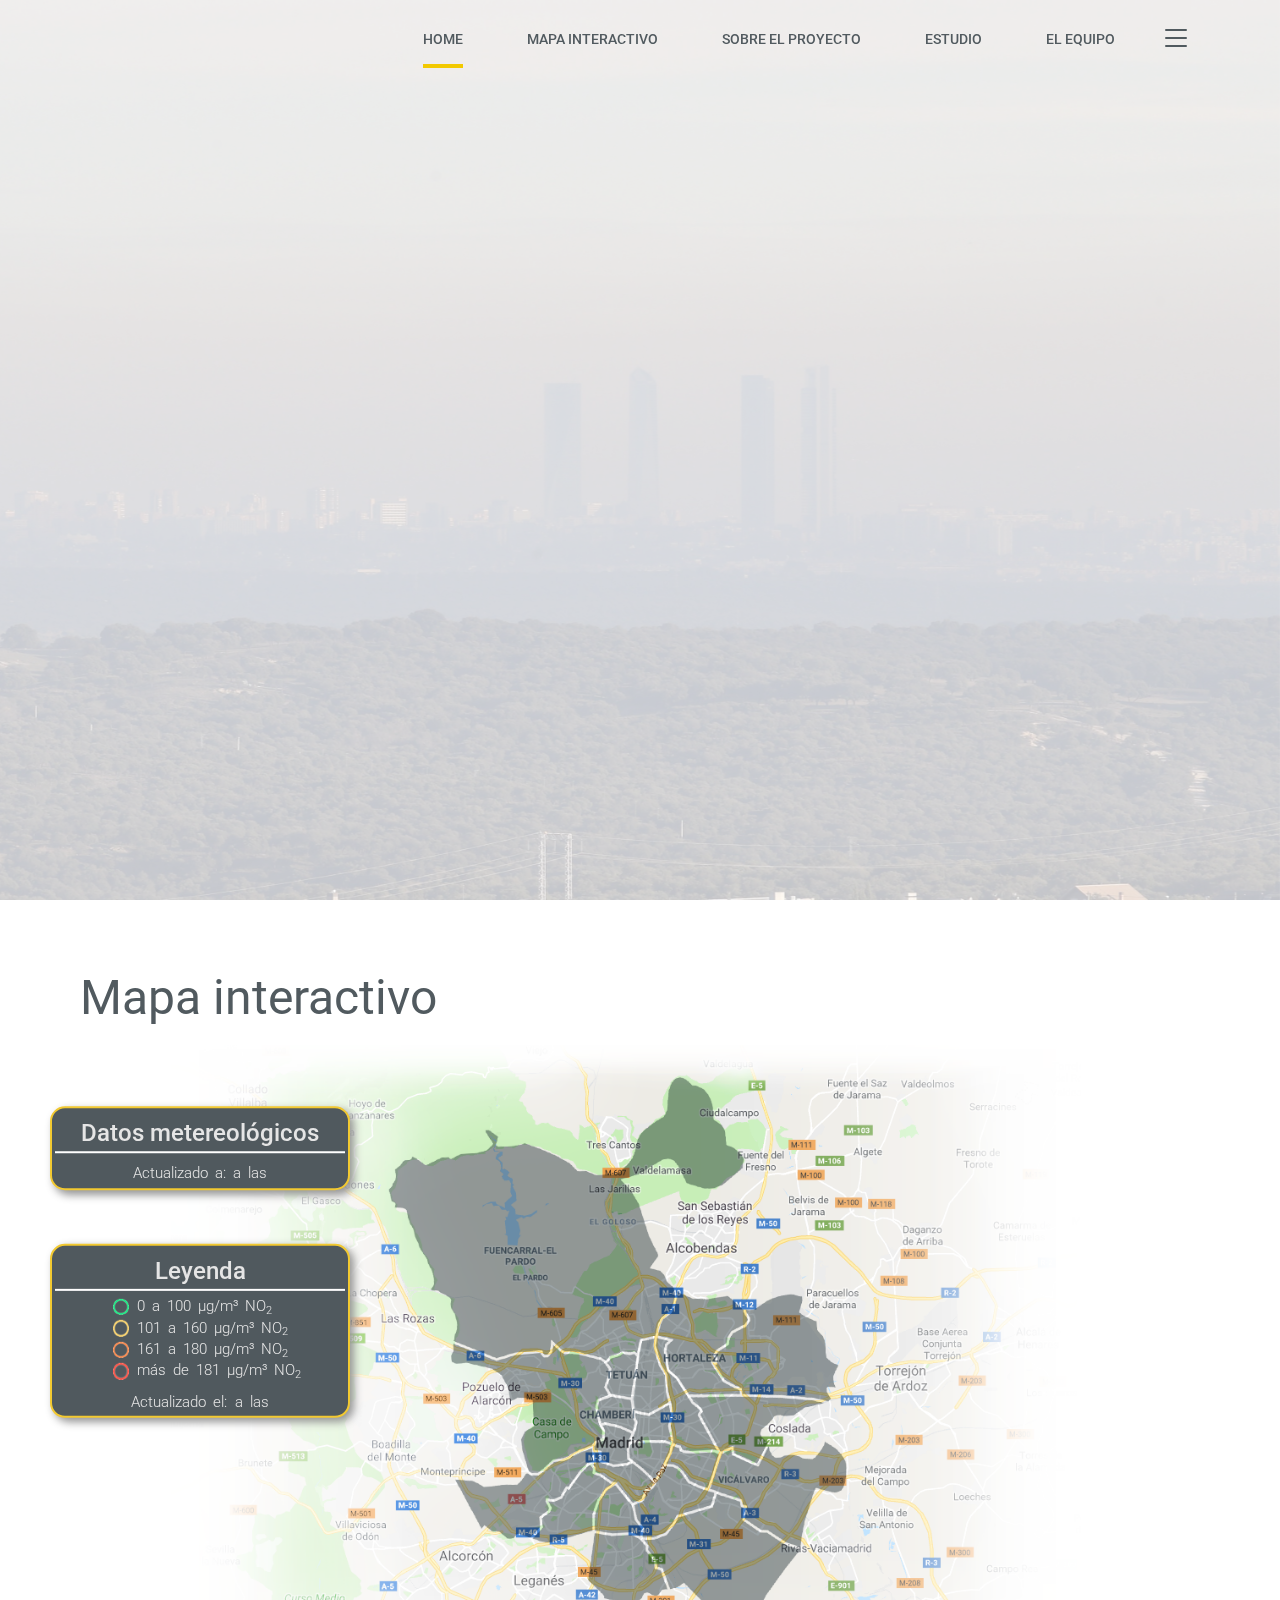
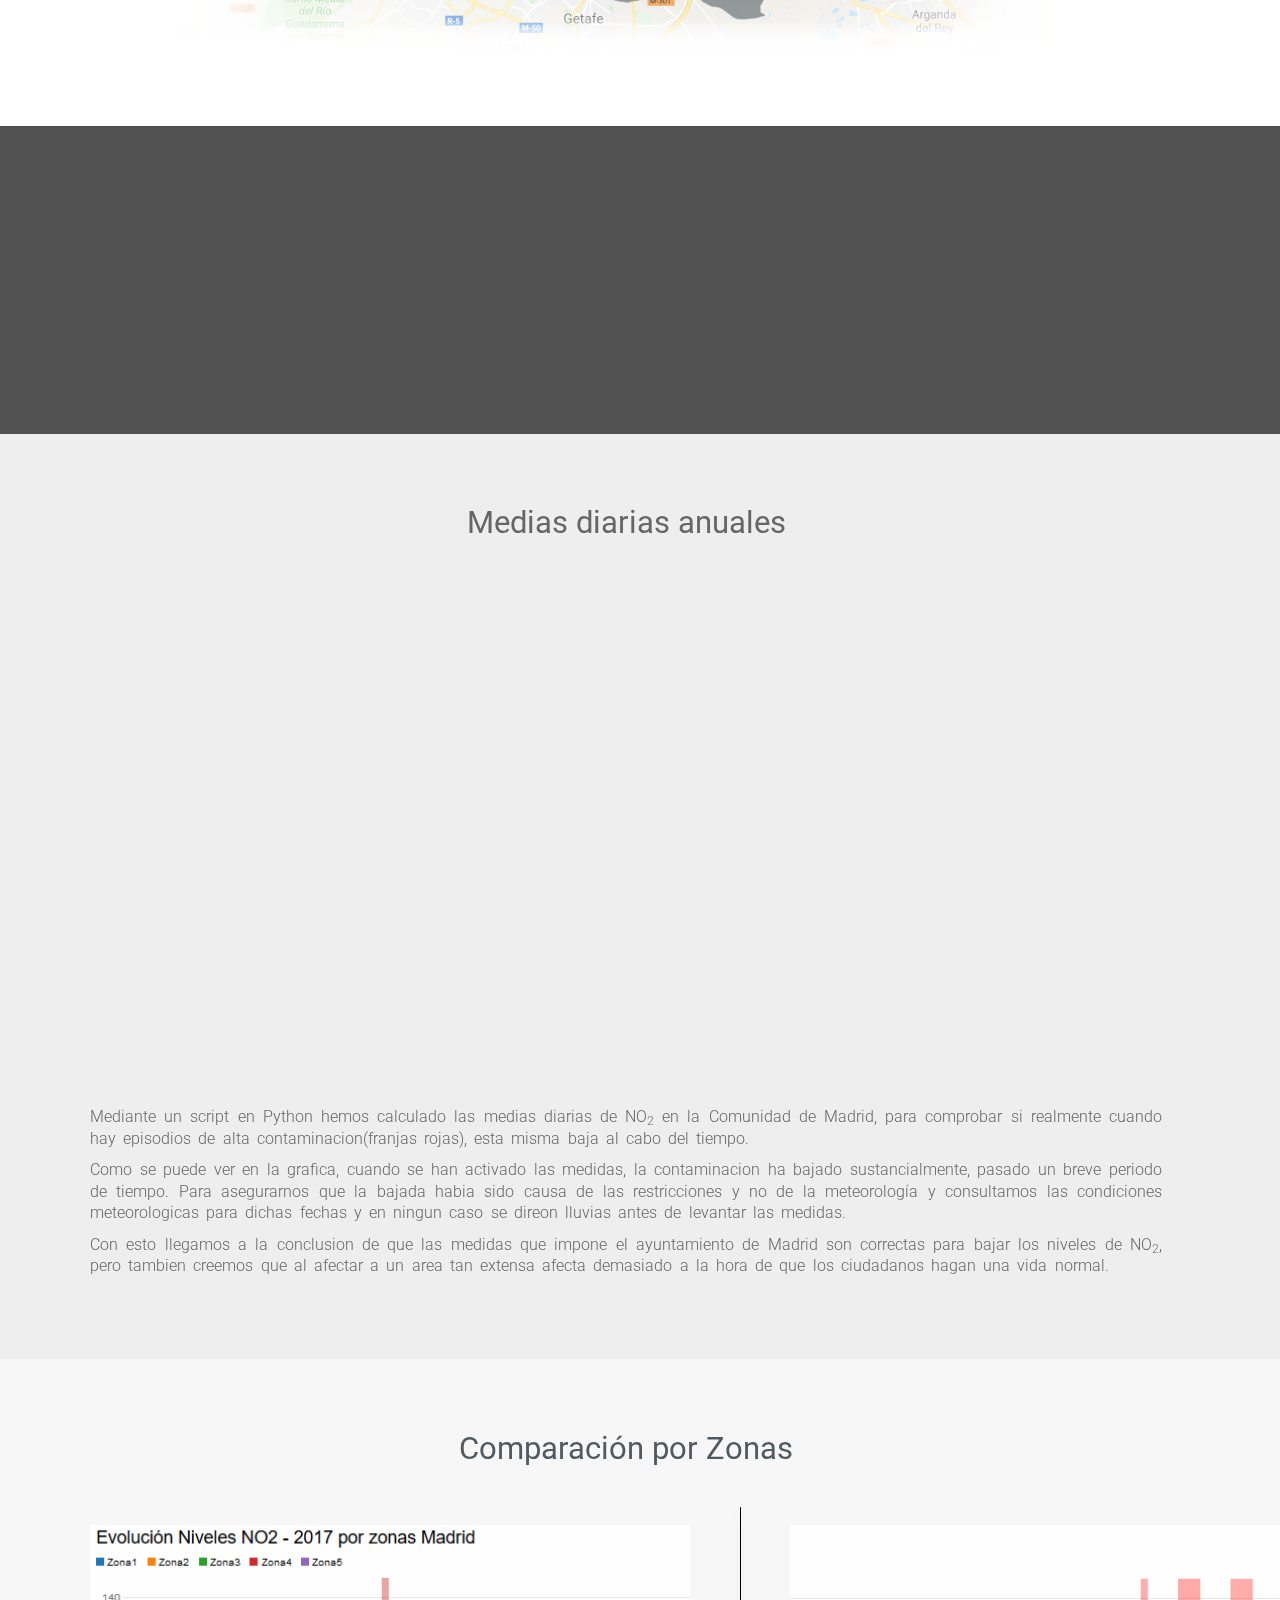
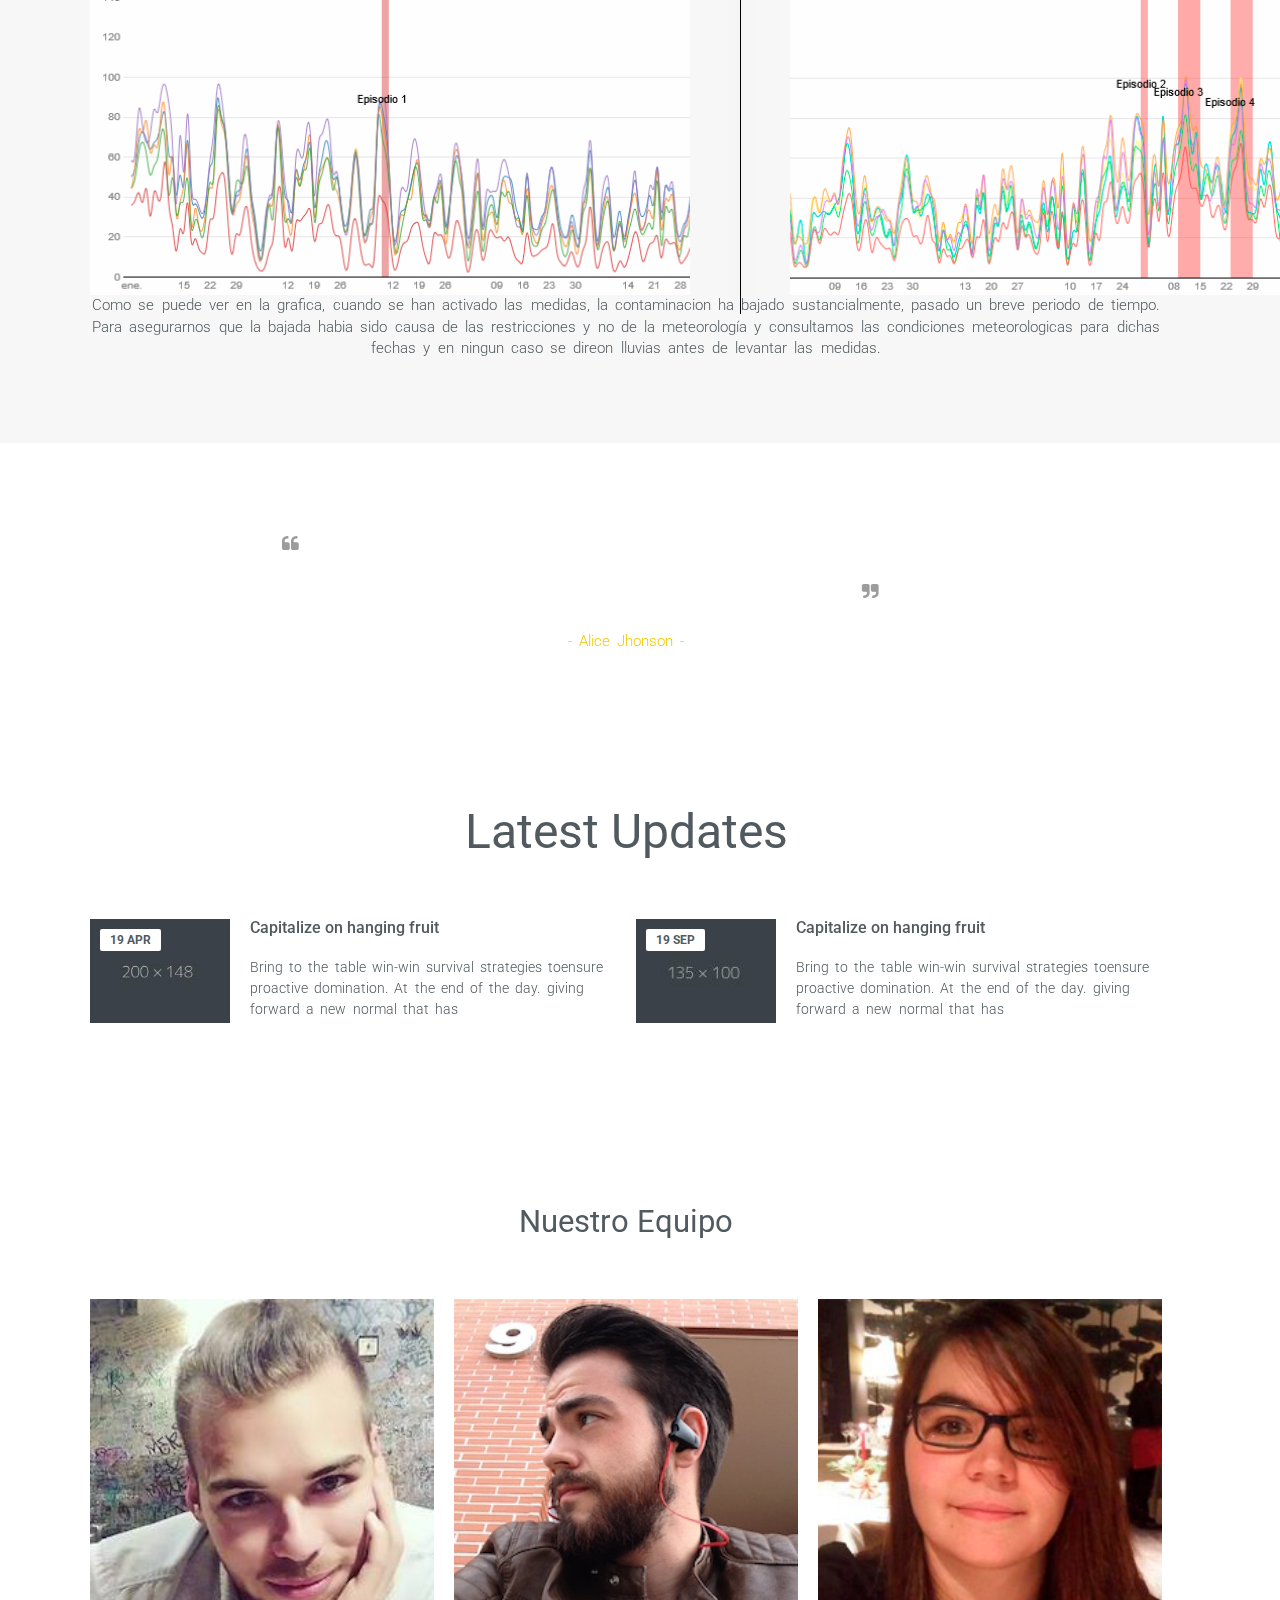
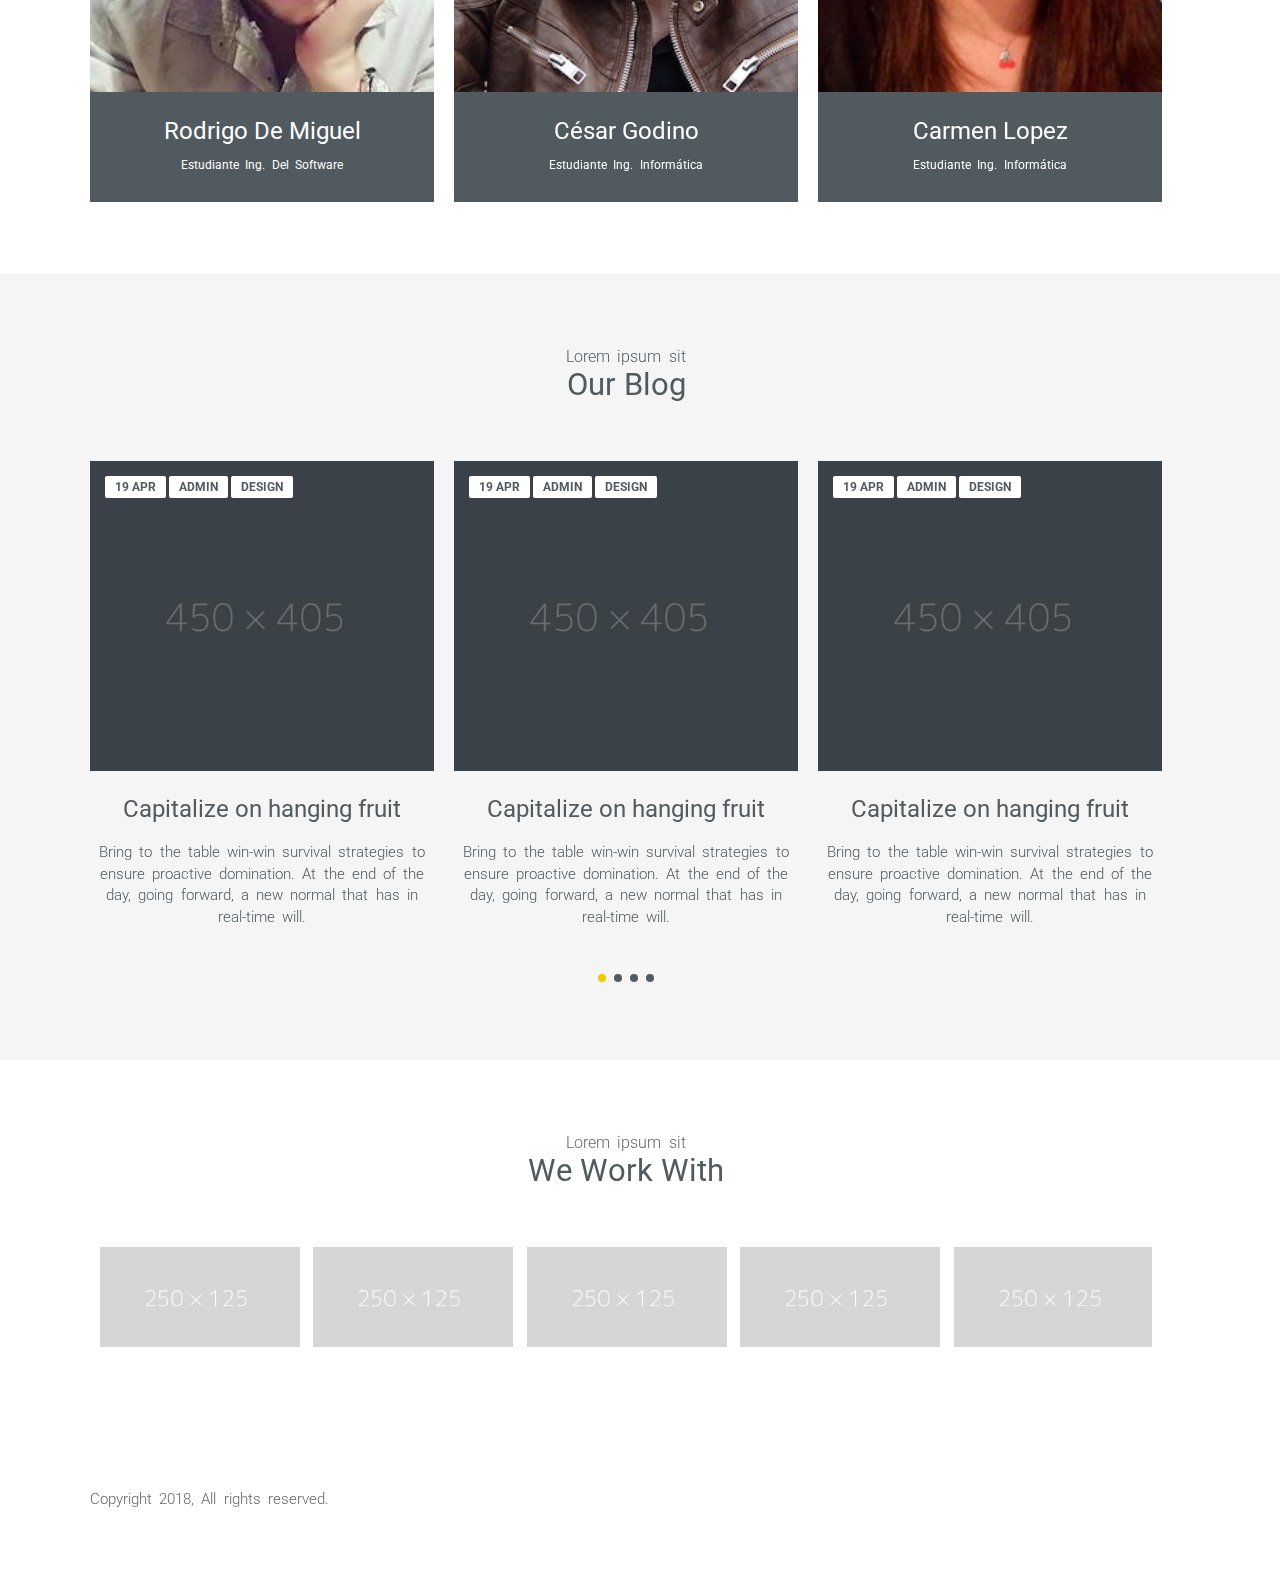
<file: index.html>
<!DOCTYPE html>
<html lang="es">

<head>
    <meta charset="utf-8">
    <meta http-equiv="X-UA-Compatible" content="IE=edge">
    <meta name="viewport" content="width=device-width, initial-scale=1">
    <!-- The above 3 meta tags *must* come first in the head; any other head content must come *after* these tags -->
    <title>Análisis aire Madrid</title>

    <!-- Bootstrap -->
    <link href="public/resources/css/bootstrap.min.css" type="text/css" rel="stylesheet">
    <link rel="stylesheet" type="text/css" href="public/resources/css/font-awesome.min.css">
    <link rel="stylesheet" type="text/css" href="public/resources/css/animate.css">
    <link rel="stylesheet" type="text/css" href="public/resources/css/cubeportfolio.min.css">
    <!--<link rel="stylesheet" type="text/css" href="public/resources/css/jquery.fancybox.min.css">-->
    <link rel="stylesheet" type="text/css" href="public/resources/css/swiper.min.css">
    <link rel="stylesheet" type="text/css" href="public/resources/css/settings.css">
    <link rel="stylesheet" type="text/css" href="public/resources/css/bootsnav.css">
    <link rel="stylesheet" type="text/css" href="public/resources/css/style.css">
    <link rel="stylesheet" type="text/css" href="public/resources/css/dark.css">
    <link rel="stylesheet" type="text/css" href="public/resources/css/estilo.css">
    <link rel="shortcut icon" href="public/resources/images/icono.png">
    <link rel="stylesheet" type="text/css" href="public/resources/css/scrubber.css">
    <link rel="stylesheet" type="text/css" href="public/resources/css/style-map.css">
    <!-- HTML5 shim and Respond.js for IE8 support of HTML5 ANNA DEMOSTHENOUS and media queries -->
    <!-- WARNING: Respond.js doesn't work if you view the page via file:// -->
    <!--[if lt IE 9]>
    <script src="https://oss.maxcdn.com/html5shiv/3.7.3/html5shiv.min.js"></script>
    <script src="https://oss.maxcdn.com/respond/1.4.2/respond.min.js"></script>
    <![endif]-->

    <!--<script src="https://code.jquery.com/jquery-3.2.1.min.js" integrity="sha256-hwg4gsxgFZhOsEEamdOYGBf13FyQuiTwlAQgxVSNgt4=" crossorigin="anonymous"></script>

    -->
    <script src="public/resources/js/jquery/jquery-3.1.1.min.js"></script>
    <script src="public/resources/js/app.js"></script>
</head>


<body id="home" data-spy="scroll" data-target=".navbar" data-offset="50">

<!--Page Loader

<div class="loader">
    <div class="spinner">
        <div class="dot1"></div>
        <div class="dot2"></div>
    </div>
</div>

<!--Page Loader ends-->


<!--Header Starts-->
<header class="default">
    <nav class="navbar navbar-default navbar-fixed bootsnav">
        <div class="container">
            <div class="menu-icon">
                <span></span>
            </div>
            <div class="collapse navbar-collapse" id="navbar-menu">
                <ul class="nav navbar-nav navbar-right" data-in="fadeInDown" data-out="fadeOutUp">
                    <li class="active">
                        <a href="#home" class="scroll">Home</a></li>
                    <li><a href="#MapaInteractivo" class="scroll">Mapa Interactivo</a></li>
                    <li><a href="public/sobreProyecto.html">Sobre el proyecto</a></li>
                    <li><a href="public/estudio.html">Estudio</a></li>
                    <li><a href="#team" class="scroll">El equipo</a></li>
                </ul>
            </div>
        </div>
    </nav>
</header>
<!--Header ends-->

<!--Full Menu-->
<section class="overlay-menu">
    <div class="menu-icon active">
        <span></span>
    </div>
    <div class="centered">
        <div class="container">

            <div class="row">
                <div class="col-sm-12 columns half text-center">
                    <a href="index.html" class="logo-full heading_space">Estudio sobre el NO<sub>2</sub> de Madrid</a>
                </div>
                <div class="col-sm-12 columns half text-left">
                    <ul class="full-nav top20 heading_space">
                        <li class="active">
                            <span>01.</span> <a href="#home" class="scroll">Home</a>
                        </li>
                        <li><span>02.</span> <a href="#MapaInteractivo" class="scroll">Mapa Interactivo</a></li>
                        <li><span>03.</span> <a href="public/sobreProyecto.html">Sobre el proyecto</a></li>
                        <li><span>04.</span> <a href="public/estudio.html">El estudio</a></li>
                        <li><span>05.</span> <a href="#team" class="scroll">El equipo</a></li>
                    </ul>
                </div>
            </div>
        </div>
    </div>
</section>
<!--Full Menu-->

<!--Main Slider-->
<div id="revo_main_wrapper" class="rev_slider_wrapper fullwidthbanner-container">
    <div id="maxo-main" class="rev_slider fullwidthabanner" style="display:none;" data-version="5.0.7">
        <ul>
            <!-- SLIDE  -->
            <li data-index="rs-17" data-transition="fade" data-slotamount="default" data-easein="Power3.easeInOut"
                data-easeout="Power3.easeInOut" data-masterspeed="1500" class="text-center">
                <!-- MAIN IMAGE -->
                <img src="public/resources/images/Madrid/8108693.jpg" alt="" data-bgposition="center center" data-bgfit="cover"
                     data-bgrepeat="no-repeat" class="rev-slidebg" data-bgparallax="10" data-no-retina>
                <!-- LAYER NR. 1 -->
                <div id="divTitulo" class="tp-caption tp-resizeme darkcolor text-center "
                     data-x="['center','center','center','center']"
                     data-hoffset="['0','0','0','0']" data-y="['227','227','227','227']"
                     data-voffset="['0','0','0','0']" data-whitespace="nowrap" data-transform_idle="o:1;"
                     data-transform_in="z:0;rX:0;rY:0;rZ:0;sX:0.9;sY:0.9;skX:0;skY:0;opacity:0;s:1500;e:Power3.easeInOut;"
                     data-transform_out="y:[100%];s:1000;e:Power2.easeInOut;s:1000;e:Power2.easeInOut;"
                     data-mask_out="x:inherit;y:inherit;s:inherit;e:inherit;" data-start="1000" data-splitin="none"
                     data-splitout="none" data-responsive_offset="on">

                    <h1 id="titulo" class="text-captilize text-center">
                        <strong>Estudio sobre la contaminación <br>y <br>la calidad del aire</strong>
                        <span>  Proyecto Cloud and Big Data <br> UCM Curso 2017-2018 </span>
                    </h1>
                    <ul id="integrantes">
                        <li>Rodrigo de Miguel</li>
                        <li>César Godino</li>
                        <li>Carmen Lopez</li>
                    </ul>
                </div>
            </li>
        </ul>
    </div>
</div>
<!--Main Slider ends -->


<!--MapaInteractivo-->
<section id="MapaInteractivo" class="padding">
    <div class="container">
        <div class="row">
            <h2 class="text-captalize darkcolor bottom20">Mapa interactivo</h2>
            <div class="col-sm-12 map-content distribution-map">

                <img class="interactive-map" src="public/resources/images/Madrid/cap22.png"/>

                <button id="datosMetereologicos" class="map-point hovered" style="">
                    <div class="content">
                        <div class="">
                            <h3 class="titulo-content">Datos metereológicos</h3>
                            <div class="middle-line"></div>

                            <p id="parrafoMetereologico" class="info-content">

                                <span id="EstadoCielo"></span>
                                <span id="predicLluvia"></span>
                                <span id="viento"></span>
                                <span id="temperatura"></span>
                            </p>
                            <p class="pfechaActualiz">
                                Actualizado a: <span id="fechaActuMet"></span> a las <span id="horaActuMet"></span>
                            </p>

                        </div>
                    </div>
                </button>
                <button id="leyenda" class="map-point hovered" style="">
                    <div class="content">
                        <div class="">
                            <h3 class="titulo-content">Leyenda</h3>
                            <div class="middle-line"></div>
                            <p class="text-justify" style="padding-left: 20%;">
                                <img class="colorLeyenda" src="public/resources/images/Colores/verde-1.png" alt=""> 0 a 100
                                <span> µg/m³ NO<sub>2</sub></span><br>
                                <img class="colorLeyenda" src="public/resources/images/Colores/amarillo-1.png" alt=""> 101 a
                                160 <span> µg/m³ NO<sub>2</sub></span><br>
                                <img class="colorLeyenda" src="public/resources/images/Colores/naranja-1.png" alt=""> 161 a 180
                                <span> µg/m³ NO<sub>2</sub></span><br>
                                <img class="colorLeyenda" src="public/resources/images/Colores/rojo-1.png" alt=""> más de 181
                                <span> µg/m³ NO<sub>2</sub></span><br>
                            </p>
                            <p class="pfechaActualiz">
                                Actualizado el: <span id="fechaActualizacion"></span> a las <span
                                    id="horaActualizacion"></span>
                            </p>
                        </div>
                    </div>
                </button>
            </div>
        </div>
    </div>
</section>
<!--MapaInteractivo ends-->


<!--Parallax-->
<section id="m-parallaxTrafico" class="parallax-bg parallax padding negro col">
    <!--<div class="negro">
        <div class="container text-center">
            <div class="row">
                <div class="col-sm-1 col-md-2"></div>
                <div class="col-sm-10 col-md-8">
                    <h2 class="whitecolor"><i class="fa fa-quote-left"></i> Creativity is allowing yourself to make
                        mistakes
                        Art is knowing which ones to keep <i class="fa fa-quote-right"></i></h2>
                    <p class="top20">- Alice Jhonson -</p>
                </div>
                <div class="col-sm-1 col-md-2"></div>
            </div>
        </div>
    </div>
    -->
</section>
<!--Parallax Ends-->


<!--About Us-->
<section id="SobreProyecto" class="padding">
    <div class="container">
        <div class="row">
            <div class="col-sm-12 ">
                <h2 id="titulo_medias" class="text-captalize heading_space">Medias diarias anuales</h2>
            </div>
            <div class="icon_wrap  clearfix">
                <div class="col-xs-12 col-sm-12 col-md-12 col-lg-12 text-left bloqueTexto">

				<iframe id="datawrapper-chart-03jtJ" src="https://datawrapper.dwcdn.net/03jtJ/3/" scrolling="no" frameborder="0" allowtransparency="true" allowfullscreen="allowfullscreen" webkitallowfullscreen="webkitallowfullscreen" mozallowfullscreen="mozallowfullscreen" oallowfullscreen="oallowfullscreen" msallowfullscreen="msallowfullscreen" style="width: 0; min-width: 100% !important;" height="500"></iframe>
				<p>Mediante un script en Python hemos calculado las medias diarias de NO<sub>2</sub> en la Comunidad de Madrid, para comprobar si realmente cuando hay episodios de alta contaminacion(franjas rojas), esta misma baja al cabo del tiempo.</p>
				
				<p>Como se puede ver en la grafica, cuando se han activado las medidas, la contaminacion ha bajado sustancialmente, pasado un breve periodo de tiempo. Para asegurarnos que la bajada habia sido causa de las restricciones y no de la meteorología y consultamos las condiciones meteorologicas para dichas fechas y en ningun caso se direon lluvias antes de levantar las medidas.</p>
				
				<p>Con esto llegamos a la conclusion de que las medidas que impone el ayuntamiento de Madrid son correctas para bajar los niveles de NO<sub>2</sub>, pero tambien creemos que al afectar a un area tan extensa afecta demasiado a la hora de que los ciudadanos hagan una vida normal.</p>
                    
                </div>
                <!--<div class="col-xs-4 col-sm-4 col-md-4 col-lg-4">
                    <img id="imagenTrafico"
                         src="https://www.serautonomo.net/wp-content/uploads/2015/11/autonomos_trafico.jpg" alt="">
                </div>
                -->

            </div>
        </div>
    </div>

</section>
<!--About Us ends -->

<!--About Us-->
<!--
<section id="features2">
    <div class="container">
        <div class="row">

            <div class="icon_wrap  clearfix">

                <div class="col-xs-12 col-sm-12 col-md-12 col-lg-12 bloqueTextoD text-justify">
                    <p>
                        <strong>Describa sus datos en detalle: de dónde vino, cómo lo adquirió, qué significa, etc.</strong><br>
                        En primer lugar hemos decidido analizar los datos del año 2017, ya que este último año es cuando se han activado más veces los protocolos anticontaminacion.
                        Los datos los proporciona la comunidad de Madrid mediante su portal de datos abiertos (https://goo.gl/2bxjYN). Proporcionan tanto los datos por horas como los datos por dias, en este caso nos interesaban más los datos diarios para ver la evolución, este fichero lo actualizan mensualmente, a dia de hoy  aun no han puesto los datos de Diciembre de 2017.
                        Presentan los datos en un fichero txt (https://goo.gl/FQGNpr) , el cual recoge la información de cada día del año, y para entender dichos datos facilitan un pdf (https://goo.gl/gJdb16) que explica detalladamente como están distribuidos los datos. Los códigos de las estaciones en este fichero no están del todo actualizados, ni demasiado bien explicados, así que buscando la información de las estaciones nos encontramos con un excel (https://goo.gl/V9Uyow)  en el que indica los codigos y la información referente a las estaciones, nos apoyamos en este fichero para identificar claramente las medias de cada estación.
                        En el fichero txt los datos vienen de la siguiente manera:

                    </p>
                </div>


            </div>
        </div>
    </div>
    </div>
</section>
-->
<!--About Us ends -->


<!--About Us
<section id="features" class="padding">
    <div class="container">
        <div class="row">
            <div class="col-sm-12 text-center">
                <h2 class="text-captalize darkcolor bottom30">Sobre el proyecto</h2>
            </div>
            <div class="icon_wrap text-center clearfix">
                <div class="col-sm-12 top30">
                    <h3><ul><strong>¿Cuál es el problema que está tratando de resolver con esta aplicación?</strong>
                        <li>
                            En la comunidad de Madrid cuando se superan determinados niveles de NO2 durante varias horas se activan una serie de protocolos para intentar evitar que los niveles de contaminación sigan aumentando. Estos protocolos se activan cuando se superan unos niveles demasiado altos
                            Dependiendo del nivel de la alerta, estas medidas pueden ser más o menos restrictivas:
                            <ul>
                                <li>Reducción de la velocidad a 70 km/hora en la M-30 y accesos</li>
                                <li>Reducción de la velocidad a 70 km/hora en la M-30 y accesos y prohibición del estacionamiento en el interior de la M-30</li>
                                <li>Reducción de la velocidad a 70 km/hora en la M-30 y accesos, prohibición del estacionamiento  y de la circulación al 50% de los vehículos en el interior de la M-30.</li>
                                <li>Reducción de la velocidad a 70 km/hora en la M-30 y accesos, prohibición del estacionamiento  y de la circulación al 50% de los vehículos en el interior de la M-30 y en la M-30.</li>
                            </ul>
                            Esto provoca más atascos lo que implica más contaminación, y confusión e irritación en la gente.
                            Además aunque se delimitan 5 zonas distintas para hacer las mediciones y los niveles altos se detecten en distintas estaciones, las medidas restrictivas afectan principalmente a la almendra central de Madrid.
                            Asi que hemos decidido analizar los datos de este último año para ver si cuando se han activado las medidas, realmente han bajado los niveles de contaminación, es decir, si estas medidas son realmente útiles.
                            Otra de las cosas que creemos que podemos cambiar es el la distribución de las zonas de Madrid, ya que cuando se activan las medidas se colapsa todo el centro y probablemente no sea necesario.
                        </li>
                    </ul>
                    </h3>
                </div>
            </div>
        </div>
    </div>
</section>
About Us ends -->


<!--Testimonials-->
<section class="bg bgfull-imgone parallax" id="maxo-testimonials">
    <div class="bg-transparent text-center padding">
        <div class="container">
            <div class="row">
                <div class="col-sm-1 col-md-2"></div>
                <div class="col-sm-12 col-md-12 darkcolor">
                    <h2 class="text-captalize heading_space">Comparación por Zonas</h2>
                    <div class="testimonial center">
                        <div id="contenedorScrubber">
                            <div id=scrubber>
                                <div class='scrubber-window'>
                                    <div class='scrubber-bar'>
                                    </div>
                                    <div class='scrubber-derecha'>
                                        <div></div>
                                    </div>
                                    <div class='scrubber-izquierda'>
                                        <div></div>
                                    </div>
                                </div>
                            </div>
                        </div>
						<p>Como se puede ver en la grafica, cuando se han activado las medidas, la contaminacion ha bajado sustancialmente, pasado un breve periodo de tiempo. Para asegurarnos que la bajada habia sido causa de las restricciones y no de la meteorología y consultamos las condiciones meteorologicas para dichas fechas y en ningun caso se direon lluvias antes de levantar las medidas.</p>

                    </div>
                </div>
                <div class="col-sm-1 col-md-2"></div>
            </div>
        </div>
    </div>
</section>
<!--Testimonials ends-->


<!--Parallax-->
<section id="m-parallax" class="parallax-bg parallax padding">
    <div class="container text-center">
        <div class="row">
            <div class="col-sm-1 col-md-2"></div>
            <div class="col-sm-10 col-md-8">
                <h2 class="whitecolor"><i class="fa fa-quote-left"></i> Creativity is allowing yourself to make mistakes
                    Art is knowing which ones to keep <i class="fa fa-quote-right"></i></h2>
                <p class="top20">- Alice Jhonson -</p>
            </div>
            <div class="col-sm-1 col-md-2"></div>
        </div>
    </div>
</section>
<!--Parallax Ends-->

<!--Latest Updates-->
<section class="bgfull-imgtwo parallax" id="maxo_news">
    <div class=" padding darkcolor">
        <div class="container">
            <div class="row">
                <div class="col-sm-12">
                    <h2 class="text-capitalize bottom30 text-center">latest updates</h2>
                    <div class="row">
                        <div class="col-sm-6">
                            <div class="updates">
                                <div class="update_slide">
                                    <div class="latest_updates top30">
                                        <div class="updatephoto">
                                            <img src="public/resources/images/update1.jpg" alt="">
                                            <a href="javascript:void(0)" class="ivydatedate">19 apr</a>
                                        </div>
                                        <div class="update_text">
                                            <h6 class="bottom20"><a href="public/sobreProyecto.html">Capitalize on hanging
                                                fruit</a></h6>
                                            <p class="bottom40">Bring to the table win-win survival strategies toensure
                                                proactive domination. At the end of the day. giving forward a new normal
                                                that has</p>
                                        </div>
                                    </div>

                                </div>
                            </div>
                        </div>
                        <div class="col-sm-6">
                            <div class="updates">
                                <div class="update_slide">
                                    <div class="latest_updates top30">
                                        <div class="updatephoto">
                                            <img src="public/resources/images/update2.jpg" alt="">
                                            <a href="javascript:void(0)" class="ivydatedate">19 sep</a>
                                        </div>
                                        <div class="update_text">
                                            <h6 class="bottom20"><a href="public/sobreProyecto.html">Capitalize on hanging
                                                fruit</a></h6>
                                            <p class="bottom40">Bring to the table win-win survival strategies toensure
                                                proactive domination. At the end of the day. giving forward a new normal
                                                that has</p>
                                        </div>
                                    </div>
                                </div>
                            </div>
                        </div>
                    </div>
                </div>
            </div>
        </div>
    </div>
</section>
<!--Latest Updates ends-->


<!-- Our Team-->
<section class="padding" id="team">
    <div class="container">
        <div class="row">
            <div class="col-sm-12 text-center">
                <!-- <p class="title bottom0">Lorem ipsum sit</p> -->
                <h2 class="text-capitalize heading_space darkcolor">Nuestro equipo</h2>
            </div>
            <div class="col-sm-12">
                <div class="ivy-team">
                    <div id="teamSlideContainer" class="swiper-container">
                        <div class="swiper-wrapper">
                            <!-- Slides -->
                            <div class="swiper-slide ourteam">
                                <div class="image">
                                    <ul class="social_vertical">
                                        <li><a href="https://www.linkedin.com/in/rodrigo-de-miguel-gonzalez/" target="_blank"><i class="fa fa-linkedin"></i> </a></li>
                                        <li><a href="http://cv-rodrigodemiguel.herokuapp.com/" target="_blank"><i class="fa fa-globe"></i> </a></li>
                                        <li><a href="https://github.com/hunzaGit" target="_blank"><i class="fa fa-github"></i> </a></li>
                                    </ul>
                                    <img src="public/resources/images/Equipo/rodri.jpg" alt="">
                                </div>
                                <div class="team_caption whitecolor">
                                    <div class="overlay"></div>
                                    <h3 class="bottom10">Rodrigo de Miguel</h3>
                                    <p class="whitecolor">Estudiante Ing. del Software</p>
                                </div>
                            </div>

                            <div class="swiper-slide ourteam">
                                <div class="image">
                                    <ul class="social_vertical">
                                        <li><a href="https://github.com/cloudgrey" target="_blank"><i class="fa fa-github"></i> </a></li>
                                    </ul>
                                    <img src="public/resources/images/Equipo/cesar.jpg" alt="">
                                </div>
                                <div class="team_caption whitecolor">
                                    <div class="overlay"></div>
                                    <h3 class="bottom10">César Godino</h3>
                                    <p class="whitecolor">Estudiante Ing. Informática</p>
                                </div>
                            </div>
                            <div class="swiper-slide ourteam">
                                <div class="image">
                                    <ul class="social_vertical">
                                        <li><a href="https://www.linkedin.com/in/carmen-lópez-gonzalo/" target="_blank"><i class="fa fa-linkedin"></i> </a></li>
                                        <li><a href="https://github.com/calope03" target="_blank"><i class="fa fa-github"></i> </a></li>
                                    </ul>
                                    <img src="public/resources/images/Equipo/Carmen.jpg" alt="">
                                </div>
                                <div class="team_caption whitecolor">
                                    <div class="overlay"></div>
                                    <h3 class="bottom10">Carmen Lopez</h3>
                                    <p class="whitecolor">Estudiante Ing. Informática</p>
                                </div>
                            </div>

                        </div>
                    </div>
                </div>
                <!-- <div class="text-center">
                    <div class="swiper-pagination top40"></div>
                </div> -->
            </div>
        </div>
    </div>
</section>
<!--Our Team ends-->


<!--Blog-->
<section id="maxo-blog" class="padding bglight darkcolor">
    <div class="container">
        <div class="row">
            <div class="col-sm-12 text-center">
                <p class="title bottom0">Lorem ipsum sit</p>
                <h2 class="text-capitalize heading_space">our blog</h2>
                <div class="our-blog">
                    <div class="swiper-container">
                        <div class="swiper-wrapper">
                            <!-- Slides -->
                            <div class="swiper-slide">
                                <div class="ourblog">
                                    <div class="row">
                                        <div class="col-sm-12">
                                            <div class="image">
                                                <a href="blog.html"><img src="public/resources/images/blog1.jpg"
                                                                         alt="blog"></a>
                                                <div class="desc_tags">
                                                    <a href="#" class="ivydatedate">19 apr</a>
                                                    <a href="#" class="ivydatedate">ADMIN</a>
                                                    <a href="#" class="ivydatedate">DESIGN</a>
                                                </div>
                                            </div>
                                        </div>
                                        <div class="col-sm-12">
                                            <div class="blog_desc">
                                                <h3 class="top25 bottom20"><a href="blog.html">Capitalize on hanging
                                                    fruit</a></h3>
                                                <p class="bottom20">Bring to the table win-win survival strategies to
                                                    ensure proactive domination. At the end of the day, going forward, a
                                                    new normal that has in real-time will.</p>
                                            </div>
                                        </div>
                                    </div>
                                </div>
                            </div>
                            <div class="swiper-slide">
                                <div class="ourblog">
                                    <div class="row">
                                        <div class="col-sm-12">
                                            <div class="image">
                                                <a href="blog.html"><img src="public/resources/images/blog2.jpg"
                                                                         alt="blog"></a>
                                                <div class="desc_tags">
                                                    <a href="#" class="ivydatedate">19 apr</a>
                                                    <a href="#" class="ivydatedate">ADMIN</a>
                                                    <a href="#" class="ivydatedate">DESIGN</a>
                                                </div>
                                            </div>

                                        </div>
                                        <div class="col-sm-12">
                                            <div class="blog_desc">
                                                <h3 class="top25 bottom20"><a href="blog.html">Capitalize on hanging
                                                    fruit</a></h3>
                                                <p class="bottom20">Bring to the table win-win survival strategies to
                                                    ensure proactive domination. At the end of the day, going forward, a
                                                    new normal that has in real-time will.</p>
                                            </div>
                                        </div>
                                    </div>
                                </div>
                            </div>
                            <div class="swiper-slide">
                                <div class="ourblog">
                                    <div class="row">
                                        <div class="col-sm-12">
                                            <div class="image">
                                                <a href="blog.html"><img src="public/resources/images/blog3.jpg"
                                                                         alt="blog"></a>
                                                <div class="desc_tags">
                                                    <a href="#" class="ivydatedate">19 apr</a>
                                                    <a href="#" class="ivydatedate">ADMIN</a>
                                                    <a href="#" class="ivydatedate">DESIGN</a>
                                                </div>
                                            </div>
                                        </div>
                                        <div class="col-sm-12">
                                            <div class="blog_desc">
                                                <h3 class="top25 bottom20"><a href="blog.html">Capitalize on hanging
                                                    fruit </a></h3>
                                                <p class="bottom20">Bring to the table win-win survival strategies to
                                                    ensure proactive domination. At the end of the day, going forward, a
                                                    new normal that has in real-time will.</p>
                                            </div>
                                        </div>
                                    </div>
                                </div>
                            </div>
                            <div class="swiper-slide">
                                <div class="ourblog">
                                    <div class="row">
                                        <div class="col-sm-12">
                                            <div class="image">
                                                <a href="blog.html"><img src="public/resources/images/blog1.jpg"
                                                                         alt="blog"></a>
                                                <div class="desc_tags">
                                                    <a href="#" class="ivydatedate">19 apr</a>
                                                    <a href="#" class="ivydatedate">ADMIN</a>
                                                    <a href="#" class="ivydatedate">DESIGN</a>
                                                </div>
                                            </div>
                                        </div>
                                        <div class="col-sm-12">
                                            <div class="blog_desc">
                                                <h3 class="top25 bottom20"><a href="blog.html">Capitalize on hanging
                                                    fruit</a></h3>
                                                <p class="bottom20">Bring to the table win-win survival strategies to
                                                    ensure proactive domination. At the end of the day, going forward, a
                                                    new normal that has in real-time will.</p>
                                            </div>
                                        </div>
                                    </div>
                                </div>
                            </div>
                            <div class="swiper-slide">
                                <div class="ourblog">
                                    <div class="row">
                                        <div class="col-sm-12">
                                            <div class="image">
                                                <a href="blog.html"><img src="public/resources/images/blog2.jpg"
                                                                         alt="blog"></a>
                                                <div class="desc_tags">
                                                    <a href="#" class="ivydatedate">19 apr</a>
                                                    <a href="#" class="ivydatedate">ADMIN</a>
                                                    <a href="#" class="ivydatedate">DESIGN</a>
                                                </div>
                                            </div>

                                        </div>
                                        <div class="col-sm-12">
                                            <div class="blog_desc">
                                                <h3 class="top25 bottom20"><a href="blog.html">Capitalize on hanging
                                                    fruit</a></h3>
                                                <p class="bottom20">Bring to the table win-win survival strategies to
                                                    ensure proactive domination. At the end of the day, going forward, a
                                                    new normal that has in real-time will.</p>
                                            </div>
                                        </div>
                                    </div>
                                </div>
                            </div>
                            <div class="swiper-slide">
                                <div class="ourblog">
                                    <div class="row">
                                        <div class="col-sm-12">
                                            <div class="image">
                                                <a href="blog.html"><img src="public/resources/images/blog3.jpg"
                                                                         alt="blog"></a>
                                                <div class="desc_tags">
                                                    <a href="#" class="ivydatedate">19 apr</a>
                                                    <a href="#" class="ivydatedate">ADMIN</a>
                                                    <a href="#" class="ivydatedate">DESIGN</a>
                                                </div>
                                            </div>
                                        </div>
                                        <div class="col-sm-12">
                                            <div class="blog_desc">
                                                <h3 class="top25 bottom20"><a href="blog.html">Capitalize on hanging
                                                    fruit</a></h3>
                                                <p class="bottom20">Bring to the table win-win survival strategies to
                                                    ensure proactive domination. At the end of the day, going forward, a
                                                    new normal that has in real-time will.</p>
                                            </div>
                                        </div>
                                    </div>
                                </div>
                            </div>
                        </div>
                        <div class="swiper-pagination top20"></div>
                    </div>
                </div>
            </div>
        </div>
    </div>
</section>
<!--Blog ends -->


<!--We Work With....-->
<div id="we-work" class=" padding">
    <div class="container">
        <div class="col-md-12 col-sm-12 text-center">
            <p class="title bottom0">Lorem ipsum sit</p>
            <h2 class="text-capitalize darkcolor heading_space">we work with</h2>
        </div>
        <div class="col-md-12 col-sm-12">
            <div class="partners">
                <div class="swiper-container">
                    <div class="swiper-wrapper">
                        <!-- Slides -->
                        <div class="swiper-slide">
                            <div class="image">
                                <img src="public/resources/images/logo1.jpg" alt="we work">
                            </div>
                        </div>
                        <div class="swiper-slide">
                            <div class="image">
                                <img src="public/resources/images/logo2.jpg" alt="we work">
                            </div>
                        </div>
                        <div class="swiper-slide">
                            <div class="image">
                                <img src="public/resources/images/logo3.jpg" alt="we work">
                            </div>
                        </div>
                        <div class="swiper-slide">
                            <div class="image">
                                <img src="public/resources/images/logo4.jpg" alt="we work">
                            </div>
                        </div>
                        <div class="swiper-slide">
                            <div class="image">
                                <img src="public/resources/images/logo5.jpg" alt="we work">
                            </div>
                        </div>
                        <div class="swiper-slide">
                            <div class="image">
                                <img src="public/resources/images/logo6.jpg" alt="we work">
                            </div>
                        </div>
                        <div class="swiper-slide">
                            <div class="image">
                                <img src="public/resources/images/logo7.jpg" alt="we work">
                            </div>
                        </div>
                        <div class="swiper-slide">
                            <div class="image">
                                <img src="public/resources/images/logo8.jpg" alt="we work">
                            </div>
                        </div>
                        <div class="swiper-slide">
                            <div class="image">
                                <img src="public/resources/images/logo9.jpg" alt="we work">
                            </div>
                        </div>
                        <div class="swiper-slide">
                            <div class="image">
                                <img src="public/resources/images/logo10.jpg" alt="we work">
                            </div>
                        </div>
                    </div>
                </div>
            </div>
        </div>
    </div>
</div>
<!--We Work With ends....-->


<!--CONTACT Us starts-->
<!--
<section class="bg bglight" id="contactus">
    <div class="bghalf equalheight">
        <div id="maxo-map"></div>
    </div>
    <div class="container">
        <div class="row">
            <div class="col-sm-6">
                <div class="padding equalheight darkcolor left">
                    <h2 class="text-capitalize bottom25">Contact Us</h2>
                    <div class="locations top15">
                        <i class="fa fa-phone"></i>
                        <span>+(12) 345 65 89 0</span>
                    </div>
                    <div class="locations top15">
                        <i class="fa fa-envelope-o"></i>
                        <span><a href="mailto:support@Maxo.com">support@Maxo.com</a></span>
                    </div>
                    <div class="locations top15">
                        <i class="fa fa-map-marker"></i>
                        <span>201 Oak Street Building 27, Manchester, USA</span>
                    </div>
                    <form class="callus top40" onSubmit="return false">
                        <div class="row">
                            <div class="col-sm-12 center">
                                <div id="result"></div>
                            </div>
                        </div>
                        <div class="row">
                            <div class="col-sm-6 form-group">
                                <input type="text" class="form-control" placeholder="Your Name" name="name" id="name"
                                       required>
                            </div>
                            <div class="col-sm-6 form-group">
                                <input type="email" class="form-control" placeholder="Email Address" name="email"
                                       id="email" required>
                            </div>
                            <div class="col-sm-6 form-group">
                                <input type="tel" class="form-control" placeholder="Phone No" name="phone" id="phone">
                            </div>
                            <div class="col-sm-6 form-group">
                                <input type="text" class="form-control" placeholder="Subject" name="subject"
                                       id="subject">
                            </div>
                            <div class="col-sm-12 form-group">
                                <textarea class="form-control" placeholder="Your Message" name="message" id="message"
                                          required></textarea>
                                <button class="button dark top20" id="submit_btn">Submit</button>
                            </div>
                        </div>
                    </form>
                </div>
            </div>
        </div>
    </div>
</section>
-->
<!-- CONTACT Us ends-->


<!--Footer starts-->
<footer id="evy-footer" class="padding_half">
    <div class="container">
        <div class="row">
            <div class="col-sm-6">
                <p class="top10">Copyright 2018, All rights reserved.</p>
            </div>
        </div>
    </div>
</footer>
<!--Footer enda-->


<!-- jQuery (necessary for Bootstrap's JavaScript plugins) -->
<!-- <script src="public/resources/js/jquery-2.2.3.js"></script> -->
<!-- <script src="http://maps.google.com/maps/api/js?key=AIzaSyAOBKD6V47-g_3opmidcmFapb3kSNAR70U" type="text/javascript"></script> -->
<!-- <script src="public/resources/js/map.js"></script> -->
<script src="public/resources/js/bootstrap.min.js"></script>
<script src="public/resources/js/bootsnav.js"></script>
<script src="public/resources/js/jquery.easing.min.js"></script>
<script src="public/resources/js/swiper.min.js"></script>
<script src="public/resources/js/jquery.cubeportfolio.min.js"></script>
<script src="public/resources/js/jquery.matchHeight-min.js"></script>
<script src="public/resources/js/jquery.fancybox.min.js"></script>
<script src="public/resources/js/jquery.parallax-1.1.3.js"></script>
<!--<script src="public/resources/js/jquery-2.2.3.js"></script>-->
<script src="public/resources/js/jquery.themepunch.tools.min.js"></script>
<script src="public/resources/js/jquery.themepunch.revolution.min.js"></script>
<script src="public/resources/js/revolution.extension.actions.min.js"></script>
<script src="public/resources/js/revolution.extension.layeranimation.min.js"></script>
<script src="public/resources/js/revolution.extension.navigation.min.js"></script>
<script src="public/resources/js/revolution.extension.parallax.min.js"></script>
<script src="public/resources/js/revolution.extension.slideanims.min.js"></script>
<!--<script src="public/resources/js/revolution.extension.kenburn.min.js"></script>-->
<!--<script src="public/resources/js/revolution.extension.video.min.js"></script>-->
<script src="public/resources/js/functions.js"></script>
<script src="public/resources/js/scrubber.js"></script>

</body>

</html>
</file>
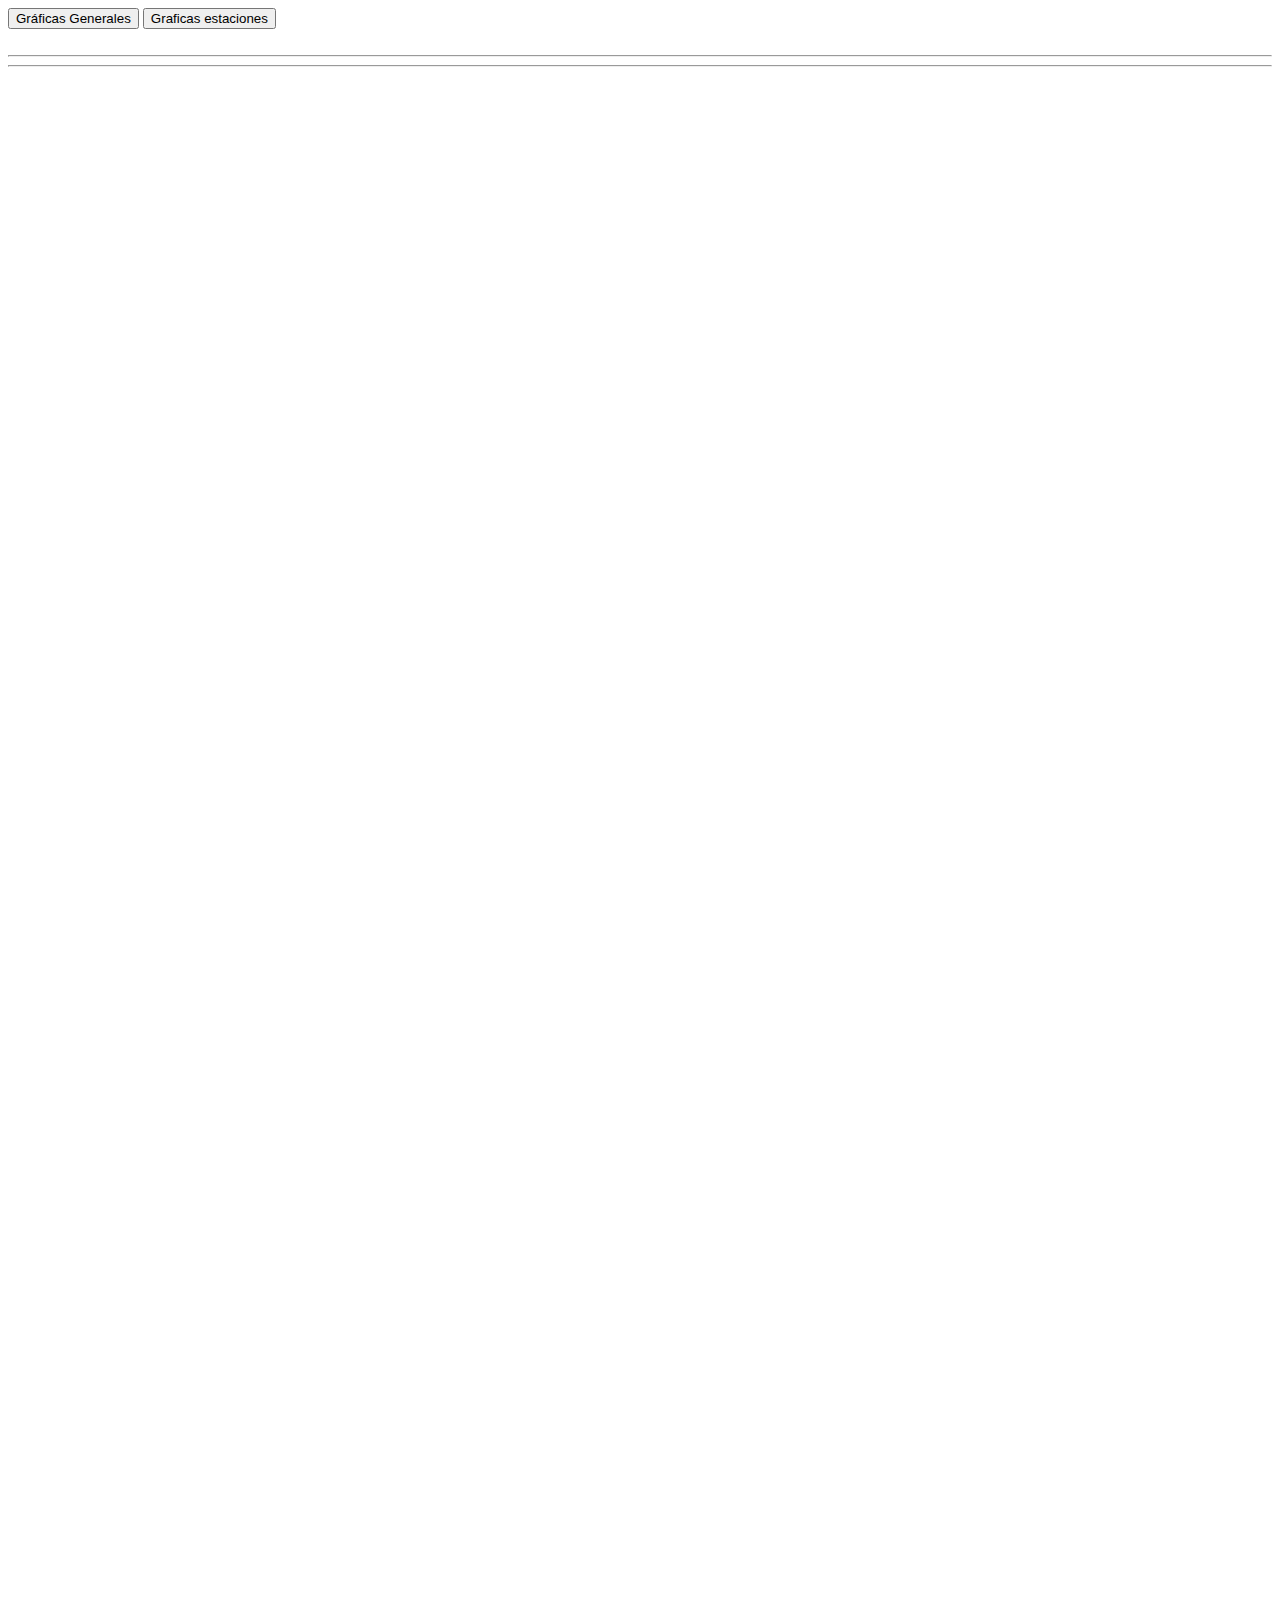
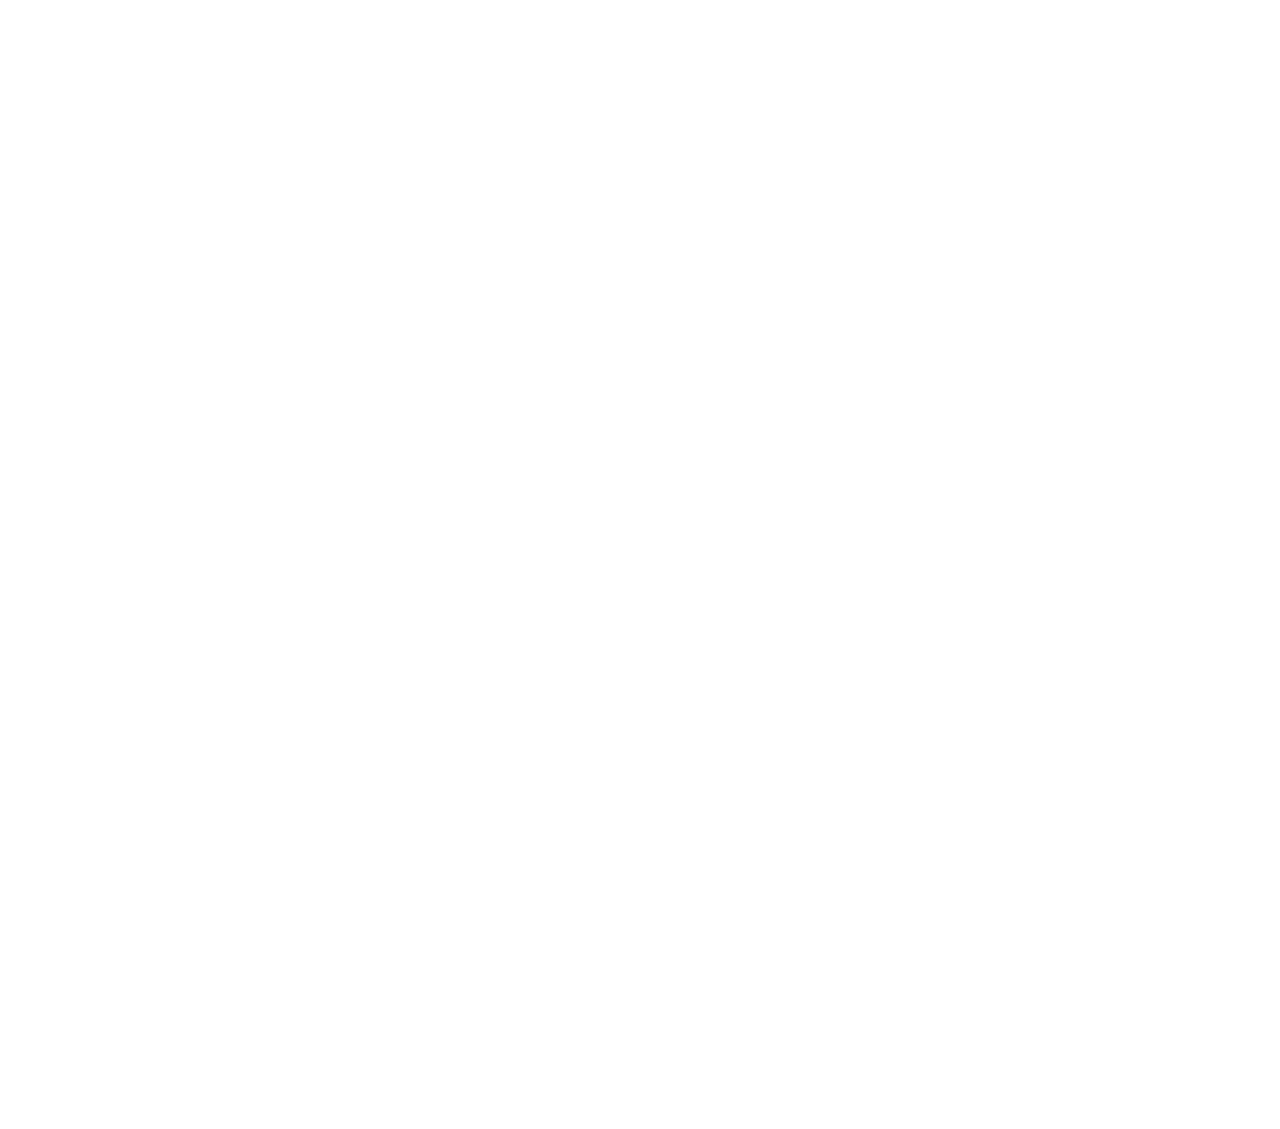
<file: graficas.html>
<!DOCTYPE html>
<html>

<head>
    <title></title>

</head>

<body>
<script>

    function boton1() {
        document.getElementById("generales").style.display = 'block';
        document.getElementById("estaciones").style.display = 'none';
    }
    function boton2() {
        document.getElementById("generales").style.display = 'none';
        document.getElementById("estaciones").style.display = 'block';
    }



</script>
    <button id="boton1" onclick="boton1()" >Gráficas Generales</button>
    <button id="boton2" onclick="boton2()">Graficas estaciones</button>
    <br>
    <br>
    <div id="generales" style="display: none">
        <iframe id="datawrapper-chart-03jtJ" src="https://datawrapper.dwcdn.net/03jtJ/2/" scrolling="no" frameborder="0" allowtransparency="true" allowfullscreen="allowfullscreen" webkitallowfullscreen="webkitallowfullscreen" mozallowfullscreen="mozallowfullscreen" oallowfullscreen="oallowfullscreen" msallowfullscreen="msallowfullscreen" style="width: 0; min-width: 100% !important;" height="500"></iframe>
        <script type="text/javascript">
        if ("undefined" == typeof window.datawrapper) window.datawrapper = {};
        window.datawrapper["03jtJ"] = {}, window.datawrapper["03jtJ"].embedDeltas = { "100": 600, "200": 550, "300": 525, "400": 500, "500": 500, "600": 500, "700": 500, "800": 500, "900": 500, "1000": 500 }, window.datawrapper["03jtJ"].iframe = document.getElementById("datawrapper-chart-03jtJ"), window.datawrapper["03jtJ"].iframe.style.height = window.datawrapper["03jtJ"].embedDeltas[Math.min(1e3, Math.max(100 * Math.floor(window.datawrapper["03jtJ"].iframe.offsetWidth / 100), 100))] + "px", window.addEventListener("message", function(a) {
            if ("undefined" != typeof a.data["datawrapper-height"])
                for (var b in a.data["datawrapper-height"])
                    if ("03jtJ" == b) window.datawrapper["03jtJ"].iframe.style.height = a.data["datawrapper-height"][b] + "px"
        });
        </script>
        <br><br>
        <iframe id="datawrapper-chart-d8tv6" src="https://datawrapper.dwcdn.net/d8tv6/2/" scrolling="no" frameborder="0" allowtransparency="true" allowfullscreen="allowfullscreen" webkitallowfullscreen="webkitallowfullscreen" mozallowfullscreen="mozallowfullscreen" oallowfullscreen="oallowfullscreen" msallowfullscreen="msallowfullscreen" style="width: 0; min-width: 100% !important;" height="500"></iframe>
        <script type="text/javascript">
        if ("undefined" == typeof window.datawrapper) window.datawrapper = {};
        window.datawrapper["d8tv6"] = {}, window.datawrapper["d8tv6"].embedDeltas = { "100": 625, "200": 550, "300": 525, "400": 525, "500": 500, "600": 500, "700": 500, "800": 500, "900": 500, "1000": 500 }, window.datawrapper["d8tv6"].iframe = document.getElementById("datawrapper-chart-d8tv6"), window.datawrapper["d8tv6"].iframe.style.height = window.datawrapper["d8tv6"].embedDeltas[Math.min(1e3, Math.max(100 * Math.floor(window.datawrapper["d8tv6"].iframe.offsetWidth / 100), 100))] + "px", window.addEventListener("message", function(a) {
            if ("undefined" != typeof a.data["datawrapper-height"])
                for (var b in a.data["datawrapper-height"])
                    if ("d8tv6" == b) window.datawrapper["d8tv6"].iframe.style.height = a.data["datawrapper-height"][b] + "px"
        });
        </script>
        <br><br>
        <iframe id="datawrapper-chart-mFymx" src="https://datawrapper.dwcdn.net/mFymx/1/" scrolling="no" frameborder="0" allowtransparency="true" allowfullscreen="allowfullscreen" webkitallowfullscreen="webkitallowfullscreen" mozallowfullscreen="mozallowfullscreen" oallowfullscreen="oallowfullscreen" msallowfullscreen="msallowfullscreen" style="width: 0; min-width: 100% !important;" height="600"></iframe><script type="text/javascript">if("undefined"==typeof window.datawrapper)window.datawrapper={};window.datawrapper["mFymx"]={},window.datawrapper["mFymx"].embedDeltas={"100":725,"200":650,"300":625,"400":625,"500":625,"600":600,"700":600,"800":600,"900":600,"1000":600},window.datawrapper["mFymx"].iframe=document.getElementById("datawrapper-chart-mFymx"),window.datawrapper["mFymx"].iframe.style.height=window.datawrapper["mFymx"].embedDeltas[Math.min(1e3,Math.max(100*Math.floor(window.datawrapper["mFymx"].iframe.offsetWidth/100),100))]+"px",window.addEventListener("message",function(a){if("undefined"!=typeof a.data["datawrapper-height"])for(var b in a.data["datawrapper-height"])if("mFymx"==b)window.datawrapper["mFymx"].iframe.style.height=a.data["datawrapper-height"][b]+"px"});</script>
        <br><br>
    </div>
        <hr>
<hr>
    <div id="estaciones">
        <br><br>
        <iframe id="datawrapper-chart-qHjKS" src="https://datawrapper.dwcdn.net/qHjKS/2/" scrolling="no" frameborder="0" allowtransparency="true" allowfullscreen="allowfullscreen" webkitallowfullscreen="webkitallowfullscreen" mozallowfullscreen="mozallowfullscreen" oallowfullscreen="oallowfullscreen" msallowfullscreen="msallowfullscreen" style="width: 0; min-width: 100% !important;" height="500"></iframe><script type="text/javascript">if("undefined"==typeof window.datawrapper)window.datawrapper={};window.datawrapper["qHjKS"]={},window.datawrapper["qHjKS"].embedDeltas={"100":625,"200":550,"300":525,"400":525,"500":525,"600":500,"700":500,"800":500,"900":500,"1000":500},window.datawrapper["qHjKS"].iframe=document.getElementById("datawrapper-chart-qHjKS"),window.datawrapper["qHjKS"].iframe.style.height=window.datawrapper["qHjKS"].embedDeltas[Math.min(1e3,Math.max(100*Math.floor(window.datawrapper["qHjKS"].iframe.offsetWidth/100),100))]+"px",window.addEventListener("message",function(a){if("undefined"!=typeof a.data["datawrapper-height"])for(var b in a.data["datawrapper-height"])if("qHjKS"==b)window.datawrapper["qHjKS"].iframe.style.height=a.data["datawrapper-height"][b]+"px"});</script>
        <br><br>
        <iframe id="datawrapper-chart-5W4GZ" src="https://datawrapper.dwcdn.net/5W4GZ/3/" scrolling="no" frameborder="0" allowtransparency="true" allowfullscreen="allowfullscreen" webkitallowfullscreen="webkitallowfullscreen" mozallowfullscreen="mozallowfullscreen" oallowfullscreen="oallowfullscreen" msallowfullscreen="msallowfullscreen" style="width: 0; min-width: 100% !important;" height="500"></iframe><script type="text/javascript">if("undefined"==typeof window.datawrapper)window.datawrapper={};window.datawrapper["5W4GZ"]={},window.datawrapper["5W4GZ"].embedDeltas={"100":625,"200":550,"300":525,"400":525,"500":500,"600":500,"700":500,"800":500,"900":500,"1000":500},window.datawrapper["5W4GZ"].iframe=document.getElementById("datawrapper-chart-5W4GZ"),window.datawrapper["5W4GZ"].iframe.style.height=window.datawrapper["5W4GZ"].embedDeltas[Math.min(1e3,Math.max(100*Math.floor(window.datawrapper["5W4GZ"].iframe.offsetWidth/100),100))]+"px",window.addEventListener("message",function(a){if("undefined"!=typeof a.data["datawrapper-height"])for(var b in a.data["datawrapper-height"])if("5W4GZ"==b)window.datawrapper["5W4GZ"].iframe.style.height=a.data["datawrapper-height"][b]+"px"});</script>
        <br><br>
        <iframe id="datawrapper-chart-C7RBY" src="https://datawrapper.dwcdn.net/C7RBY/2/" scrolling="no" frameborder="0" allowtransparency="true" allowfullscreen="allowfullscreen" webkitallowfullscreen="webkitallowfullscreen" mozallowfullscreen="mozallowfullscreen" oallowfullscreen="oallowfullscreen" msallowfullscreen="msallowfullscreen" style="width: 0; min-width: 100% !important;" height="500"></iframe><script type="text/javascript">if("undefined"==typeof window.datawrapper)window.datawrapper={};window.datawrapper["C7RBY"]={},window.datawrapper["C7RBY"].embedDeltas={"100":625,"200":550,"300":525,"400":525,"500":500,"600":500,"700":500,"800":500,"900":500,"1000":500},window.datawrapper["C7RBY"].iframe=document.getElementById("datawrapper-chart-C7RBY"),window.datawrapper["C7RBY"].iframe.style.height=window.datawrapper["C7RBY"].embedDeltas[Math.min(1e3,Math.max(100*Math.floor(window.datawrapper["C7RBY"].iframe.offsetWidth/100),100))]+"px",window.addEventListener("message",function(a){if("undefined"!=typeof a.data["datawrapper-height"])for(var b in a.data["datawrapper-height"])if("C7RBY"==b)window.datawrapper["C7RBY"].iframe.style.height=a.data["datawrapper-height"][b]+"px"});</script>
        <br><br>
        <iframe id="datawrapper-chart-YwwKO" src="https://datawrapper.dwcdn.net/YwwKO/2/" scrolling="no" frameborder="0" allowtransparency="true" allowfullscreen="allowfullscreen" webkitallowfullscreen="webkitallowfullscreen" mozallowfullscreen="mozallowfullscreen" oallowfullscreen="oallowfullscreen" msallowfullscreen="msallowfullscreen" style="width: 0; min-width: 100% !important;" height="500"></iframe><script type="text/javascript">if("undefined"==typeof window.datawrapper)window.datawrapper={};window.datawrapper["YwwKO"]={},window.datawrapper["YwwKO"].embedDeltas={"100":625,"200":550,"300":525,"400":525,"500":500,"600":500,"700":500,"800":500,"900":500,"1000":500},window.datawrapper["YwwKO"].iframe=document.getElementById("datawrapper-chart-YwwKO"),window.datawrapper["YwwKO"].iframe.style.height=window.datawrapper["YwwKO"].embedDeltas[Math.min(1e3,Math.max(100*Math.floor(window.datawrapper["YwwKO"].iframe.offsetWidth/100),100))]+"px",window.addEventListener("message",function(a){if("undefined"!=typeof a.data["datawrapper-height"])for(var b in a.data["datawrapper-height"])if("YwwKO"==b)window.datawrapper["YwwKO"].iframe.style.height=a.data["datawrapper-height"][b]+"px"});</script>
        <br><br>
        <iframe id="datawrapper-chart-Bu5rB" src="https://datawrapper.dwcdn.net/Bu5rB/2/" scrolling="no" frameborder="0" allowtransparency="true" allowfullscreen="allowfullscreen" webkitallowfullscreen="webkitallowfullscreen" mozallowfullscreen="mozallowfullscreen" oallowfullscreen="oallowfullscreen" msallowfullscreen="msallowfullscreen" style="width: 0; min-width: 100% !important;" height="500"></iframe><script type="text/javascript">if("undefined"==typeof window.datawrapper)window.datawrapper={};window.datawrapper["Bu5rB"]={},window.datawrapper["Bu5rB"].embedDeltas={"100":625,"200":550,"300":525,"400":525,"500":500,"600":500,"700":500,"800":500,"900":500,"1000":500},window.datawrapper["Bu5rB"].iframe=document.getElementById("datawrapper-chart-Bu5rB"),window.datawrapper["Bu5rB"].iframe.style.height=window.datawrapper["Bu5rB"].embedDeltas[Math.min(1e3,Math.max(100*Math.floor(window.datawrapper["Bu5rB"].iframe.offsetWidth/100),100))]+"px",window.addEventListener("message",function(a){if("undefined"!=typeof a.data["datawrapper-height"])for(var b in a.data["datawrapper-height"])if("Bu5rB"==b)window.datawrapper["Bu5rB"].iframe.style.height=a.data["datawrapper-height"][b]+"px"});</script>
        <br><br>
    </div>

</body>

</html>
</file>
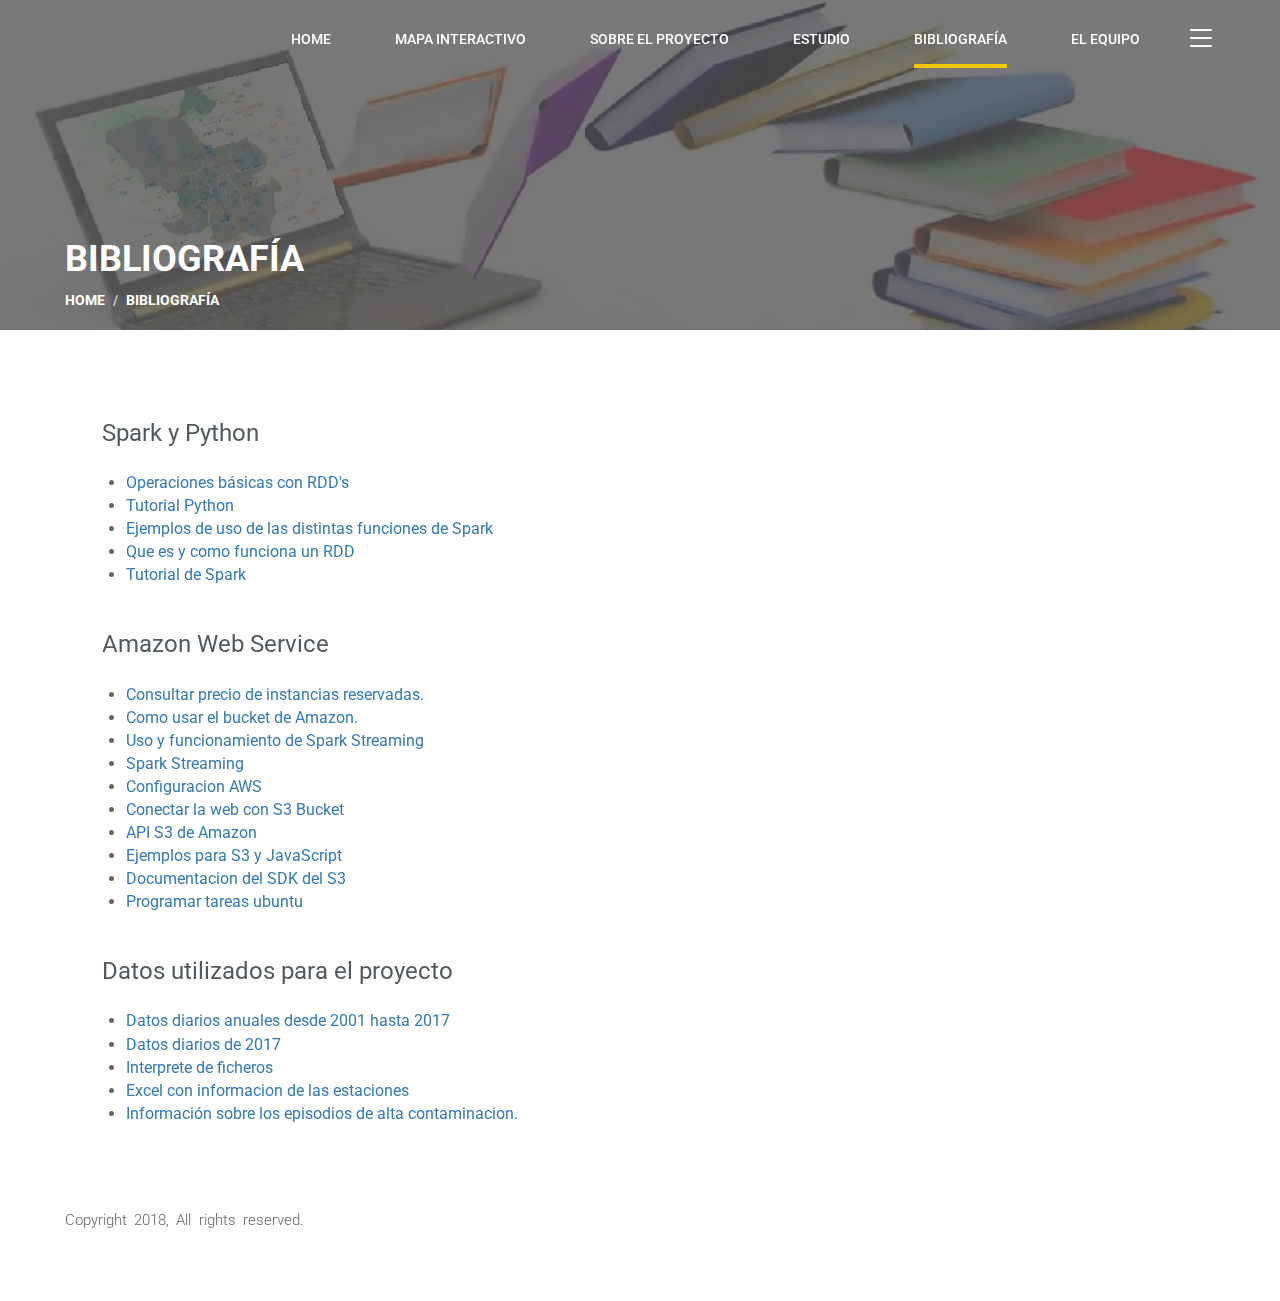
<file: public/bibliografia.html>
<!DOCTYPE html>
<html lang="en">

<head>
    <meta charset="utf-8">
    <meta http-equiv="X-UA-Compatible" content="IE=edge">
    <meta name="viewport" content="width=device-width, initial-scale=1">
    <title>Bibliografía</title>

    <!-- Bootstrap -->
    <link href="resources/css/bootstrap.min.css" type="text/css" rel="stylesheet">
    <link rel="stylesheet" type="text/css" href="resources/css/font-awesome.min.css">
    <link rel="stylesheet" type="text/css" href="resources/css/animate.css">
    <link rel="stylesheet" type="text/css" href="resources/css/cubeportfolio.min.css">
    <!--<link rel="stylesheet" type="text/css" href="resources/css/jquery.fancybox.min.css">-->
    <link rel="stylesheet" type="text/css" href="resources/css/swiper.min.css">
    <link rel="stylesheet" type="text/css" href="resources/css/settings.css">
    <link rel="stylesheet" type="text/css" href="resources/css/bootsnav.css">
   <link rel="stylesheet" type="text/css" href="resources/css/style.css">
    <link rel="stylesheet" type="text/css" href="resources/css/dark.css">
	
    <!--<link rel="stylesheet" type="text/css" href="resources/css/estilo.css">-->
    <link rel="stylesheet" type="text/css" href="resources/css/estiloblog.css">
    <link rel="shortcut icon" href="resources/images/icono.png">
    <!--<link rel="stylesheet" type="text/css" href="resources/css/scrubber.css">-->
    <link rel="stylesheet" type="text/css" href="resources/css/style-map.css">
    <!-- HTML5 shim and Respond.js for IE8 support of HTML5 ANNA DEMOSTHENOUS and media queries -->
    <!-- WARNING: Respond.js doesn't work if you view the page via file:// -->
    <!--[if lt IE 9]>
    <script src="https://oss.maxcdn.com/html5shiv/3.7.3/html5shiv.min.js"></script>
    <script src="https://oss.maxcdn.com/respond/1.4.2/respond.min.js"></script>
    <![endif]-->

    <!--<script src="https://code.jquery.com/jquery-3.2.1.min.js" integrity="sha256-hwg4gsxgFZhOsEEamdOYGBf13FyQuiTwlAQgxVSNgt4=" crossorigin="anonymous"></script>

    -->
    <script src="resources/js/jquery/jquery-3.1.1.min.js"></script>
    <script src="resources/js/app.js"></script>
</head>

<body id="home" data-spy="scroll" data-target=".navbar" data-offset="50">


<!--Page Loader-->
<!--
<div class="loader">
    <div class="spinner">
        <div class="dot1"></div>
        <div class="dot2"></div>
    </div>
</div>
-->
<!--Page Loader ends-->


<!--Header Starts-->
<header class="default">
    <nav class="navbar navbar-default navbar-fixed bootsnav">
        <div class="container">
            <div class="menu-icon iconito">
                <span></span>
            </div>
            <div class="collapse navbar-collapse" id="navbar-menu">
                <ul class="nav navbar-nav navbar-right" data-in="fadeInDown" data-out="fadeOutUp">
                    <li><a href="../index.html#home">Home</a></li>
                    <li><a href="../index.html#MapaInteractivo">Mapa Interactivo</a></li>
                    <li><a href="sobreProyecto.html">Sobre el proyecto</a></li>
                    <li><a href="estudio.html">Estudio</a></li>
					<li class="active">
                        <a href="#page_header">Bibliografía</a>
                    </li>
                    <li><a href="../index.html#team">El equipo</a></li>
                </ul>
            </div>
        </div>
    </nav>
</header>
<!--Header ends-->

<!--Full Menu-->
<section class="overlay-menu">
    <div class="menu-icon active">
        <span></span>
    </div>
    <div class="centered">
        <div class="container">

            <div class="row">
                <div class="col-sm-12 columns half text-center">
                    <a href="../index.html" class="logo-full heading_space">Estudio sobre el NO<sub>2</sub> de Madrid</a>
                </div>
                <div class="col-sm-12 columns half text-left">
                    <ul class="full-nav top20 heading_space">
                        <li><span>01.</span> <a href="../index.html#home">Home</a></li>
                        <li><span>02.</span> <a href="../index.html#MapaInteractivo">Mapa Interactivo</a></li>
                        <li><span>03.</span> <a href="sobreProyecto.html">Sobre el proyecto</a></li>
                        <li><span>04.</span> <a href="estudio.html">El estudio</a></li>
						<li class="active">
                            <span>05.</span> <a href="#page_head">Bibliografia</a>
                        </li>
                        <li><span>06.</span> <a href="../index.html#team">El equipo</a></li>
                    </ul>
                </div>
            </div>
        </div>
    </div>
</section>
<!--Full Menu-->


<!--Page Header-->
<section id="page_header3" class="cabesera page-header padding_top">
    <div class="container header_content padding_top">
            <div class="row">
                <div class="col-sm-12">
                    <h1 class="text-uppercase whitecolor bottom10">Bibliografía</h1>
                    <ul class="breadcrumb blanco">
                        <li><a href="../index.html">Home</a> </li>
                        <li>Bibliografía</li>
                    </ul>
                </div>
            </div>
        </div>
</section>
<!--Page Header ends-->


<!-- Blog Detail -->
<section id="ourblog" class="padding_top_half">
    <div class="container">
        <div class="row">
            <div class="col-md-11 col-sm-11 bloc">
                <div class="blog_item">
                    <h3 class="top40 darkcolor bottom25">Spark y Python</h3>
                    <ul class="lista">
                        <li><a class="enlaces" href="https://goo.gl/xwynyt">Operaciones básicas con RDD's</a> </li>
						<li><a class="enlaces" href="https://goo.gl/uyJQRm">Tutorial Python</a> </li>
						<li><a class="enlaces" href="https://goo.gl/NSW6bm">Ejemplos de uso de las distintas funciones de Spark</a></li>
                        <li><a class="enlaces" href="https://goo.gl/qZWCND">Que es y como funciona un RDD</a></li>
						<li><a class="enlaces" href="https://goo.gl/2qRMBJ">Tutorial de Spark</a></li>
                    </ul>
                </div>
            </div>

        </div>
    </div>
    <div class="container">
        <div class="row">
            <div class="col-md-11 col-sm-11 bloc">
                <div class="blog_item">
                    <h3 class="top40 darkcolor bottom25">Amazon Web Service</h3>
					<ul class="lista">
                        <li><a class="enlaces" href="https://aws.amazon.com/es/ec2/pricing/reserved-instances/pricing/">Consultar precio de instancias reservadas.</a> </li>
						<li><a class="enlaces" href="https://boto3.readthedocs.io/en/latest/guide/s3-example-creating-buckets.html">Como usar el bucket de Amazon.</a> </li>
						<li><a class="enlaces" href="https://spark.apache.org/streaming/">Uso y funcionamiento de Spark Streaming</a></li>
						<li><a class="enlaces" href="https://aws.amazon.com/es/blogs/big-data/real-time-stream-processing-using-apache-spark-streaming-and-apache-kafka-on-aws/">Spark Streaming</a></li>
                        <li><a class="enlaces" href="https://docs.aws.amazon.com/AWSJavaScriptSDK/latest/AWS/Config.html">Configuracion AWS</a></li>
						<li><a class="enlaces" href="https://docs.aws.amazon.com/es_es/sdk-for-javascript/v2/developer-guide/s3-example-photo-album.html">Conectar la web con S3 Bucket</a></li>
						<li><a class="enlaces" href="https://docs.aws.amazon.com/es_es/AmazonS3/latest/API/Welcome.html">API S3 de Amazon</a></li>
						<li><a class="enlaces" href="https://docs.aws.amazon.com/es_es/sdk-for-javascript/v2/developer-guide/s3-example-creating-buckets.html">Ejemplos para S3 y JavaScript</a></li>
						<li><a class="enlaces" href="https://docs.aws.amazon.com/AWSJavaScriptSDK/latest/AWS/S3.html">Documentacion del SDK del S3</a></li>
						<li><a class="enlaces" href="https://entreunosyceros.net/programar-tareas-crontab-ubuntu/">Programar tareas ubuntu</a></li>
                    </ul>
                </div>
            </div>
        </div>
    </div>
    <div class="container">
        <div class="row">
            <div class="col-md-11 col-sm-11 bloc">
                <div class="blog_item">
                    <h3 class="top40 darkcolor bottom25">Datos utilizados para el proyecto</h3>
                    <ul class="lista">
                        <li><a class="enlaces" href="https://goo.gl/2bxjYN">Datos diarios anuales desde 2001 hasta 2017</a></li>
						<li><a class="enlaces" href="https://goo.gl/FQGNpr">Datos diarios de 2017 </a></li>
						<li><a class="enlaces" href="https://goo.gl/gJdb16">Interprete de ficheros </a></li>
                        <li><a class="enlaces" href="https://goo.gl/V9Uyow">Excel con informacion de las estaciones</a></li>
						<li><a class="enlaces" href="http://www.mambiente.munimadrid.es/opencms/opencms/calaire/Episodios/Informes_episodios.html">Información sobre los episodios de alta contaminacion.</a></li>
                    </ul>
                </div>
            </div>
        </div>
    </div>
</section>
<!--PBlog ends-->


<!--Footer starts-->
<footer id="evy-footer" class="padding_half">
    <div class="container">
        <div class="row">
            <div class="col-sm-6">
                <p class="top10">Copyright 2018, All rights reserved.</p>
            </div>
        </div>
    </div>
</footer>
<!--Footer enda-->


<!-- jQuery (necessary for Bootstrap's JavaScript plugins) -->
<!-- <script src="resources/js/jquery-2.2.3.js"></script> -->
<!-- <script src="http://maps.google.com/maps/api/js?key=AIzaSyAOBKD6V47-g_3opmidcmFapb3kSNAR70U" type="text/javascript"></script> -->
<!-- <script src="resources/js/map.js"></script> -->
<script src="resources/js/bootstrap.min.js"></script>
<script src="resources/js/bootsnav.js"></script>
<script src="resources/js/jquery.easing.min.js"></script>
<script src="resources/js/swiper.min.js"></script>
<script src="resources/js/jquery.cubeportfolio.min.js"></script>
<script src="resources/js/jquery.matchHeight-min.js"></script>
<script src="resources/js/jquery.fancybox.min.js"></script>
<script src="resources/js/jquery.parallax-1.1.3.js"></script>
<!--<script src="resources/js/jquery-2.2.3.js"></script>-->
<script src="resources/js/jquery.themepunch.tools.min.js"></script>
<script src="resources/js/jquery.themepunch.revolution.min.js"></script>
<script src="resources/js/revolution.extension.actions.min.js"></script>
<script src="resources/js/revolution.extension.layeranimation.min.js"></script>
<script src="resources/js/revolution.extension.navigation.min.js"></script>
<script src="resources/js/revolution.extension.parallax.min.js"></script>
<script src="resources/js/revolution.extension.slideanims.min.js"></script>
<!--<script src="resources/js/revolution.extension.kenburn.min.js"></script>-->
<!--<script src="resources/js/revolution.extension.video.min.js"></script>-->
<script src="resources/js/functions.js"></script>

</body>

</html>
</file>
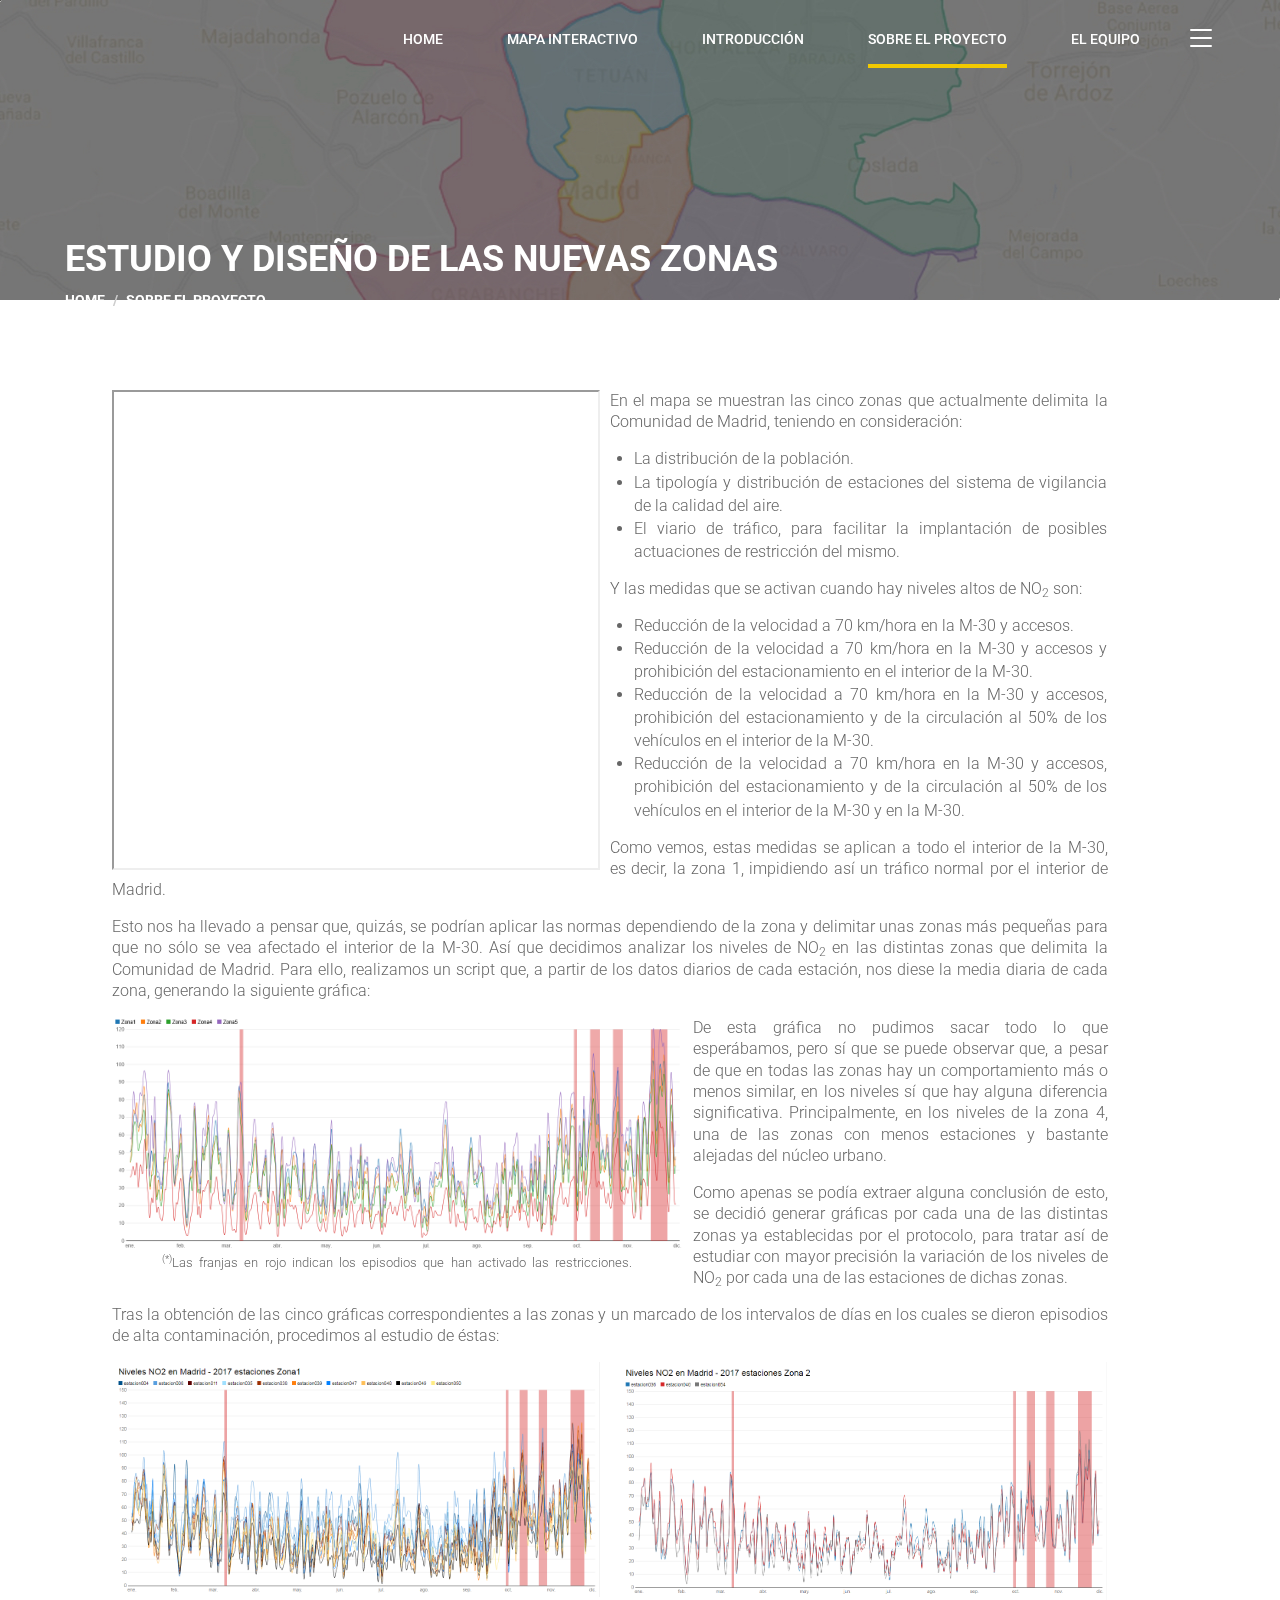
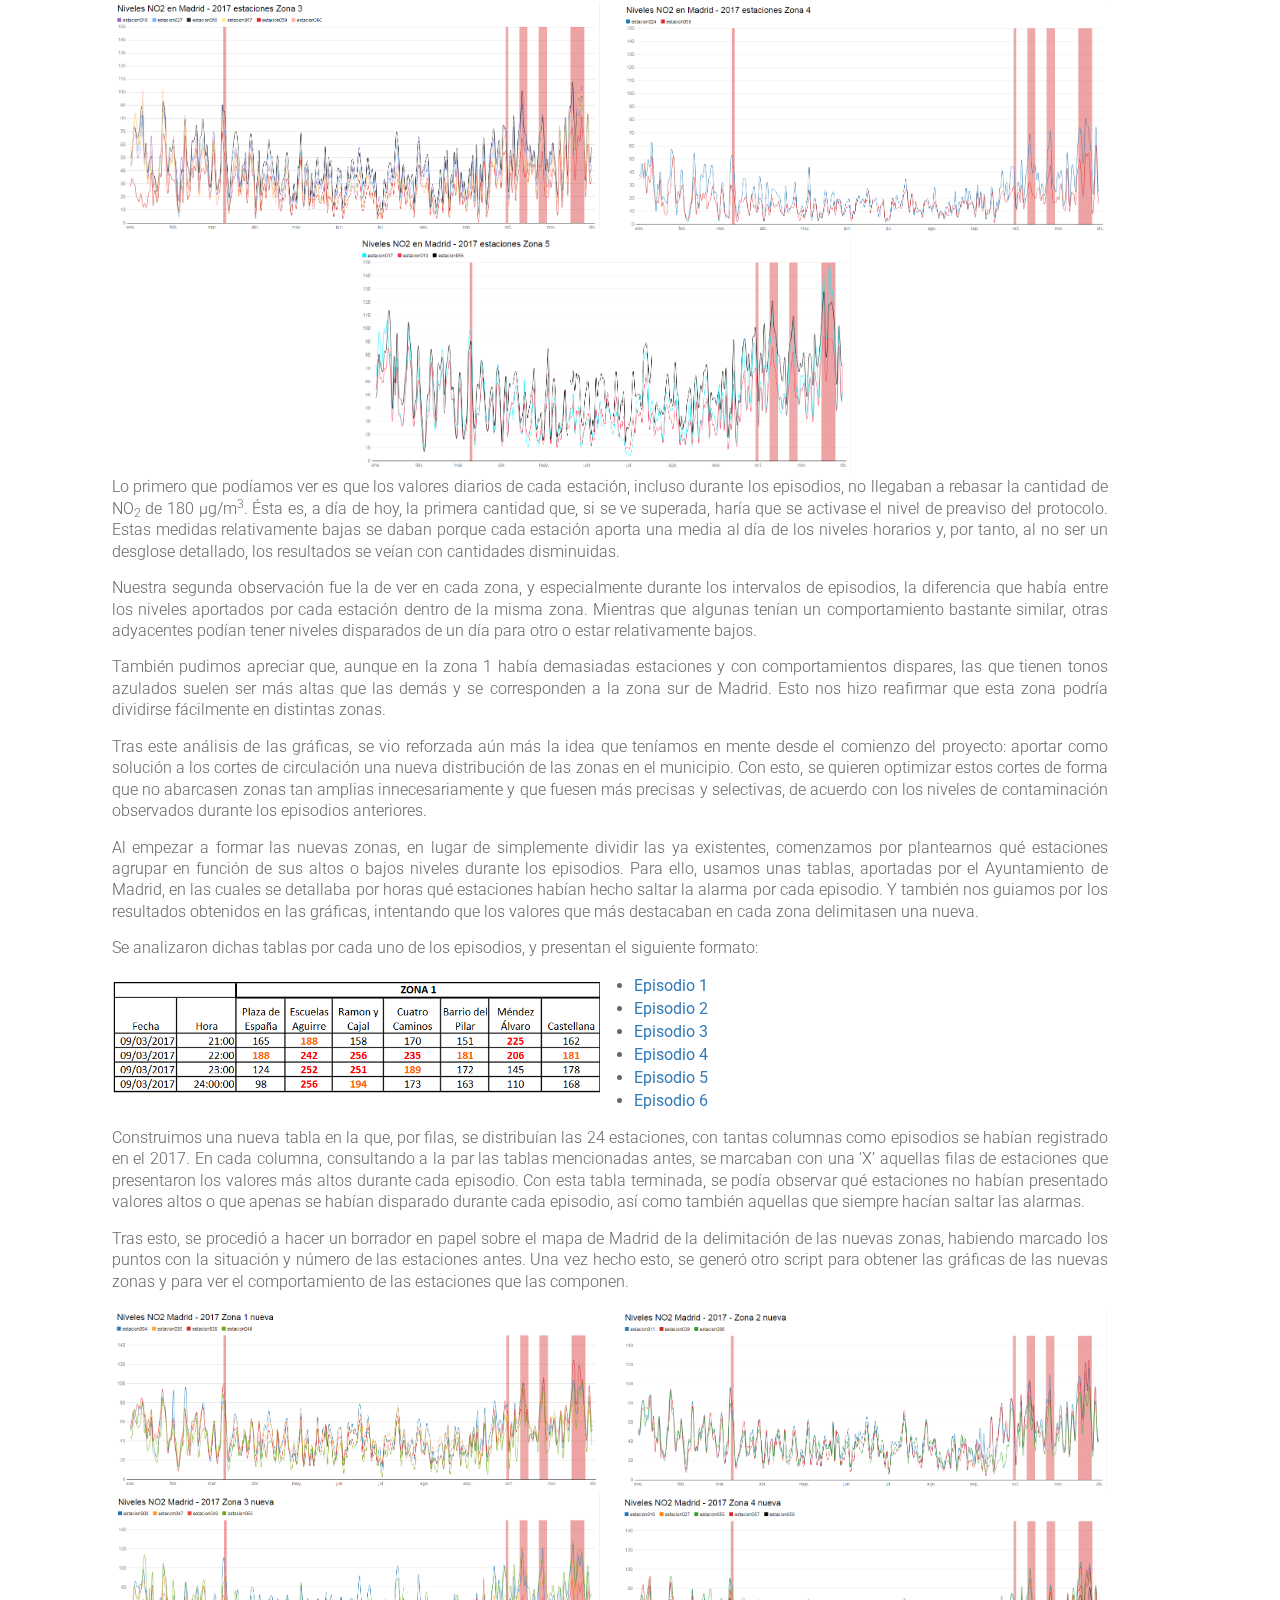
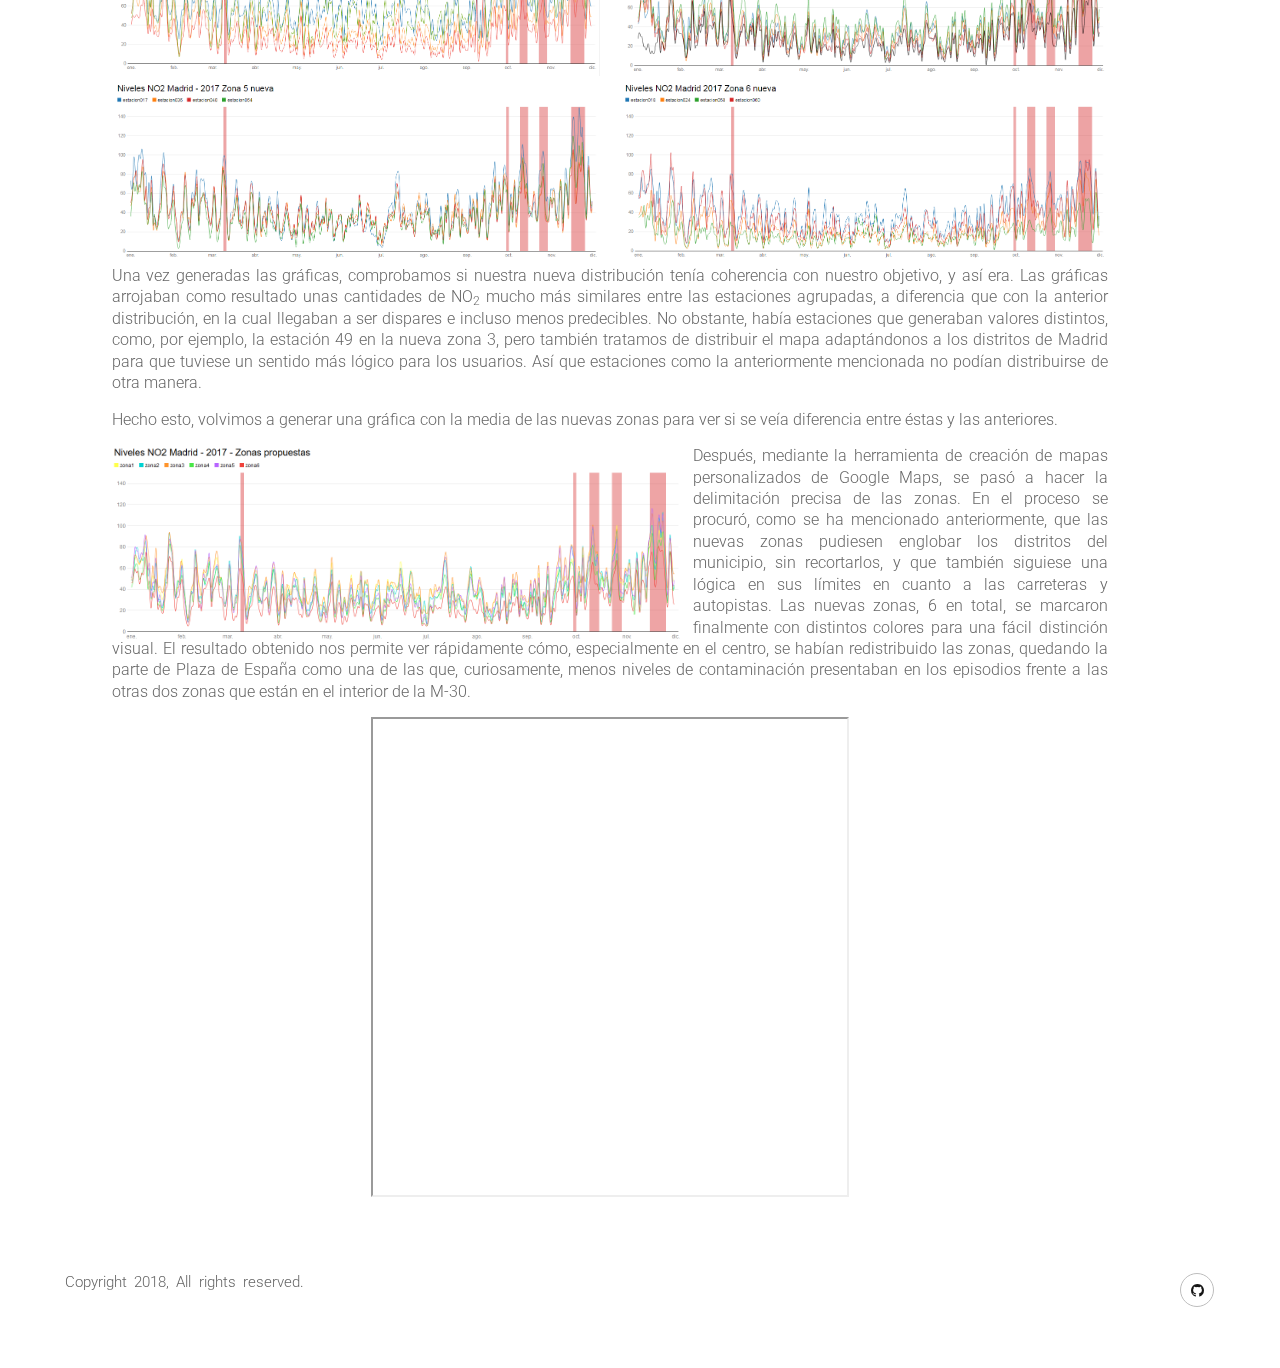
<file: public/estudio.html>
<!DOCTYPE html>
<html lang="en">

<head>
    <meta charset="utf-8">
    <meta http-equiv="X-UA-Compatible" content="IE=edge">
    <meta name="viewport" content="width=device-width, initial-scale=1">
    <title>Estudio</title>
    <link href="resources/css/bootstrap.min.css" type="text/css" rel="stylesheet">
    <link rel="stylesheet" type="text/css" href="resources/css/font-awesome.min.css">
    <link rel="stylesheet" type="text/css" href="resources/css/bootsnav.css">
    <link rel="stylesheet" type="text/css" href="resources/css/swiper.min.css">
    <link rel="stylesheet" type="text/css" href="resources/css/cubeportfolio.min.css">
    <link rel="stylesheet" type="text/css" href="resources/css/settings.css">
    <link rel="stylesheet" type="text/css" href="resources/css/jquery.fancybox.min.css">
    <link rel="stylesheet" type="text/css" href="resources/css/animate.css">
    <link rel="stylesheet" type="text/css" href="resources/css/style.css">
    <link rel="stylesheet" type="text/css" href="resources/css/dark.css">
    <link rel="stylesheet" type="text/css" href="resources/css/estiloblog.css">
    <link rel="icon" href="resources/images/icono.png">
    <!-- HTML5 shim and Respond.js for IE8 support of HTML5 ANNA DEMOSTHENOUS and media queries -->
    <!-- WARNING: Respond.js doesn't work if you view the page via file:// -->
    <!--[if lt IE 9]>
    <script src="https://oss.maxcdn.com/html5shiv/3.7.3/html5shiv.min.js"></script>
    <script src="https://oss.maxcdn.com/respond/1.4.2/respond.min.js"></script>
    <![endif]-->

    <!--<script src="https://code.jquery.com/jquery-3.2.1.min.js" integrity="sha256-hwg4gsxgFZhOsEEamdOYGBf13FyQuiTwlAQgxVSNgt4=" crossorigin="anonymous"></script>

    -->
    <script src="resources/js/jquery/jquery-3.1.1.min.js"></script>
    <script src="resources/js/app.js"></script>
</head>

<body id="home" data-spy="scroll" data-target=".navbar" data-offset="50">


<!--Page Loader-->
<!--<div class="">
    <div class="spinner">
        <div class="dot1"></div>
        <div class="dot2"></div>
    </div>
</div>-->
<!--Page Loader ends-->


<!--Header Starts-->
<header class="default">
    <nav class="navbar navbar-default navbar-fixed bootsnav">
        <div class="container">
            <div class="menu-icon">
                <span></span>
            </div>
            <div class="collapse navbar-collapse" id="navbar-menu">
                <ul class="nav navbar-nav navbar-right" data-in="fadeInDown" data-out="fadeOutUp">
                    <li><a href="../index.html#home">Home</a></li>
                    <li><a href="../index.html#MapaInteractivo">Mapa Interactivo</a></li>
                    <li><a href="../index.html#SobreProyecto">Introducción</a></li>

                    <li class="active">
                        <a href="../index.html#maxo-blog">Sobre el proyecto</a>
                    </li>
                    <li><a href="../index.html#team">El equipo</a></li>
                </ul>
            </div>
        </div>
    </nav>
</header>
<!--Header ends-->

<!--Full Menu-->
<section class="overlay-menu">
    <div class="menu-icon active">
        <span></span>
    </div>
    <div class="centered">
        <div class="container">

            <div class="row">
                <div class="col-sm-12 columns half text-center">
                    <a href="../index.html" class="logo-full heading_space">Estudio sobre el NO<sub>2</sub> de
                        Madrid</a>
                </div>
                <div class="col-sm-12 columns half text-left">
                    <ul class="full-nav top20 heading_space">
                        <li>
                            <span>01.</span> <a href="../index.html#home">Home</a>
                        </li>
                        <li><span>02.</span> <a href="../index.html#MapaInteractivo">Mapa Interactivo</a></li>
                        <li><span>03.</span> <a href="../index.html#SobreProyecto">Introducción</a></li>

                        <li class="active">
                            <span>04.</span> <a href="../index.html#maxo-blog">Sobre el proyecto</a></li>
                        </li>
                        <li><span>06.</span> <a href="../index.html#team">El equipo</a></li>
                    </ul>
                </div>
            </div>
        </div>
    </div>
</section>
<!--Full Menu-->


<!--Page Header-->
<section id="page_header1" class="cabesera page-header padding_top">
    <div class="container header_content padding_top">
        <div class="row">
            <div class="col-sm-12">
                <h1 class="text-uppercase whitecolor bottom10">Estudio y diseño de las nuevas zonas</h1>
                <ul class="breadcrumb">
                    <li><a href="../index.html">Home</a></li>
                    <li>Sobre el proyecto</li>
                </ul>
            </div>
        </div>
    </div>
</section>
<!--Page Header ends-->


<!-- Blog Detail -->
<section id="ourblog" class="padding_top_half">
    <div class="container">
        <div class="row">
            <div class="col-md-11 col-sm-11 bloc">
                <div class="col-md-12 col-sm-12 blog_item">
                    <div class="col-md-6 col-sm-6 mapita">
                        <iframe src="https://www.google.com/maps/d/u/0/embed?mid=1af_r-h9QIzZ3jbsP8ZqpT6dKMOea3hji&z=10"
                                width="100%" height="480"></iframe>
                        </iframe></div>
                    <!--<div class="col-md-6 col-sm-6">-->
                    <p class="bottom30 parrafito">En el mapa se muestran las cinco zonas que actualmente delimita la
                        Comunidad de Madrid, teniendo en consideración:</p>
                    <ul class="col-md-6 col-sm-6 lista">
                        <li>La distribución de la población.</li>
                        <li>La tipología y distribución de estaciones del sistema de vigilancia de la calidad del
                            aire.
                        </li>
                        <li>El viario de tráfico, para facilitar la implantación de posibles actuaciones de restricción
                            del mismo.
                        </li>
                    </ul>
                    <p class="bottom30 parrafito">Y las medidas que se activan cuando hay niveles altos de
                        NO<SUB>2</SUB> son:</p>
                    <ul class="col-md-6 col-sm-6 lista">
                        <li>Reducción de la velocidad a 70 km/hora en la M-30 y accesos.</li>
                        <li>Reducción de la velocidad a 70 km/hora en la M-30 y accesos y prohibición del
                            estacionamiento en el interior de la M-30.
                        </li>
                        <li>Reducción de la velocidad a 70 km/hora en la M-30 y accesos, prohibición del estacionamiento
                            y de la circulación al 50% de los vehículos en el interior de la M-30.
                        </li>
                        <li>Reducción de la velocidad a 70 km/hora en la M-30 y accesos, prohibición del estacionamiento
                            y de la circulación al 50% de los vehículos en el interior de la M-30 y en la M-30.
                        </li>
                    </ul>
                    <p class="bottom30 parrafito">Como vemos, estas medidas se aplican a todo el interior de la M-30, es
                        decir, la zona 1, impidiendo así un tráfico normal por el interior de Madrid.</p>
                    <p class="bottom30 parrafito">Esto nos ha llevado a pensar que, quizás, se podrían aplicar las
                        normas dependiendo de la zona y delimitar unas zonas más pequeñas para que no sólo se vea
                        afectado el interior de la M-30. Así que decidimos analizar los niveles de NO<SUB>2</SUB> en las
                        distintas zonas que delimita la Comunidad de Madrid. Para ello, realizamos un script que, a
                        partir de los datos diarios de cada estación, nos diese la media diaria de cada zona, generando
                        la siguiente gráfica:</p>
                    <!--Grafica 1-->
                    <div id="grafica1" class="modal">
                        <div class="modal-dialog">
                            <div class="modal-ctn">
                                <div class="modal-title">
                                </div>
                                <div class="modal-body"></div>
                            </div>
                        </div>
                    </div>
                    <!--/ Ventana modal -->
                    <a href="javascript:void(0)" class="col-md-7 col-sm-7 graf grafica1">
                        <img src="resources/images/Blog/grafica1.PNG" style="width: 100%;"></img>
                        <p id="pie_foto"><SUP>(*)</sup>Las franjas en rojo indican los episodios que han activado las
                            restricciones.</p>
                    </a>
                    <!--Fin grafica 1-->
                    <p class="bottom30 parrafito">De esta gráfica no pudimos sacar todo lo que esperábamos, pero sí que
                        se puede observar que, a pesar de que en todas las zonas hay un comportamiento más o menos
                        similar, en los niveles sí que hay alguna diferencia significativa. Principalmente, en los
                        niveles de la zona 4, una de las zonas con menos estaciones y bastante alejadas del núcleo
                        urbano.</p>
                    <p class="bottom30 parrafito">Como apenas se podía extraer alguna conclusión de esto, se decidió
                        generar gráficas por cada una de las distintas zonas ya establecidas por el protocolo, para
                        tratar así de estudiar con mayor precisión la variación de los niveles de NO<SUB>2</SUB> por
                        cada una de las estaciones de dichas zonas.</p>
                    <p class="bottom30 parrafito">Tras la obtención de las cinco gráficas correspondientes a las zonas y
                        un marcado de los intervalos de días en los cuales se dieron episodios de alta contaminación,
                        procedimos al estudio de éstas:</p>
                    <!--Grafica 2-->
                    <div id="grafica2" class="modal">
                        <div class="modal-dialog">
                            <div class="modal-ctn">
                                <div class="modal-title">
                                </div>
                                <div class="modal-body"></div>
                            </div>
                        </div>
                    </div>
                    <!--/ Ventana modal -->
                    <a href="javascript:void(0)" class="col-md-6 col-sm-6 graf grafica2">
                        <img src="resources/images/Blog/graficazona1v.png" style="width: 100%;"></img>
                    </a>
                    <!--Fin grafica 2-->

                    <!--Grafica 3-->
                    <div id="grafica3" class="modal">
                        <div class="modal-dialog">
                            <div class="modal-ctn">
                                <div class="modal-title">
                                </div>
                                <div class="modal-body"></div>
                            </div>
                        </div>
                    </div>
                    <!--/ Ventana modal -->
                    <a href="javascript:void(0)" class="col-md-6 col-sm-6  graf1 grafica3">
                        <img src="resources/images/Blog/graficazona2v.png" style="width: 100%;"></img>
                    </a>
                    <!--Fin grafica 3-->

                    <!--Grafica 4-->
                    <div id="grafica4" class="modal">
                        <div class="modal-dialog">
                            <div class="modal-ctn">
                                <div class="modal-title">
                                </div>
                                <div class="modal-body"></div>
                            </div>
                        </div>
                    </div>
                    <!--/ Ventana modal -->
                    <a href="javascript:void(0)" class="col-md-6 col-sm-6 graf grafica4">
                        <img src="resources/images/Blog/graficazona3v.png" style="width: 100%;"></img>
                    </a>
                    <!--Fin grafica 4-->

                    <!--Grafica 5-->
                    <div id="grafica5" class="modal">
                        <div class="modal-dialog">
                            <div class="modal-ctn">
                                <div class="modal-title">
                                </div>
                                <div class="modal-body"></div>
                            </div>
                        </div>
                    </div>
                    <!--/ Ventana modal -->
                    <a href="javascript:void(0)" class="col-md-6 col-sm-6 graf1 grafica5">
                        <img src="resources/images/Blog/graficazona4v.png" style="width: 100%;"></img>
                    </a>
                    <!--Fin grafica 5-->
                    <div class="col-md-3 col-sm-3"></div>
                    <!--Grafica 6-->
                    <div id="grafica6" class="modal">
                        <div class="modal-dialog">
                            <div class="modal-ctn">
                                <div class="modal-title">
                                </div>
                                <div class="modal-body"></div>
                            </div>
                        </div>
                    </div>
                    <!--/ Ventana modal -->
                    <a href="javascript:void(0)" id="grafica6" class="col-md-12 col-sm-12 graf grafica6">
                        <img src="resources/images/Blog/graficazona5v.png" style="width: 50%; margin-left: 25%;"></img>
                    </a>
                    <!--Fin grafica 6-->
                    <p class="bottom30 parrafito">Lo primero que podíamos ver es que los valores diarios de cada
                        estación, incluso durante los episodios, no llegaban a rebasar la cantidad de NO<SUB>2</SUB> de
                        180 μg/m<SUP>3</SUP>. Ésta es, a día de hoy, la primera cantidad que, si se ve superada, haría
                        que se activase el nivel de preaviso del protocolo. Estas medidas relativamente bajas se daban
                        porque cada estación aporta una media al día de los niveles horarios y, por tanto, al no ser un
                        desglose detallado, los resultados se veían con cantidades disminuidas.</p>
                    <p class="bottom30 parrafito">Nuestra segunda observación fue la de ver en cada zona, y
                        especialmente durante los intervalos de episodios, la diferencia que había entre los niveles
                        aportados por cada estación dentro de la misma zona. Mientras que algunas tenían un
                        comportamiento bastante similar, otras adyacentes podían tener niveles disparados de un día para
                        otro o estar relativamente bajos.</p>
                    <p class="bottom30 parrafito">También pudimos apreciar que, aunque en la zona 1 había demasiadas
                        estaciones y con comportamientos dispares, las que tienen tonos azulados suelen ser más altas
                        que las demás y se corresponden a la zona sur de Madrid. Esto nos hizo reafirmar que esta zona
                        podría dividirse fácilmente en distintas zonas.</p>
                    <p class="bottom30 parrafito">Tras este análisis de las gráficas, se vio reforzada aún más la idea
                        que teníamos en mente desde el comienzo del proyecto: aportar como solución a los cortes de
                        circulación una nueva distribución de las zonas en el municipio. Con esto, se quieren optimizar
                        estos cortes de forma que no abarcasen zonas tan amplias innecesariamente y que fuesen más
                        precisas y selectivas, de acuerdo con los niveles de contaminación observados durante los
                        episodios anteriores.</p>
                    <p class="bottom30 parrafito">Al empezar a formar las nuevas zonas, en lugar de simplemente dividir
                        las ya existentes, comenzamos por plantearnos qué estaciones agrupar en función de sus altos o
                        bajos niveles durante los episodios. Para ello, usamos unas tablas, aportadas por el
                        Ayuntamiento de Madrid, en las cuales se detallaba por horas qué estaciones habían hecho saltar
                        la alarma por cada episodio. Y también nos guiamos por los resultados obtenidos en las gráficas,
                        intentando que los valores que más destacaban en cada zona delimitasen una nueva.</p>
                    <p class="bottom30 parrafito">Se analizaron dichas tablas por cada uno de los episodios, y presentan
                        el siguiente formato:</p>
                    <img id="medidas" class="col-md-6 col-sm-6 " src="resources/images/Blog/medidas.jpg">
                    <ul class="col-md-6 col-sm-6 lista">
                        <li><a class="enlaces"
                               href="http://www.mambiente.munimadrid.es/opencms/export/sites/default/calaire/Anexos/Episodios/EPISODIO_9_11_MARZO_2017.pdf" target="_blank">Episodio
                            1</a></li>
                        <li><a class="enlaces"
                               href="http://www.mambiente.munimadrid.es/opencms/export/sites/default/calaire/Anexos/Episodios/EPISODIO_29_SEPT_01_OCT_2017.pdf" target="_blank">Episodio
                            2</a></li>
                        <li><a class="enlaces"
                               href="http://www.mambiente.munimadrid.es/opencms/export/sites/default/calaire/Anexos/Episodios/EPISODIO_9_15_OCTUBRE_2017.pdf" target="_blank">Episodio
                            3</a></li>
                        <li><a class="enlaces"
                               href="http://www.mambiente.munimadrid.es/opencms/export/sites/default/calaire/Anexos/Episodios/EPISODIO_23_29_OCTUBRE_2017.pdf" target="_blank">Episodio
                            4</a></li>
                        <li><a class="enlaces"
                               href="http://www.mambiente.munimadrid.es/opencms/export/sites/default/calaire/Anexos/Episodios/EPISODIO_15_25_NOVIEMBRE_2017.pdf" target="_blank">Episodio
                            5</a></li>
                        <li><a class="enlaces"
                               href="http://www.mambiente.munimadrid.es/opencms/export/sites/default/calaire/Anexos/Episodios/EPISODIO_5_9_DICIEMBRE_2017.pdf" target="_blank">Episodio
                            6</a></li>
                    </ul>
                    <p class="bottom30 parrafito">Construimos una nueva tabla en la que, por filas, se distribuían las
                        24 estaciones, con tantas columnas como episodios se habían registrado en el 2017. En cada
                        columna, consultando a la par las tablas mencionadas antes, se marcaban con una ‘X’ aquellas
                        filas de estaciones que presentaron los valores más altos durante cada episodio. Con esta tabla
                        terminada, se podía observar qué estaciones no habían presentado valores altos o que apenas se
                        habían disparado durante cada episodio, así como también aquellas que siempre hacían saltar las
                        alarmas.</p>
                    <p class="bottom30 parrafito">Tras esto, se procedió a hacer un borrador en papel sobre el mapa de
                        Madrid de la delimitación de las nuevas zonas, habiendo marcado los puntos con la situación y
                        número de las estaciones antes. Una vez hecho esto, se generó otro script para obtener las
                        gráficas de las nuevas zonas y para ver el comportamiento de las estaciones que las
                        componen.</p>
                    <!--Grafica 7-->
                    <div id="grafica7" class="modal">
                        <div class="modal-dialog">
                            <div class="modal-ctn">
                                <div class="modal-title">
                                </div>
                                <div class="modal-body"></div>
                            </div>
                        </div>
                    </div>
                    <!--/ Ventana modal -->
                    <a href="javascript:void(0)" class="col-md-6 col-sm-6 graf3 grafica7">
                        <img src="resources/images/Blog/Zona 1.png" style="width: 100%;"></img>
                    </a>
                    <!--Fin grafica 7-->

                    <!--Grafica 8-->
                    <div id="grafica8" class="modal">
                        <div class="modal-dialog">
                            <div class="modal-ctn">
                                <div class="modal-title">
                                </div>
                                <div class="modal-body"></div>
                            </div>
                        </div>
                    </div>
                    <!--/ Ventana modal -->
                    <a href="javascript:void(0)" class="col-md-6 col-sm-6 graf4 grafica8">
                        <img src="resources/images/Blog/Zona 2.png" style="width: 100%;"></img>
                    </a>
                    <!--Fin grafica 8-->

                    <!--Grafica 9-->
                    <div id="grafica9" class="modal">
                        <div class="modal-dialog">
                            <div class="modal-ctn">
                                <div class="modal-title">
                                </div>
                                <div class="modal-body"></div>
                            </div>
                        </div>
                    </div>
                    <!--/ Ventana modal -->
                    <a href="javascript:void(0)" class="col-md-6 col-sm-6 graf3 grafica9">
                        <img src="resources/images/Blog/Zona 3.png" style="width: 100%;"></img>
                    </a>
                    <!--Fin grafica 9-->

                    <!--Grafica 10-->
                    <div id="grafica10" class="modal">
                        <div class="modal-dialog">
                            <div class="modal-ctn">
                                <div class="modal-title">
                                </div>
                                <div class="modal-body"></div>
                            </div>
                        </div>
                    </div>
                    <!--/ Ventana modal -->
                    <a href="javascript:void(0)" class="col-md-6 col-sm-6 graf4 grafica10">
                        <img src="resources/images/Blog/Zona 4.png" style="width: 100%;"></img>
                    </a>
                    <!--Fin grafica 10-->

                    <!--Grafica 11-->
                    <div id="grafica11" class="modal">
                        <div class="modal-dialog">
                            <div class="modal-ctn">
                                <div class="modal-title">
                                </div>
                                <div class="modal-body"></div>
                            </div>
                        </div>
                    </div>
                    <!--/ Ventana modal -->
                    <a href="javascript:void(0)" class="col-md-6 col-sm-6 graf3 grafica11">
                        <img src="resources/images/Blog/Zona 5.png" style="width: 100%;"></img>
                    </a>
                    <!--Fin grafica 11-->

                    <!--Grafica 12-->
                    <div id="grafica12" class="modal">
                        <div class="modal-dialog">
                            <div class="modal-ctn">
                                <div class="modal-title">
                                </div>
                                <div class="modal-body"></div>
                            </div>
                        </div>
                    </div>
                    <!--/ Ventana modal -->
                    <a href="javascript:void(0)" class="col-md-6 col-sm-6 graf4 grafica12">
                        <img src="resources/images/Blog/Zona 6.png" style="width: 100%;"></img>
                    </a>
                    <!--Fin grafica 12-->
                    <p class="bottom30 parrafito">Una vez generadas las gráficas, comprobamos si nuestra nueva
                        distribución tenía coherencia con nuestro objetivo, y así era. Las gráficas arrojaban como
                        resultado unas cantidades de NO<sub>2</sub> mucho más similares entre las estaciones agrupadas,
                        a diferencia que con la anterior distribución, en la cual llegaban a ser dispares e incluso
                        menos predecibles. No obstante, había estaciones que generaban valores distintos, como, por
                        ejemplo, la estación 49 en la nueva zona 3, pero también tratamos de distribuir el mapa
                        adaptándonos a los distritos de Madrid para que tuviese un sentido más lógico para los usuarios.
                        Así que estaciones como la anteriormente mencionada no podían distribuirse de otra manera.</p>
                    <p class="bottom30 parrafito">Hecho esto, volvimos a generar una gráfica con la media de las nuevas
                        zonas para ver si se veía diferencia entre éstas y las anteriores.</p>
                    <!--Grafica 13-->
                    <div id="grafica13" class="modal">
                        <div class="modal-dialog">
                            <div class="modal-ctn">
                                <div class="modal-title">
                                </div>
                                <div class="modal-body"></div>
                            </div>
                        </div>
                    </div>
                    <!--/ Ventana modal -->
                    <a href="javascript:void(0)" class="col-md-7 col-sm-7 graf3 grafica13">
                        <img src="resources/images/Blog/grafica2.PNG" style="width: 100%;"></img>
                    </a>
                    <!--Fin grafica 13-->
                    <p class="bottom30 parrafito">Después, mediante la herramienta de creación de mapas personalizados
                        de Google Maps, se pasó a hacer la delimitación precisa de las zonas. En el proceso se procuró,
                        como se ha mencionado anteriormente, que las nuevas zonas pudiesen englobar los distritos del
                        municipio, sin recortarlos, y que también siguiese una lógica en sus límites en cuanto a las
                        carreteras y autopistas. Las nuevas zonas, 6 en total, se marcaron finalmente con distintos
                        colores para una fácil distinción visual. El resultado obtenido nos permite ver rápidamente
                        cómo, especialmente en el centro, se habían redistribuido las zonas, quedando la parte de Plaza
                        de España como una de las que, curiosamente, menos niveles de contaminación presentaban en los
                        episodios frente a las otras dos zonas que están en el interior de la M-30.</p>
                    <div class="col-md-6 col-sm-6 mapita1">
                        <iframe src="https://www.google.com/maps/d/u/0/embed?mid=16f678ohG1KlZPqeiFjoLUBb9h0bUic8z&z=10"
                                width="100%" height="480"></iframe>
                    </div>
                </div>
            </div>
        </div>
    </div>
</section>

<script type='text/javascript'>
    $(function () {
        /**
         * Funciónes
         * Obtenemos la imagen secundaria
         * Abrimos ventana modal
         * Copiamos la imagen secundaria al div .modal-body
         */
        $(document).on('click', 'a.grafica1', function () {
            // Mostramos la ventana modal
            $('#grafica1').show('medium');
            //  Copiamos imagen actual en el modal ".modal-body"
            $('.modal .modal-body').html('<iframe id="datawrapper-chart-d8tv6" src="https://datawrapper.dwcdn.net/d8tv6/4/" scrolling="no" frameborder="0" allowtransparency="true" allowfullscreen="allowfullscreen" webkitallowfullscreen="webkitallowfullscreen" mozallowfullscreen="mozallowfullscreen" oallowfullscreen="oallowfullscreen" msallowfullscreen="msallowfullscreen" style="width: 0; min-width: 100% !important;" height="500"></iframe>');
            $('.modal .modal-title').html('Media por zonas <span class="close"></span>');
        });

        $(document).on('click', 'a.grafica2', function () {
            // Mostramos la ventana modal
            $('#grafica2').show('medium');
            //  Copiamos imagen actual en el modal ".modal-body"
            $('.modal .modal-body').html(' <iframe id="datawrapper-chart-qHjKS" src="https://datawrapper.dwcdn.net/qHjKS/2/" scrolling="no" frameborder="0" allowtransparency="true" allowfullscreen="allowfullscreen" webkitallowfullscreen="webkitallowfullscreen" mozallowfullscreen="mozallowfullscreen" oallowfullscreen="oallowfullscreen" msallowfullscreen="msallowfullscreen" style="width: 0; min-width: 100% !important;" height="500"></iframe>');
            $('.modal .modal-title').html('Datos zona 1 <span class="close"></span>');
        });

        $(document).on('click', 'a.grafica3', function () {
            // Mostramos la ventana modal
            $('#grafica3').show('medium');
            //  Copiamos imagen actual en el modal ".modal-body"
            $('.modal .modal-body').html('<iframe id="datawrapper-chart-5W4GZ" src="https://datawrapper.dwcdn.net/5W4GZ/3/" scrolling="no" frameborder="0" allowtransparency="true" allowfullscreen="allowfullscreen" webkitallowfullscreen="webkitallowfullscreen" mozallowfullscreen="mozallowfullscreen" oallowfullscreen="oallowfullscreen" msallowfullscreen="msallowfullscreen" style="width: 0; min-width: 100% !important;" height="500"></iframe>');
            $('.modal .modal-title').html('Datos zona 2 <span class="close"></span>');
        });

        $(document).on('click', 'a.grafica4', function () {
            // Mostramos la ventana modal
            $('#grafica4').show('medium');
            //  Copiamos imagen actual en el modal ".modal-body"
            $('.modal .modal-body').html('<iframe id="datawrapper-chart-C7RBY" src="https://datawrapper.dwcdn.net/C7RBY/2/" scrolling="no" frameborder="0" allowtransparency="true" allowfullscreen="allowfullscreen" webkitallowfullscreen="webkitallowfullscreen" mozallowfullscreen="mozallowfullscreen" oallowfullscreen="oallowfullscreen" msallowfullscreen="msallowfullscreen" style="width: 0; min-width: 100% !important;" height="500"></iframe>');
            $('.modal .modal-title').html('Datos zona 3 <span class="close"></span>');
        });

        $(document).on('click', 'a.grafica5', function () {
            // Mostramos la ventana modal
            $('#grafica5').show('medium');
            //  Copiamos imagen actual en el modal ".modal-body"
            $('.modal .modal-body').html('<iframe id="datawrapper-chart-YwwKO" src="https://datawrapper.dwcdn.net/YwwKO/2/" scrolling="no" frameborder="0" allowtransparency="true" allowfullscreen="allowfullscreen" webkitallowfullscreen="webkitallowfullscreen" mozallowfullscreen="mozallowfullscreen" oallowfullscreen="oallowfullscreen" msallowfullscreen="msallowfullscreen" style="width: 0; min-width: 100% !important;" height="500"></iframe>');
            $('.modal .modal-title').html('Datos zona 4 <span class="close"></span>');
        });

        $(document).on('click', 'a.grafica6', function () {
            // Mostramos la ventana modal
            $('#grafica6').show('medium');
            //  Copiamos imagen actual en el modal ".modal-body"
            $('.modal .modal-body').html('<iframe id="datawrapper-chart-Bu5rB" src="https://datawrapper.dwcdn.net/Bu5rB/2/" scrolling="no" frameborder="0" allowtransparency="true" allowfullscreen="allowfullscreen" webkitallowfullscreen="webkitallowfullscreen" mozallowfullscreen="mozallowfullscreen" oallowfullscreen="oallowfullscreen" msallowfullscreen="msallowfullscreen" style="width: 0; min-width: 100% !important;" height="500"></iframe>');
            $('.modal .modal-title').html('Datos Zona 5 <span class="close"></span>');
        });
        $(document).on('click', 'a.grafica7', function () {
            // Mostramos la ventana modal
            $('#grafica7').show('medium');
            //  Copiamos imagen actual en el modal ".modal-body"
            $('.modal .modal-body').html('<iframe id="datawrapper-chart-GCIFZ" src="https://datawrapper.dwcdn.net/GCIFZ/1/" scrolling="no" frameborder="0" allowtransparency="true" allowfullscreen="allowfullscreen" webkitallowfullscreen="webkitallowfullscreen" mozallowfullscreen="mozallowfullscreen" oallowfullscreen="oallowfullscreen" msallowfullscreen="msallowfullscreen" style="width: 0; min-width: 100% !important;" height="500"></iframe>');
            $('.modal .modal-title').html('Datos de la nueva Zona 1 <span class="close"></span>');
        });

        $(document).on('click', 'a.grafica8', function () {
            // Mostramos la ventana modal
            $('#grafica8').show('medium');
            //  Copiamos imagen actual en el modal ".modal-body"
            $('.modal .modal-body').html('<iframe id="datawrapper-chart-2hMr4" src="https://datawrapper.dwcdn.net/2hMr4/4/" scrolling="no" frameborder="0" allowtransparency="true" allowfullscreen="allowfullscreen" webkitallowfullscreen="webkitallowfullscreen" mozallowfullscreen="mozallowfullscreen" oallowfullscreen="oallowfullscreen" msallowfullscreen="msallowfullscreen" style="width: 0; min-width: 100% !important;" height="500"></iframe>');
            $('.modal .modal-title').html('Datos de la nueva Zona 2 <span class="close"></span>');
        });

        $(document).on('click', 'a.grafica9', function () {
            // Mostramos la ventana modal
            $('#grafica9').show('medium');
            //  Copiamos imagen actual en el modal ".modal-body"
            $('.modal .modal-body').html('<iframe id="datawrapper-chart-5HzEu" src="https://datawrapper.dwcdn.net/5HzEu/1/" scrolling="no" frameborder="0" allowtransparency="true" allowfullscreen="allowfullscreen" webkitallowfullscreen="webkitallowfullscreen" mozallowfullscreen="mozallowfullscreen" oallowfullscreen="oallowfullscreen" msallowfullscreen="msallowfullscreen" style="width: 0; min-width: 100% !important;" height="500"></iframe>');
            $('.modal .modal-title').html('Datos de la nueva Zona 3 <span class="close"></span>');
        });

        $(document).on('click', 'a.grafica10', function () {
            // Mostramos la ventana modal
            $('#grafica10').show('medium');
            //  Copiamos imagen actual en el modal ".modal-body"
            $('.modal .modal-body').html(' <iframe id="datawrapper-chart-aLDg3" src="https://datawrapper.dwcdn.net/aLDg3/1/" scrolling="no" frameborder="0" allowtransparency="true" allowfullscreen="allowfullscreen" webkitallowfullscreen="webkitallowfullscreen" mozallowfullscreen="mozallowfullscreen" oallowfullscreen="oallowfullscreen" msallowfullscreen="msallowfullscreen" style="width: 0; min-width: 100% !important;" height="500"></iframe>');
            $('.modal .modal-title').html('Datos de la nueva Zona 4 <span class="close"></span>');
        });

        $(document).on('click', 'a.grafica11', function () {
            // Mostramos la ventana modal
            $('#grafica11').show('medium');
            //  Copiamos imagen actual en el modal ".modal-body"
            $('.modal .modal-body').html('<iframe id="datawrapper-chart-dtAm1" src="https://datawrapper.dwcdn.net/dtAm1/1/" scrolling="no" frameborder="0" allowtransparency="true" allowfullscreen="allowfullscreen" webkitallowfullscreen="webkitallowfullscreen" mozallowfullscreen="mozallowfullscreen" oallowfullscreen="oallowfullscreen" msallowfullscreen="msallowfullscreen" style="width: 0; min-width: 100% !important;" height="500"></iframe>');
            $('.modal .modal-title').html('Datos de la nueva Zona 5 <span class="close"></span>');
        });

        $(document).on('click', 'a.grafica12', function () {
            // Mostramos la ventana modal
            $('#grafica12').show('medium');
            //  Copiamos imagen actual en el modal ".modal-body"
            $('.modal .modal-body').html('<iframe id="datawrapper-chart-9M2hR" src="https://datawrapper.dwcdn.net/9M2hR/1/" scrolling="no" frameborder="0" allowtransparency="true" allowfullscreen="allowfullscreen" webkitallowfullscreen="webkitallowfullscreen" mozallowfullscreen="mozallowfullscreen" oallowfullscreen="oallowfullscreen" msallowfullscreen="msallowfullscreen" style="width: 0; min-width: 100% !important;" height="500"></iframe>');
            $('.modal .modal-title').html('Datos de la nueva Zona 6 <span class="close"></span>');
        });

        $(document).on('click', 'a.grafica13', function () {
            // Mostramos la ventana modal
            $('#grafica13').show('medium');
            //  Copiamos imagen actual en el modal ".modal-body"
            $('.modal .modal-body').html('<iframe id="datawrapper-chart-ZqIx8" src="https://datawrapper.dwcdn.net/ZqIx8/1/" scrolling="no" frameborder="0" allowtransparency="true" allowfullscreen="allowfullscreen" webkitallowfullscreen="webkitallowfullscreen" mozallowfullscreen="mozallowfullscreen" oallowfullscreen="oallowfullscreen" msallowfullscreen="msallowfullscreen" style="width: 0; min-width: 100% !important;" height="500"></iframe>');
            $('.modal .modal-title').html('Medias de las nuevas zonas<span class="close"></span>');
        });
        // Función para cerrar ventana modal
        $(document).on('click', '.modal .modal-title span.close', function () {
            $('.modal').hide('fast');
        });
    });
</script>


<!--PBlog ends-->


<!--Footer starts-->
<footer id="evy-footer" class="padding_half">
    <div class="container">
        <div class="row">
            <div class="col-sm-6">
                <p class="top10">Copyright 2018, All rights reserved.</p>
            </div>
            <div class="col-sm-6 text-right">
                <ul class="social top10">
                    <li><a href="https://goo.gl/ADfUA1"><i class="fa fa-github"></i> </a> </li>
                </ul>
            </div>
        </div>
    </div>
</footer>
<!--Footer enda-->


<!-- jQuery (necessary for Bootstrap's JavaScript plugins) -->
<!-- <script src="resources/js/jquery-2.2.3.js"></script>-->
<script src="resources/js/bootstrap.min.js"></script>
<script src="resources/js/bootsnav.js"></script>
<script src="resources/js/swiper.min.js"></script>
<script src="resources/js/jquery.cubeportfolio.min.js"></script>
<script src="resources/js/jquery.matchHeight-min.js"></script>
<script src="resources/js/jquery.fancybox.min.js"></script>
<script src="resources/js/jquery.parallax-1.1.3.js"></script>
<script src="resources/js/jquery.themepunch.tools.min.js"></script>
<script src="resources/js/jquery.themepunch.revolution.min.js"></script>
<script src="resources/js/revolution.extension.actions.min.js"></script>
<script src="resources/js/revolution.extension.layeranimation.min.js"></script>
<script src="resources/js/revolution.extension.navigation.min.js"></script>
<script src="resources/js/revolution.extension.parallax.min.js"></script>
<script src="resources/js/revolution.extension.slideanims.min.js"></script>
<script src="resources/js/revolution.extension.kenburn.min.js"></script>
<script src="resources/js/revolution.extension.video.min.js"></script>
<script src="resources/js/functions.js"></script>
</body>
</html>
</file>
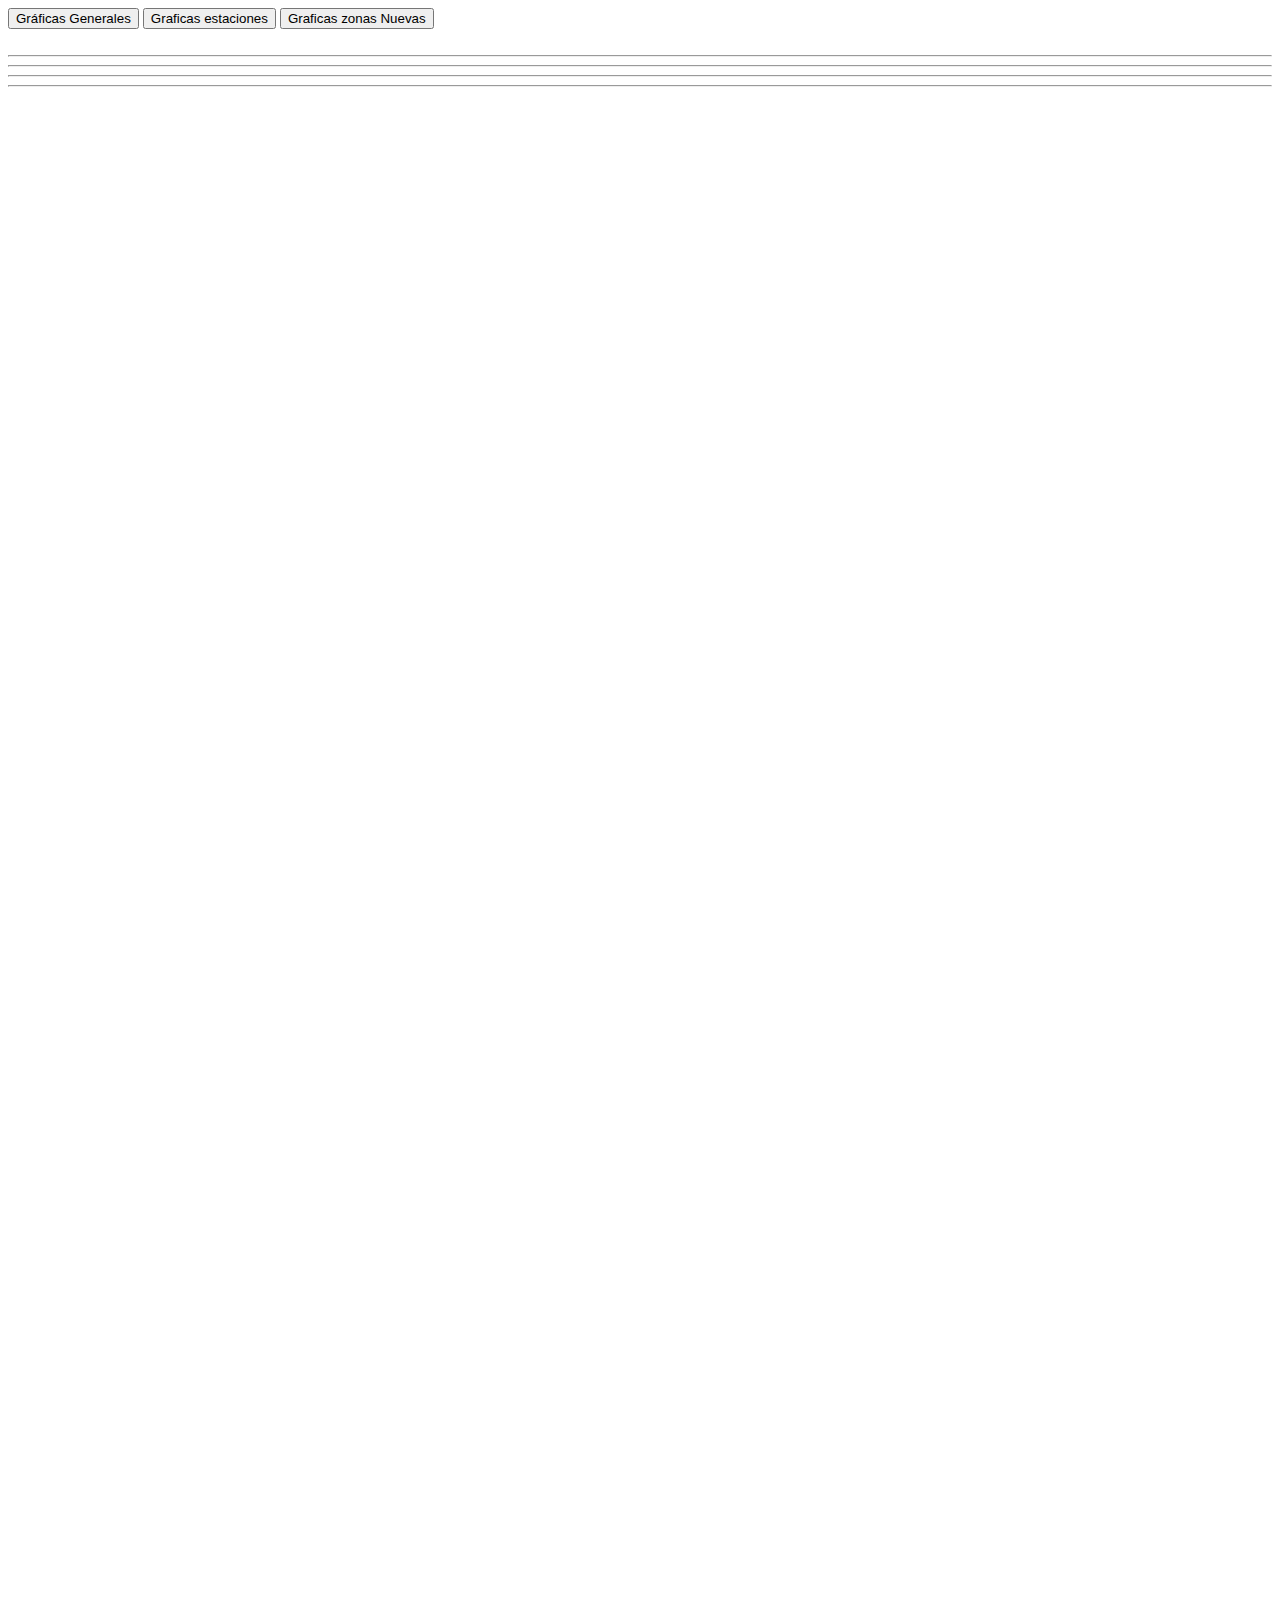
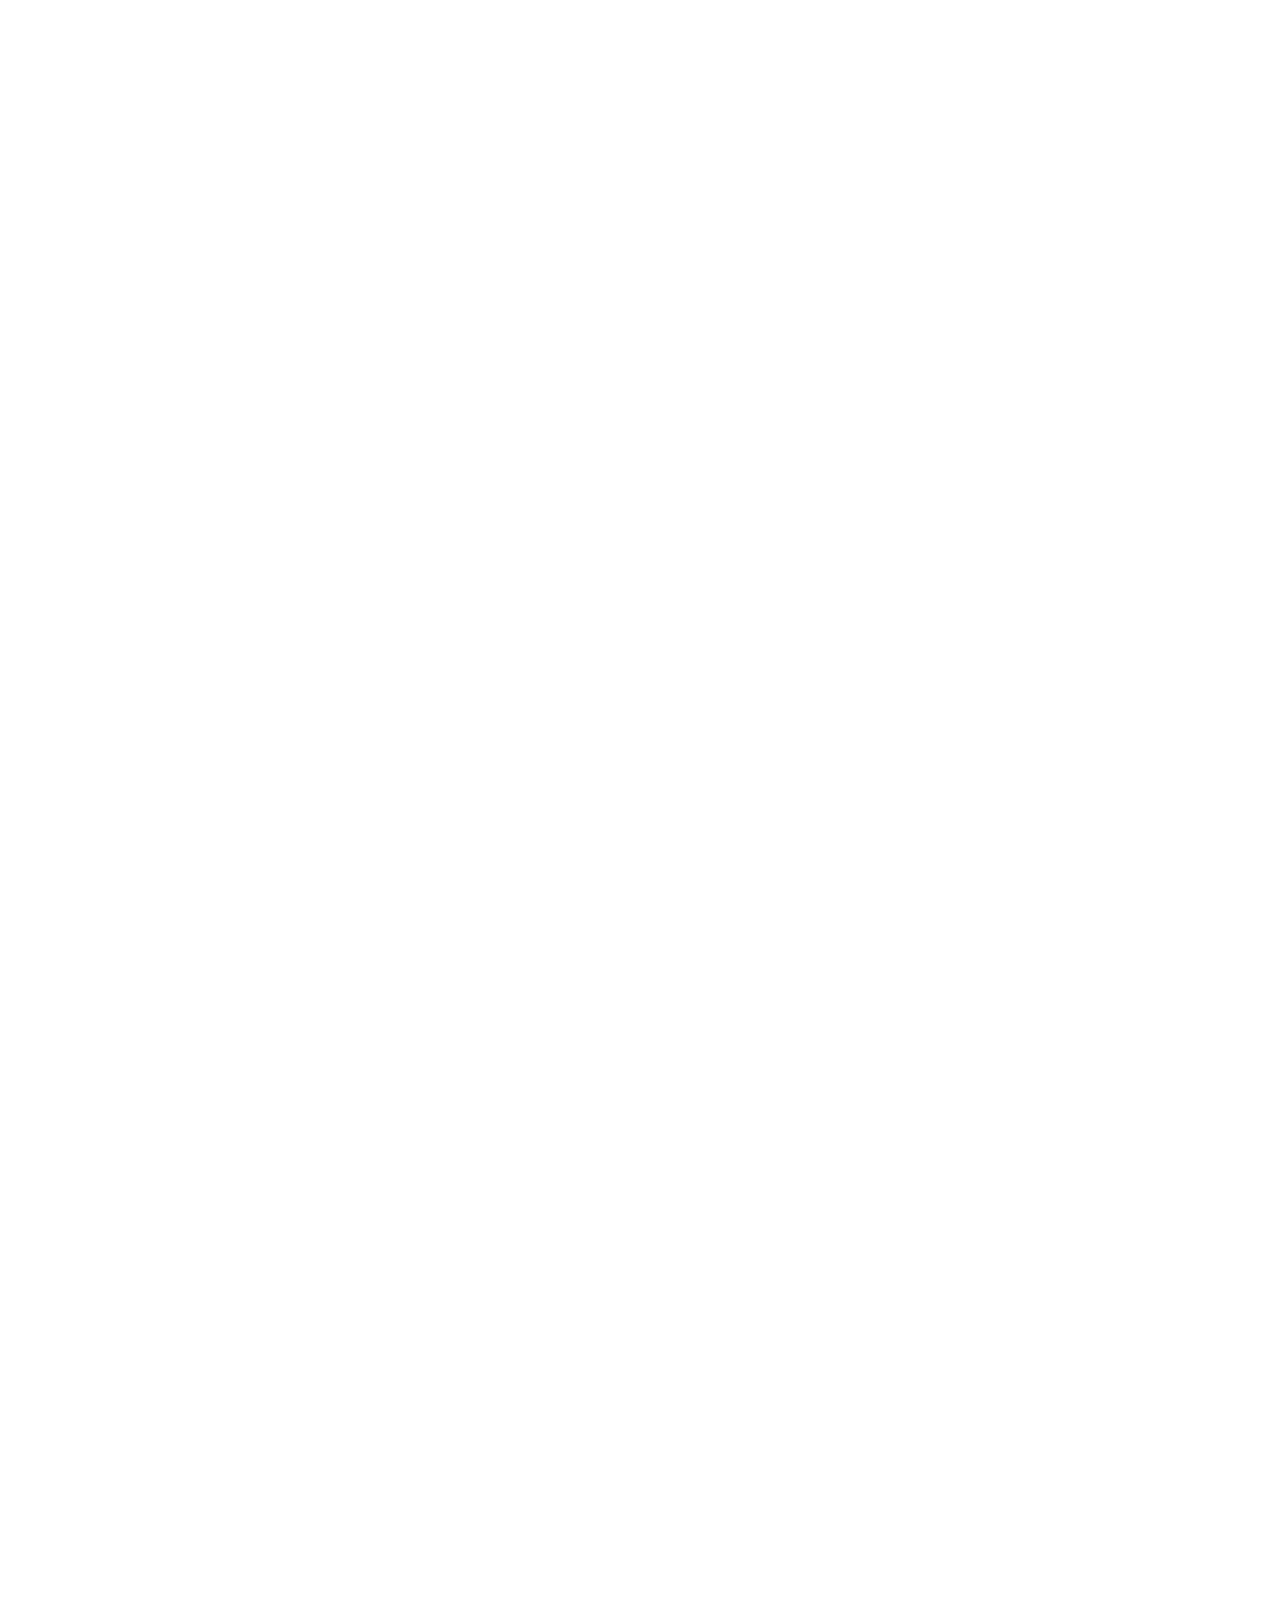
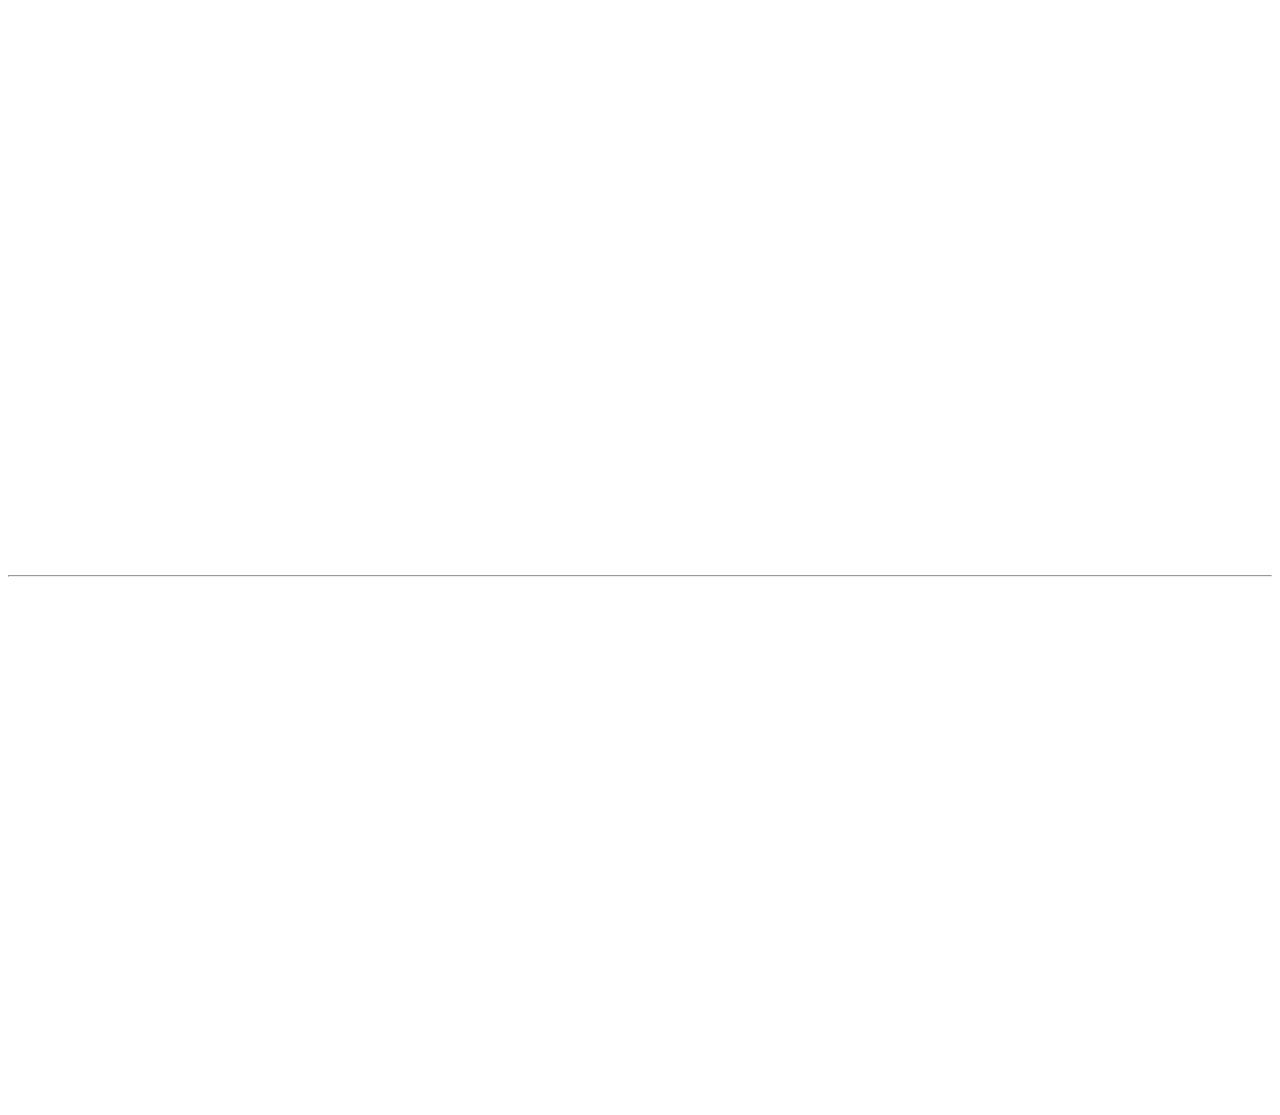
<file: public/graficas.html>
<!DOCTYPE html>
<html>

<head>
    <title></title>

</head>

<body>
<script>

    function boton1() {
        document.getElementById("generales").style.display = 'block';
        document.getElementById("estaciones").style.display = 'none';
        document.getElementById("zonasNuevas").style.display = 'none';
    }
    function boton2() {
        document.getElementById("generales").style.display = 'none';
        document.getElementById("estaciones").style.display = 'block';
        document.getElementById("zonasNuevas").style.display = 'none';
    }

    function boton3() {
        document.getElementById("generales").style.display = 'none';
        document.getElementById("estaciones").style.display = 'none';
        document.getElementById("zonasNuevas").style.display = 'block';
    }



</script>
    <button id="boton1" onclick="boton1()">Gráficas Generales</button>
    <button id="boton2" onclick="boton2()">Graficas estaciones</button>
    <button id="boton3" onclick="boton3()">Graficas zonas Nuevas</button>

    <br>
    <br>
    <div id="generales" style="display: none">
        <iframe id="datawrapper-chart-03jtJ" src="https://datawrapper.dwcdn.net/03jtJ/3/" scrolling="no" frameborder="0" allowtransparency="true" allowfullscreen="allowfullscreen" webkitallowfullscreen="webkitallowfullscreen" mozallowfullscreen="mozallowfullscreen" oallowfullscreen="oallowfullscreen" msallowfullscreen="msallowfullscreen" style="width: 0; min-width: 100% !important;" height="500"></iframe><script type="text/javascript">        if ("undefined" == typeof window.datawrapper) window.datawrapper = {};        window.datawrapper["03jtJ"] = {}, window.datawrapper["03jtJ"].embedDeltas = { "100": 600, "200": 550, "300": 525, "400": 500, "500": 500, "600": 500, "700": 500, "800": 500, "900": 500, "1000": 500 }, window.datawrapper["03jtJ"].iframe = document.getElementById("datawrapper-chart-03jtJ"), window.datawrapper["03jtJ"].iframe.style.height = window.datawrapper["03jtJ"].embedDeltas[Math.min(1e3, Math.max(100 * Math.floor(window.datawrapper["03jtJ"].iframe.offsetWidth / 100), 100))] + "px", window.addEventListener("message", function(a) {            if ("undefined" != typeof a.data["datawrapper-height"])                for (var b in a.data["datawrapper-height"])                    if ("03jtJ" == b) window.datawrapper["03jtJ"].iframe.style.height = a.data["datawrapper-height"][b] + "px"        });
        </script>
        <br><br>
        <iframe id="datawrapper-chart-d8tv6" src="https://datawrapper.dwcdn.net/d8tv6/4/" scrolling="no" frameborder="0" allowtransparency="true" allowfullscreen="allowfullscreen" webkitallowfullscreen="webkitallowfullscreen" mozallowfullscreen="mozallowfullscreen" oallowfullscreen="oallowfullscreen" msallowfullscreen="msallowfullscreen" style="width: 0; min-width: 100% !important;" height="500"></iframe><script type="text/javascript">        if ("undefined" == typeof window.datawrapper) window.datawrapper = {};        window.datawrapper["d8tv6"] = {}, window.datawrapper["d8tv6"].embedDeltas = { "100": 625, "200": 550, "300": 525, "400": 525, "500": 500, "600": 500, "700": 500, "800": 500, "900": 500, "1000": 500 }, window.datawrapper["d8tv6"].iframe = document.getElementById("datawrapper-chart-d8tv6"), window.datawrapper["d8tv6"].iframe.style.height = window.datawrapper["d8tv6"].embedDeltas[Math.min(1e3, Math.max(100 * Math.floor(window.datawrapper["d8tv6"].iframe.offsetWidth / 100), 100))] + "px", window.addEventListener("message", function(a) {            if ("undefined" != typeof a.data["datawrapper-height"])                for (var b in a.data["datawrapper-height"])                    if ("d8tv6" == b) window.datawrapper["d8tv6"].iframe.style.height = a.data["datawrapper-height"][b] + "px"        });
        </script>
        <br><br>
        <iframe id="datawrapper-chart-mFymx" src="https://datawrapper.dwcdn.net/mFymx/1/" scrolling="no" frameborder="0" allowtransparency="true" allowfullscreen="allowfullscreen" webkitallowfullscreen="webkitallowfullscreen" mozallowfullscreen="mozallowfullscreen" oallowfullscreen="oallowfullscreen" msallowfullscreen="msallowfullscreen" style="width: 0; min-width: 100% !important;" height="600"></iframe><script type="text/javascript">if("undefined"==typeof window.datawrapper)window.datawrapper={};window.datawrapper["mFymx"]={},window.datawrapper["mFymx"].embedDeltas={"100":725,"200":650,"300":625,"400":625,"500":625,"600":600,"700":600,"800":600,"900":600,"1000":600},window.datawrapper["mFymx"].iframe=document.getElementById("datawrapper-chart-mFymx"),window.datawrapper["mFymx"].iframe.style.height=window.datawrapper["mFymx"].embedDeltas[Math.min(1e3,Math.max(100*Math.floor(window.datawrapper["mFymx"].iframe.offsetWidth/100),100))]+"px",window.addEventListener("message",function(a){if("undefined"!=typeof a.data["datawrapper-height"])for(var b in a.data["datawrapper-height"])if("mFymx"==b)window.datawrapper["mFymx"].iframe.style.height=a.data["datawrapper-height"][b]+"px"});</script>
        <br><br>
    </div>
        <hr>
<hr>
    <div id="estaciones" style="display: none">
        <br><br>
        <iframe id="datawrapper-chart-qHjKS" src="https://datawrapper.dwcdn.net/qHjKS/2/" scrolling="no" frameborder="0" allowtransparency="true" allowfullscreen="allowfullscreen" webkitallowfullscreen="webkitallowfullscreen" mozallowfullscreen="mozallowfullscreen" oallowfullscreen="oallowfullscreen" msallowfullscreen="msallowfullscreen" style="width: 0; min-width: 100% !important;" height="500"></iframe><script type="text/javascript">if("undefined"==typeof window.datawrapper)window.datawrapper={};window.datawrapper["qHjKS"]={},window.datawrapper["qHjKS"].embedDeltas={"100":625,"200":550,"300":525,"400":525,"500":525,"600":500,"700":500,"800":500,"900":500,"1000":500},window.datawrapper["qHjKS"].iframe=document.getElementById("datawrapper-chart-qHjKS"),window.datawrapper["qHjKS"].iframe.style.height=window.datawrapper["qHjKS"].embedDeltas[Math.min(1e3,Math.max(100*Math.floor(window.datawrapper["qHjKS"].iframe.offsetWidth/100),100))]+"px",window.addEventListener("message",function(a){if("undefined"!=typeof a.data["datawrapper-height"])for(var b in a.data["datawrapper-height"])if("qHjKS"==b)window.datawrapper["qHjKS"].iframe.style.height=a.data["datawrapper-height"][b]+"px"});</script>
        <br><br>
        <iframe id="datawrapper-chart-5W4GZ" src="https://datawrapper.dwcdn.net/5W4GZ/3/" scrolling="no" frameborder="0" allowtransparency="true" allowfullscreen="allowfullscreen" webkitallowfullscreen="webkitallowfullscreen" mozallowfullscreen="mozallowfullscreen" oallowfullscreen="oallowfullscreen" msallowfullscreen="msallowfullscreen" style="width: 0; min-width: 100% !important;" height="500"></iframe><script type="text/javascript">if("undefined"==typeof window.datawrapper)window.datawrapper={};window.datawrapper["5W4GZ"]={},window.datawrapper["5W4GZ"].embedDeltas={"100":625,"200":550,"300":525,"400":525,"500":500,"600":500,"700":500,"800":500,"900":500,"1000":500},window.datawrapper["5W4GZ"].iframe=document.getElementById("datawrapper-chart-5W4GZ"),window.datawrapper["5W4GZ"].iframe.style.height=window.datawrapper["5W4GZ"].embedDeltas[Math.min(1e3,Math.max(100*Math.floor(window.datawrapper["5W4GZ"].iframe.offsetWidth/100),100))]+"px",window.addEventListener("message",function(a){if("undefined"!=typeof a.data["datawrapper-height"])for(var b in a.data["datawrapper-height"])if("5W4GZ"==b)window.datawrapper["5W4GZ"].iframe.style.height=a.data["datawrapper-height"][b]+"px"});</script>
        <br><br>
        <iframe id="datawrapper-chart-C7RBY" src="https://datawrapper.dwcdn.net/C7RBY/2/" scrolling="no" frameborder="0" allowtransparency="true" allowfullscreen="allowfullscreen" webkitallowfullscreen="webkitallowfullscreen" mozallowfullscreen="mozallowfullscreen" oallowfullscreen="oallowfullscreen" msallowfullscreen="msallowfullscreen" style="width: 0; min-width: 100% !important;" height="500"></iframe><script type="text/javascript">if("undefined"==typeof window.datawrapper)window.datawrapper={};window.datawrapper["C7RBY"]={},window.datawrapper["C7RBY"].embedDeltas={"100":625,"200":550,"300":525,"400":525,"500":500,"600":500,"700":500,"800":500,"900":500,"1000":500},window.datawrapper["C7RBY"].iframe=document.getElementById("datawrapper-chart-C7RBY"),window.datawrapper["C7RBY"].iframe.style.height=window.datawrapper["C7RBY"].embedDeltas[Math.min(1e3,Math.max(100*Math.floor(window.datawrapper["C7RBY"].iframe.offsetWidth/100),100))]+"px",window.addEventListener("message",function(a){if("undefined"!=typeof a.data["datawrapper-height"])for(var b in a.data["datawrapper-height"])if("C7RBY"==b)window.datawrapper["C7RBY"].iframe.style.height=a.data["datawrapper-height"][b]+"px"});</script>
        <br><br>
        <iframe id="datawrapper-chart-YwwKO" src="https://datawrapper.dwcdn.net/YwwKO/2/" scrolling="no" frameborder="0" allowtransparency="true" allowfullscreen="allowfullscreen" webkitallowfullscreen="webkitallowfullscreen" mozallowfullscreen="mozallowfullscreen" oallowfullscreen="oallowfullscreen" msallowfullscreen="msallowfullscreen" style="width: 0; min-width: 100% !important;" height="500"></iframe><script type="text/javascript">if("undefined"==typeof window.datawrapper)window.datawrapper={};window.datawrapper["YwwKO"]={},window.datawrapper["YwwKO"].embedDeltas={"100":625,"200":550,"300":525,"400":525,"500":500,"600":500,"700":500,"800":500,"900":500,"1000":500},window.datawrapper["YwwKO"].iframe=document.getElementById("datawrapper-chart-YwwKO"),window.datawrapper["YwwKO"].iframe.style.height=window.datawrapper["YwwKO"].embedDeltas[Math.min(1e3,Math.max(100*Math.floor(window.datawrapper["YwwKO"].iframe.offsetWidth/100),100))]+"px",window.addEventListener("message",function(a){if("undefined"!=typeof a.data["datawrapper-height"])for(var b in a.data["datawrapper-height"])if("YwwKO"==b)window.datawrapper["YwwKO"].iframe.style.height=a.data["datawrapper-height"][b]+"px"});</script>
        <br><br>
        <iframe id="datawrapper-chart-Bu5rB" src="https://datawrapper.dwcdn.net/Bu5rB/2/" scrolling="no" frameborder="0" allowtransparency="true" allowfullscreen="allowfullscreen" webkitallowfullscreen="webkitallowfullscreen" mozallowfullscreen="mozallowfullscreen" oallowfullscreen="oallowfullscreen" msallowfullscreen="msallowfullscreen" style="width: 0; min-width: 100% !important;" height="500"></iframe><script type="text/javascript">if("undefined"==typeof window.datawrapper)window.datawrapper={};window.datawrapper["Bu5rB"]={},window.datawrapper["Bu5rB"].embedDeltas={"100":625,"200":550,"300":525,"400":525,"500":500,"600":500,"700":500,"800":500,"900":500,"1000":500},window.datawrapper["Bu5rB"].iframe=document.getElementById("datawrapper-chart-Bu5rB"),window.datawrapper["Bu5rB"].iframe.style.height=window.datawrapper["Bu5rB"].embedDeltas[Math.min(1e3,Math.max(100*Math.floor(window.datawrapper["Bu5rB"].iframe.offsetWidth/100),100))]+"px",window.addEventListener("message",function(a){if("undefined"!=typeof a.data["datawrapper-height"])for(var b in a.data["datawrapper-height"])if("Bu5rB"==b)window.datawrapper["Bu5rB"].iframe.style.height=a.data["datawrapper-height"][b]+"px"});</script>
        <br><br>
    </div>
<hr>
<hr>
    <div id="zonasNuevas">
        <br><br>
        <iframe id="datawrapper-chart-GCIFZ" src="https://datawrapper.dwcdn.net/GCIFZ/1/" scrolling="no" frameborder="0" allowtransparency="true" allowfullscreen="allowfullscreen" webkitallowfullscreen="webkitallowfullscreen" mozallowfullscreen="mozallowfullscreen" oallowfullscreen="oallowfullscreen" msallowfullscreen="msallowfullscreen" style="width: 0; min-width: 100% !important;" height="500"></iframe><script type="text/javascript">if("undefined"==typeof window.datawrapper)window.datawrapper={};window.datawrapper["GCIFZ"]={},window.datawrapper["GCIFZ"].embedDeltas={"100":500,"200":500,"300":500,"400":500,"500":500,"600":500,"700":500,"800":500,"900":500,"1000":500},window.datawrapper["GCIFZ"].iframe=document.getElementById("datawrapper-chart-GCIFZ"),window.datawrapper["GCIFZ"].iframe.style.height=window.datawrapper["GCIFZ"].embedDeltas[Math.min(1e3,Math.max(100*Math.floor(window.datawrapper["GCIFZ"].iframe.offsetWidth/100),100))]+"px",window.addEventListener("message",function(a){if("undefined"!=typeof a.data["datawrapper-height"])for(var b in a.data["datawrapper-height"])if("GCIFZ"==b)window.datawrapper["GCIFZ"].iframe.style.height=a.data["datawrapper-height"][b]+"px"});</script>
        <br><br>
        <iframe id="datawrapper-chart-2hMr4" src="https://datawrapper.dwcdn.net/2hMr4/4/" scrolling="no" frameborder="0" allowtransparency="true" allowfullscreen="allowfullscreen" webkitallowfullscreen="webkitallowfullscreen" mozallowfullscreen="mozallowfullscreen" oallowfullscreen="oallowfullscreen" msallowfullscreen="msallowfullscreen" style="width: 0; min-width: 100% !important;" height="500"></iframe><script type="text/javascript">if("undefined"==typeof window.datawrapper)window.datawrapper={};window.datawrapper["2hMr4"]={},window.datawrapper["2hMr4"].embedDeltas={"100":625,"200":550,"300":525,"400":525,"500":500,"600":500,"700":500,"800":500,"900":500,"1000":500},window.datawrapper["2hMr4"].iframe=document.getElementById("datawrapper-chart-2hMr4"),window.datawrapper["2hMr4"].iframe.style.height=window.datawrapper["2hMr4"].embedDeltas[Math.min(1e3,Math.max(100*Math.floor(window.datawrapper["2hMr4"].iframe.offsetWidth/100),100))]+"px",window.addEventListener("message",function(a){if("undefined"!=typeof a.data["datawrapper-height"])for(var b in a.data["datawrapper-height"])if("2hMr4"==b)window.datawrapper["2hMr4"].iframe.style.height=a.data["datawrapper-height"][b]+"px"});</script>
        <br><br>
        <iframe id="datawrapper-chart-5HzEu" src="https://datawrapper.dwcdn.net/5HzEu/1/" scrolling="no" frameborder="0" allowtransparency="true" allowfullscreen="allowfullscreen" webkitallowfullscreen="webkitallowfullscreen" mozallowfullscreen="mozallowfullscreen" oallowfullscreen="oallowfullscreen" msallowfullscreen="msallowfullscreen" style="width: 0; min-width: 100% !important;" height="500"></iframe><script type="text/javascript">if("undefined"==typeof window.datawrapper)window.datawrapper={};window.datawrapper["5HzEu"]={},window.datawrapper["5HzEu"].embedDeltas={"100":625,"200":550,"300":525,"400":525,"500":500,"600":500,"700":500,"800":500,"900":500,"1000":500},window.datawrapper["5HzEu"].iframe=document.getElementById("datawrapper-chart-5HzEu"),window.datawrapper["5HzEu"].iframe.style.height=window.datawrapper["5HzEu"].embedDeltas[Math.min(1e3,Math.max(100*Math.floor(window.datawrapper["5HzEu"].iframe.offsetWidth/100),100))]+"px",window.addEventListener("message",function(a){if("undefined"!=typeof a.data["datawrapper-height"])for(var b in a.data["datawrapper-height"])if("5HzEu"==b)window.datawrapper["5HzEu"].iframe.style.height=a.data["datawrapper-height"][b]+"px"});</script>
        <br><br>
        <iframe id="datawrapper-chart-ms7Cq" src="https://datawrapper.dwcdn.net/ms7Cq/1/" scrolling="no" frameborder="0" allowtransparency="true" allowfullscreen="allowfullscreen" webkitallowfullscreen="webkitallowfullscreen" mozallowfullscreen="mozallowfullscreen" oallowfullscreen="oallowfullscreen" msallowfullscreen="msallowfullscreen" style="width: 0; min-width: 100% !important;" height="500"></iframe><script type="text/javascript">if("undefined"==typeof window.datawrapper)window.datawrapper={};window.datawrapper["ms7Cq"]={},window.datawrapper["ms7Cq"].embedDeltas={"100":625,"200":550,"300":525,"400":525,"500":500,"600":500,"700":500,"800":500,"900":500,"1000":500},window.datawrapper["ms7Cq"].iframe=document.getElementById("datawrapper-chart-ms7Cq"),window.datawrapper["ms7Cq"].iframe.style.height=window.datawrapper["ms7Cq"].embedDeltas[Math.min(1e3,Math.max(100*Math.floor(window.datawrapper["ms7Cq"].iframe.offsetWidth/100),100))]+"px",window.addEventListener("message",function(a){if("undefined"!=typeof a.data["datawrapper-height"])for(var b in a.data["datawrapper-height"])if("ms7Cq"==b)window.datawrapper["ms7Cq"].iframe.style.height=a.data["datawrapper-height"][b]+"px"});</script>
        <br><br>
        <iframe id="datawrapper-chart-aLDg3" src="https://datawrapper.dwcdn.net/aLDg3/1/" scrolling="no" frameborder="0" allowtransparency="true" allowfullscreen="allowfullscreen" webkitallowfullscreen="webkitallowfullscreen" mozallowfullscreen="mozallowfullscreen" oallowfullscreen="oallowfullscreen" msallowfullscreen="msallowfullscreen" style="width: 0; min-width: 100% !important;" height="500"></iframe><script type="text/javascript">if("undefined"==typeof window.datawrapper)window.datawrapper={};window.datawrapper["aLDg3"]={},window.datawrapper["aLDg3"].embedDeltas={"100":625,"200":550,"300":525,"400":525,"500":500,"600":500,"700":500,"800":500,"900":500,"1000":500},window.datawrapper["aLDg3"].iframe=document.getElementById("datawrapper-chart-aLDg3"),window.datawrapper["aLDg3"].iframe.style.height=window.datawrapper["aLDg3"].embedDeltas[Math.min(1e3,Math.max(100*Math.floor(window.datawrapper["aLDg3"].iframe.offsetWidth/100),100))]+"px",window.addEventListener("message",function(a){if("undefined"!=typeof a.data["datawrapper-height"])for(var b in a.data["datawrapper-height"])if("aLDg3"==b)window.datawrapper["aLDg3"].iframe.style.height=a.data["datawrapper-height"][b]+"px"});</script>
        <br><br>
        <iframe id="datawrapper-chart-dtAm1" src="https://datawrapper.dwcdn.net/dtAm1/1/" scrolling="no" frameborder="0" allowtransparency="true" allowfullscreen="allowfullscreen" webkitallowfullscreen="webkitallowfullscreen" mozallowfullscreen="mozallowfullscreen" oallowfullscreen="oallowfullscreen" msallowfullscreen="msallowfullscreen" style="width: 0; min-width: 100% !important;" height="500"></iframe><script type="text/javascript">if("undefined"==typeof window.datawrapper)window.datawrapper={};window.datawrapper["dtAm1"]={},window.datawrapper["dtAm1"].embedDeltas={"100":625,"200":550,"300":525,"400":525,"500":500,"600":500,"700":500,"800":500,"900":500,"1000":500},window.datawrapper["dtAm1"].iframe=document.getElementById("datawrapper-chart-dtAm1"),window.datawrapper["dtAm1"].iframe.style.height=window.datawrapper["dtAm1"].embedDeltas[Math.min(1e3,Math.max(100*Math.floor(window.datawrapper["dtAm1"].iframe.offsetWidth/100),100))]+"px",window.addEventListener("message",function(a){if("undefined"!=typeof a.data["datawrapper-height"])for(var b in a.data["datawrapper-height"])if("dtAm1"==b)window.datawrapper["dtAm1"].iframe.style.height=a.data["datawrapper-height"][b]+"px"});</script>
        <br><br>
        <iframe id="datawrapper-chart-9M2hR" src="https://datawrapper.dwcdn.net/9M2hR/1/" scrolling="no" frameborder="0" allowtransparency="true" allowfullscreen="allowfullscreen" webkitallowfullscreen="webkitallowfullscreen" mozallowfullscreen="mozallowfullscreen" oallowfullscreen="oallowfullscreen" msallowfullscreen="msallowfullscreen" style="width: 0; min-width: 100% !important;" height="500"></iframe><script type="text/javascript">if("undefined"==typeof window.datawrapper)window.datawrapper={};window.datawrapper["9M2hR"]={},window.datawrapper["9M2hR"].embedDeltas={"100":625,"200":525,"300":525,"400":500,"500":500,"600":500,"700":500,"800":500,"900":500,"1000":500},window.datawrapper["9M2hR"].iframe=document.getElementById("datawrapper-chart-9M2hR"),window.datawrapper["9M2hR"].iframe.style.height=window.datawrapper["9M2hR"].embedDeltas[Math.min(1e3,Math.max(100*Math.floor(window.datawrapper["9M2hR"].iframe.offsetWidth/100),100))]+"px",window.addEventListener("message",function(a){if("undefined"!=typeof a.data["datawrapper-height"])for(var b in a.data["datawrapper-height"])if("9M2hR"==b)window.datawrapper["9M2hR"].iframe.style.height=a.data["datawrapper-height"][b]+"px"});</script>
        <br><hr><br>
        <iframe id="datawrapper-chart-ZqIx8" src="https://datawrapper.dwcdn.net/ZqIx8/1/" scrolling="no" frameborder="0" allowtransparency="true" allowfullscreen="allowfullscreen" webkitallowfullscreen="webkitallowfullscreen" mozallowfullscreen="mozallowfullscreen" oallowfullscreen="oallowfullscreen" msallowfullscreen="msallowfullscreen" style="width: 0; min-width: 100% !important;" height="500"></iframe><script type="text/javascript">if("undefined"==typeof window.datawrapper)window.datawrapper={};window.datawrapper["ZqIx8"]={},window.datawrapper["ZqIx8"].embedDeltas={"100":625,"200":550,"300":525,"400":525,"500":500,"600":500,"700":500,"800":500,"900":500,"1000":500},window.datawrapper["ZqIx8"].iframe=document.getElementById("datawrapper-chart-ZqIx8"),window.datawrapper["ZqIx8"].iframe.style.height=window.datawrapper["ZqIx8"].embedDeltas[Math.min(1e3,Math.max(100*Math.floor(window.datawrapper["ZqIx8"].iframe.offsetWidth/100),100))]+"px",window.addEventListener("message",function(a){if("undefined"!=typeof a.data["datawrapper-height"])for(var b in a.data["datawrapper-height"])if("ZqIx8"==b)window.datawrapper["ZqIx8"].iframe.style.height=a.data["datawrapper-height"][b]+"px"});</script>
    </div>

</body>

</html>
</file>
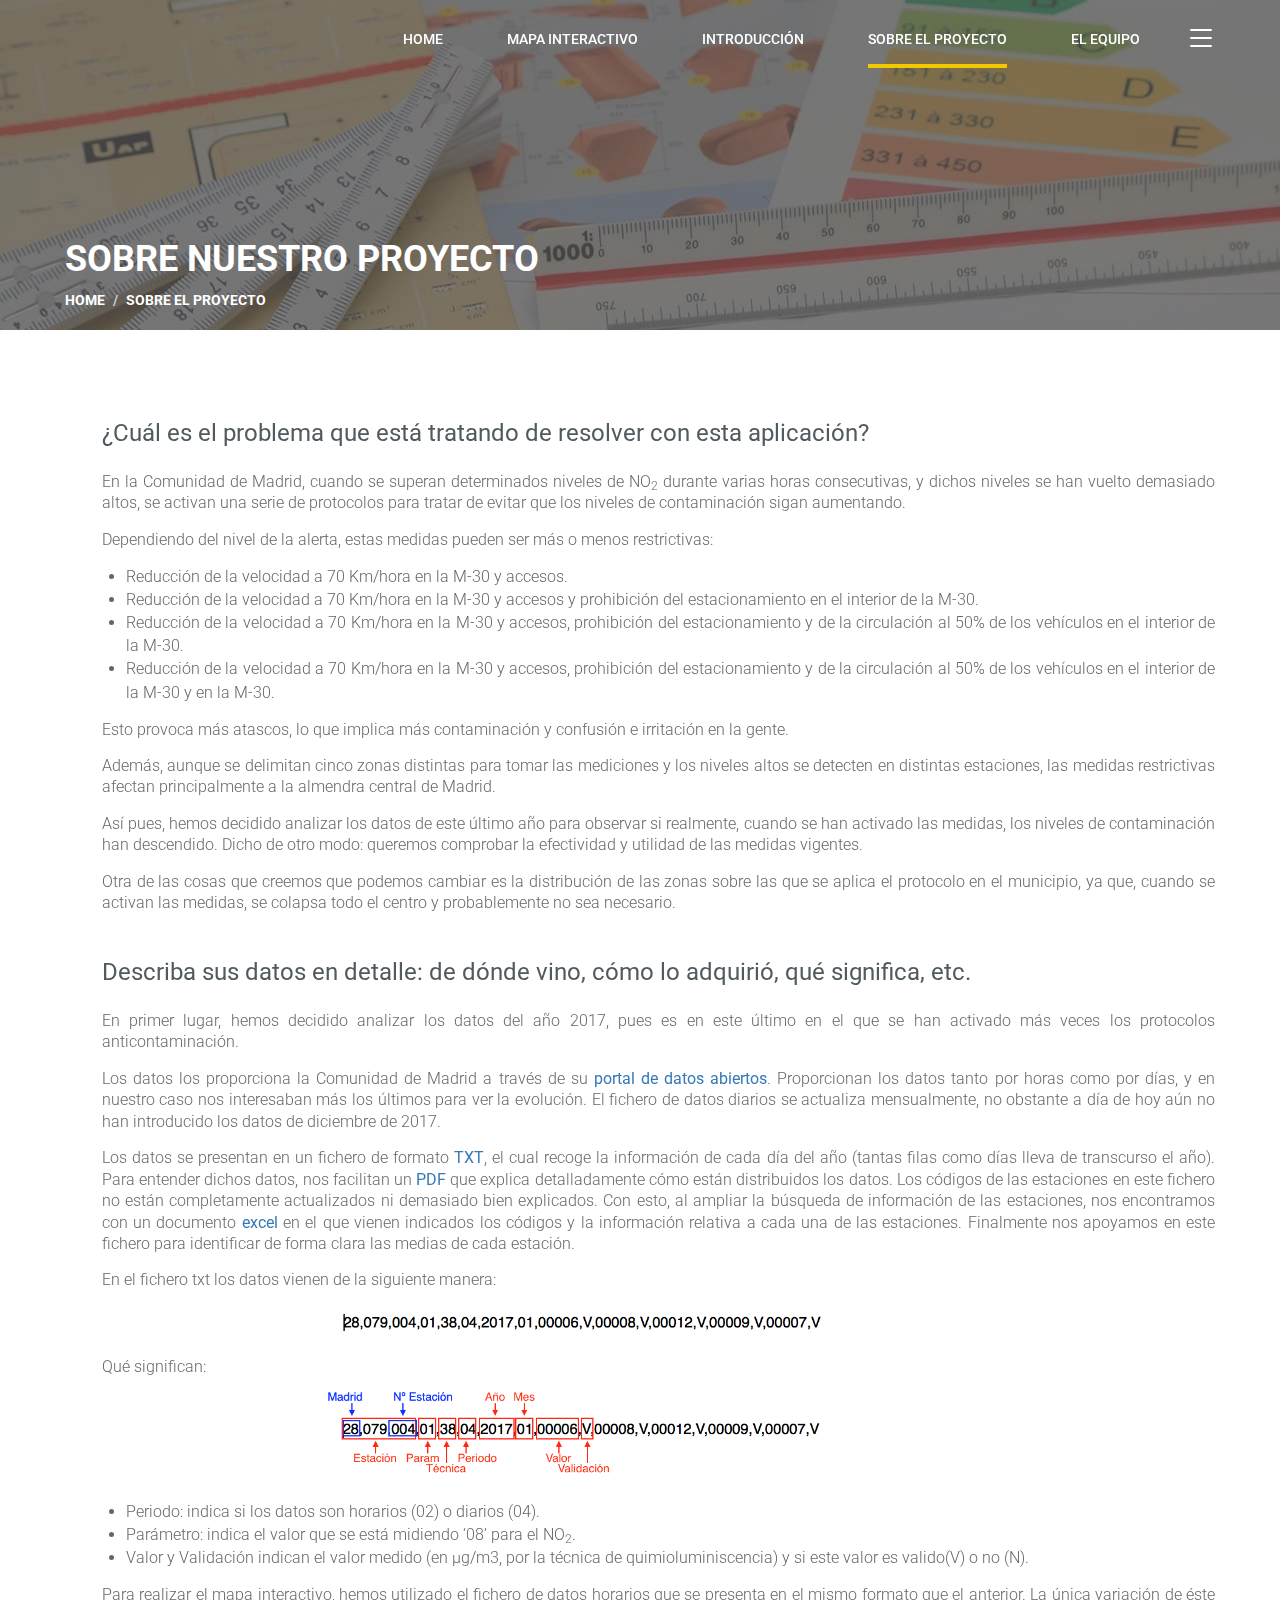
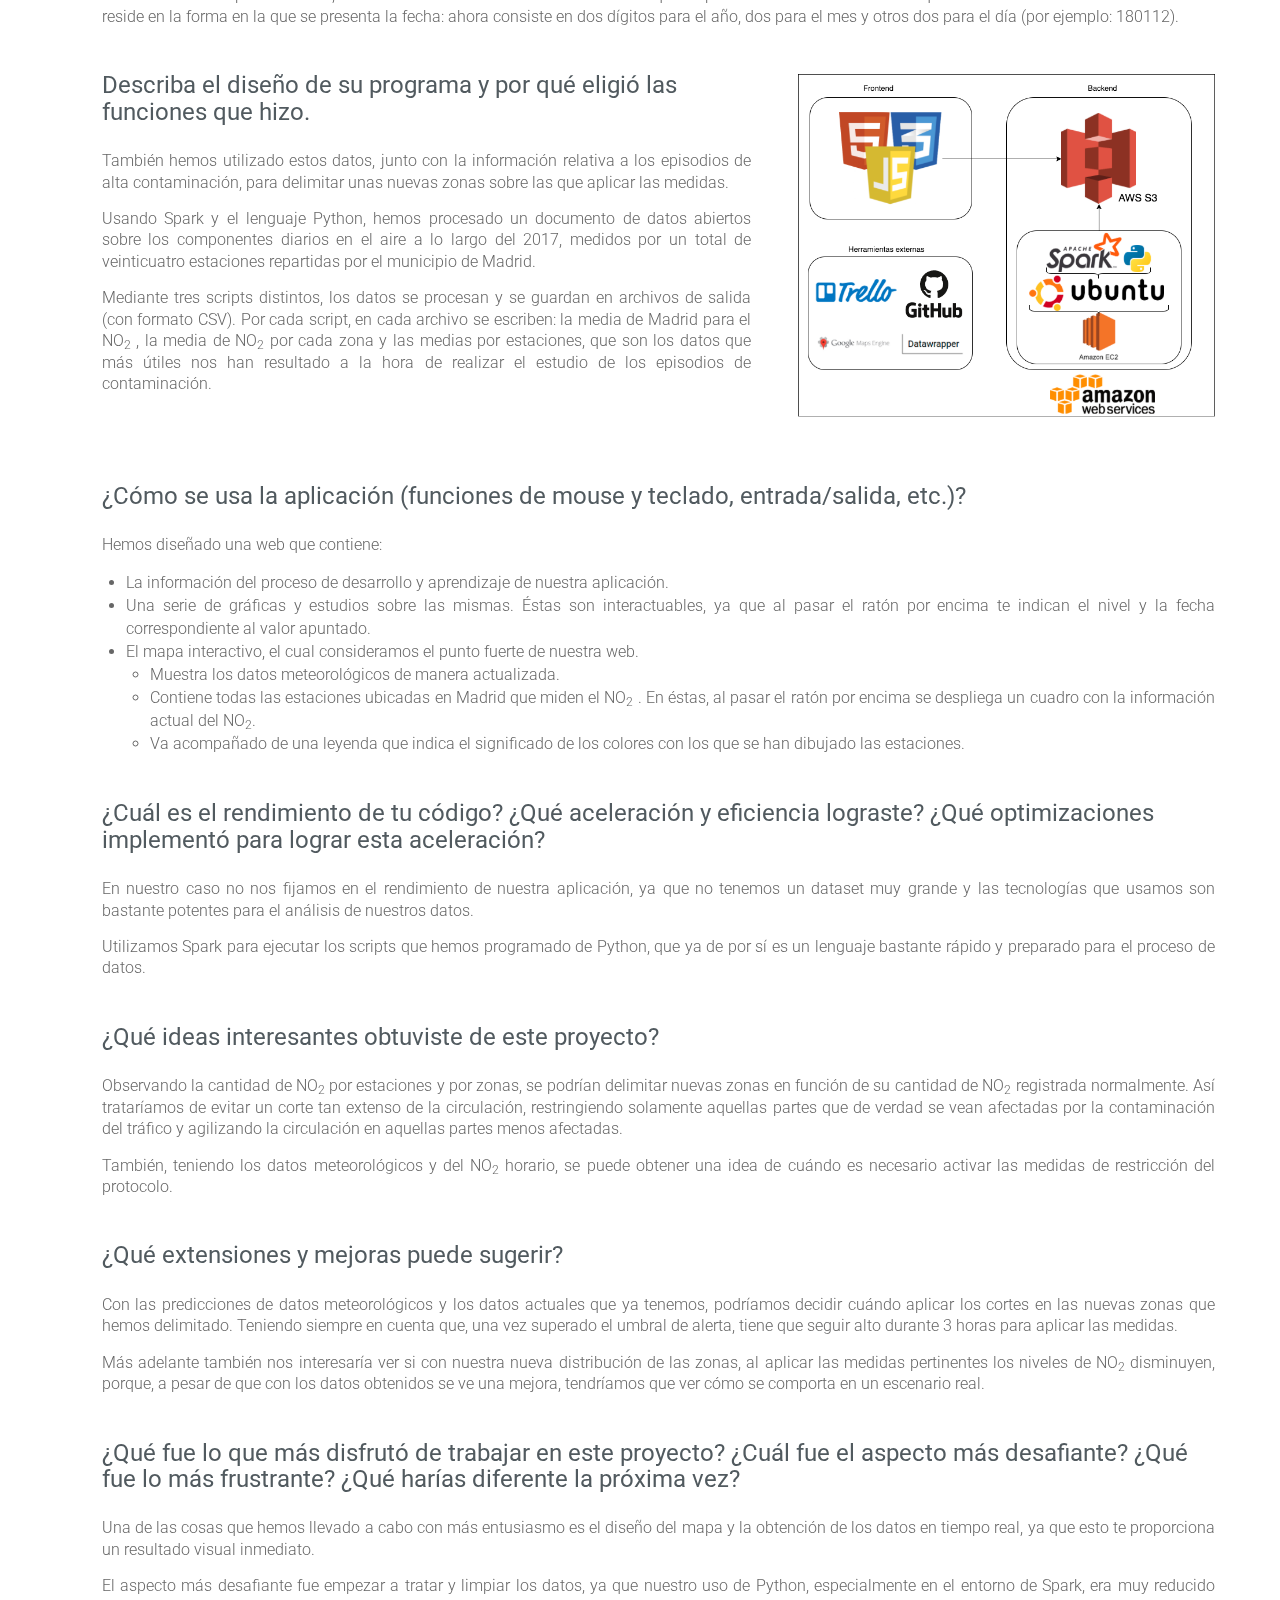
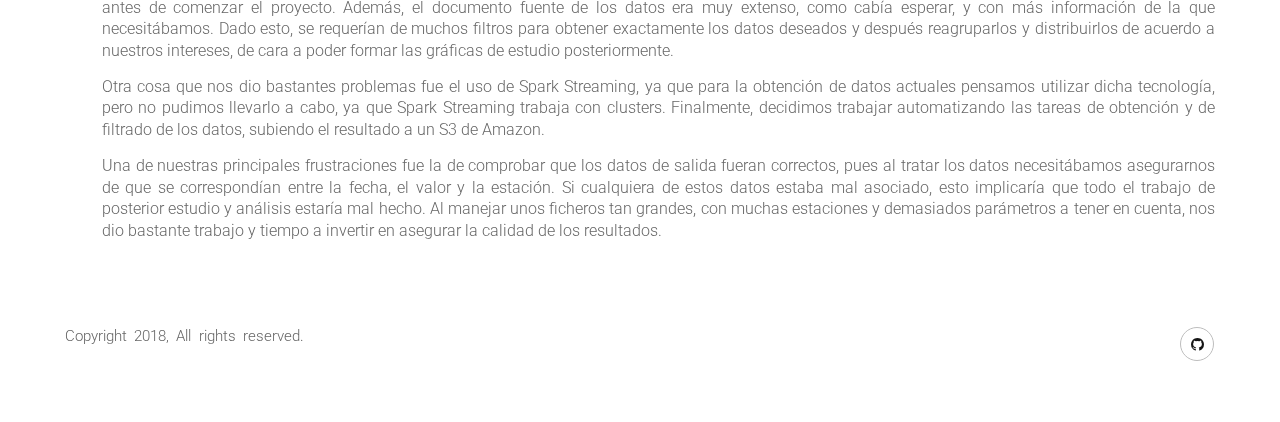
<file: public/sobreProyecto.html>
<!DOCTYPE html>
<html lang="en">

<head>
    <meta charset="utf-8">
    <meta http-equiv="X-UA-Compatible" content="IE=edge">
    <meta name="viewport" content="width=device-width, initial-scale=1">
    <title>Sobre el proyecto</title>

    <!-- Bootstrap -->
    <link href="resources/css/bootstrap.min.css" type="text/css" rel="stylesheet">
    <link rel="stylesheet" type="text/css" href="resources/css/font-awesome.min.css">
    <link rel="stylesheet" type="text/css" href="resources/css/animate.css">
    <link rel="stylesheet" type="text/css" href="resources/css/cubeportfolio.min.css">
    <!--<link rel="stylesheet" type="text/css" href="resources/css/jquery.fancybox.min.css">-->
    <link rel="stylesheet" type="text/css" href="resources/css/swiper.min.css">
    <link rel="stylesheet" type="text/css" href="resources/css/settings.css">
    <link rel="stylesheet" type="text/css" href="resources/css/bootsnav.css">
    <link rel="stylesheet" type="text/css" href="resources/css/style.css">
    <link rel="stylesheet" type="text/css" href="resources/css/dark.css">

    <!--<link rel="stylesheet" type="text/css" href="resources/css/estilo.css">-->
    <link rel="stylesheet" type="text/css" href="resources/css/estiloblog.css">
    <link rel="shortcut icon" href="resources/images/icono.png">
    <!--<link rel="stylesheet" type="text/css" href="resources/css/scrubber.css">-->
    <link rel="stylesheet" type="text/css" href="resources/css/style-map.css">
    <!-- HTML5 shim and Respond.js for IE8 support of HTML5 ANNA DEMOSTHENOUS and media queries -->
    <!-- WARNING: Respond.js doesn't work if you view the page via file:// -->
    <!--[if lt IE 9]>
    <script src="https://oss.maxcdn.com/html5shiv/3.7.3/html5shiv.min.js"></script>
    <script src="https://oss.maxcdn.com/respond/1.4.2/respond.min.js"></script>
    <![endif]-->

    <!--<script src="https://code.jquery.com/jquery-3.2.1.min.js" integrity="sha256-hwg4gsxgFZhOsEEamdOYGBf13FyQuiTwlAQgxVSNgt4=" crossorigin="anonymous"></script>

    -->
    <script src="resources/js/jquery/jquery-3.1.1.min.js"></script>
    <script src="resources/js/app.js"></script>
</head>

<body id="home" data-spy="scroll" data-target=".navbar" data-offset="50">


<!--Page Loader-->
<!--
<div class="">
    <div class="spinner">
        <div class="dot1"></div>
        <div class="dot2"></div>
    </div>
</div>
-->
<!--Page Loader ends-->


<!--Header Starts-->
<header class="default">
    <nav class="navbar navbar-default navbar-fixed bootsnav">
        <div class="container">
            <div class="menu-icon iconito">
                <span></span>
            </div>
            <div class="collapse navbar-collapse" id="navbar-menu">
                <ul class="nav navbar-nav navbar-right" data-in="fadeInDown" data-out="fadeOutUp">
                    <li><a href="../index.html#home">Home</a></li>
                    <li><a href="../index.html#MapaInteractivo">Mapa Interactivo</a></li>
                    <li><a href="../index.html#SobreProyecto">Introducción</a></li>
                    <li class="active">
                        <a href="../index.html#maxo-blog">Sobre el proyecto</a>
                    </li>
                    <li><a href="../index.html#team">El equipo</a></li>
                </ul>
            </div>
        </div>
    </nav>
</header>
<!--Header ends-->

<!--Full Menu-->
<section class="overlay-menu">
    <div class="menu-icon active">
        <span></span>
    </div>
    <div class="centered">
        <div class="container">

            <div class="row">
                <div class="col-sm-12 columns half text-center">
                    <a href="../index.html" class="logo-full heading_space">Estudio sobre el NO<sub>2</sub> de
                        Madrid</a>
                </div>
                <div class="col-sm-12 columns half text-left">
                    <ul class="full-nav top20 heading_space">
                        <li><span>01.</span> <a href="../index.html#home">Home</a></li>
                        <li><span>02.</span> <a href="../index.html#MapaInteractivo">Mapa Interactivo</a></li>
                        <li><span>03.</span> <a href="../index.html#SobreProyecto">Introducción</a></li>

                        <li class="active">
                            <span>04.</span> <a href="../index.html#maxo-blog">Sobre el proyecto</a>
                        </li>
                        <li><span>05.</span> <a href="../index.html#team">El equipo</a></li>
                    </ul>
                </div>
            </div>
        </div>
    </div>
</section>
<!--Full Menu-->


<!--Page Header-->
<section id="page_header2" class="cabesera page-header padding_top">
    <div class="container header_content padding_top">
        <div class="row">
            <div class="col-sm-12">
                <h1 class="text-uppercase whitecolor bottom10">Sobre nuestro proyecto</h1>
                <ul class="breadcrumb blanco">
                    <li><a href="../index.html">Home</a></li>
                    <li>Sobre el proyecto</li>
                </ul>
            </div>
        </div>
    </div>
</section>
<!--Page Header ends-->


<!-- Blog Detail -->
<section id="ourblog" class="padding_top_half">
    <div class="container">
        <div class="row">
            <div class="col-md-12 col-sm-12 bloc">
                <div class="blog_item">
                    <h3 class="top40 darkcolor bottom25">¿Cuál es el problema que está tratando de resolver con esta
                        aplicación?</h3>
                    <p class="bottom30 parrafito">En la Comunidad de Madrid, cuando se superan determinados niveles de
                        NO<SUB>2</SUB> durante varias horas consecutivas, y dichos niveles se han vuelto demasiado
                        altos, se activan una serie de protocolos para tratar de evitar que los niveles de contaminación
                        sigan aumentando.</p>
                    <p class="bottom30 parrafito">Dependiendo del nivel de la alerta, estas medidas pueden ser más o
                        menos restrictivas:</p>
                    <ul class="lista">
                        <li>Reducción de la velocidad a 70 Km/hora en la M-30 y accesos.</li>
                        <li>Reducción de la velocidad a 70 Km/hora en la M-30 y accesos y prohibición del
                            estacionamiento en el interior de la M-30.
                        </li>
                        <li>Reducción de la velocidad a 70 Km/hora en la M-30 y accesos, prohibición del estacionamiento
                            y de la circulación al 50% de los vehículos en el interior de la M-30.
                        </li>
                        <li>Reducción de la velocidad a 70 Km/hora en la M-30 y accesos, prohibición del estacionamiento
                            y de la circulación al 50% de los vehículos en el interior de la M-30 y en la M-30.
                        </li>
                    </ul>

                    <p class="bottom30 parrafito">Esto provoca más atascos, lo que implica más contaminación y confusión
                        e irritación en la gente.</p>
                    <p class="bottom30 parrafito">Además, aunque se delimitan cinco zonas distintas para tomar las
                        mediciones y los niveles altos se detecten en distintas estaciones, las medidas restrictivas
                        afectan principalmente a la almendra central de Madrid.</p>
                    <p class="bottom30 parrafito">Así pues, hemos decidido analizar los datos de este último año para
                        observar si realmente, cuando se han activado las medidas, los niveles de contaminación han
                        descendido. Dicho de otro modo: queremos comprobar la efectividad y utilidad de las medidas
                        vigentes.</p>
                    <p class="bottom30 parrafito">Otra de las cosas que creemos que podemos cambiar es la distribución
                        de las zonas sobre las que se aplica el protocolo en el municipio, ya que, cuando se activan las
                        medidas, se colapsa todo el centro y probablemente no sea necesario.</p>
                </div>

            </div>

        </div>
    </div>

    <div class="container">
        <div class="row">
            <div class="col-md-12 col-sm-12 bloc">
                <div class="blog_item">
                    <h3 class="top40 darkcolor bottom25">Describa sus datos en detalle: de dónde vino, cómo lo adquirió,
                        qué significa, etc.</h3>
                    <p class="bottom30 parrafito">En primer lugar, hemos decidido analizar los datos del año 2017, pues
                        es en este último en el que se han activado más veces los protocolos anticontaminación.</p>
                    <p class="bottom30 parrafito">Los datos los proporciona la Comunidad de Madrid a través de su <a
                            class="enlaces" href="https://goo.gl/2bxjYN" target="_blank">portal de datos abiertos</a>.
                        Proporcionan los datos tanto por horas como por días, y en nuestro caso nos interesaban más los
                        últimos para ver la evolución. El fichero de datos diarios se actualiza mensualmente, no
                        obstante a día de hoy aún no han introducido los datos de diciembre de 2017.</p>
                    <p class="bottom30 parrafito">Los datos se presentan en un fichero de formato <a class="enlaces"
                                                                                                     href="https://goo.gl/FQGNpr"
                                                                                                     target="_blank">TXT</a>,
                        el cual recoge la información de cada día del año (tantas filas como días lleva de transcurso el
                        año). Para entender dichos datos, nos facilitan un <a class="enlaces"
                                                                              href="https://goo.gl/gJdb16"
                                                                              target="_blank">PDF</a> que explica
                        detalladamente cómo están distribuidos los datos. Los códigos de las estaciones en este fichero
                        no están completamente actualizados ni demasiado bien explicados. Con esto, al ampliar la
                        búsqueda de información de las estaciones, nos encontramos con un documento <a class="enlaces"
                                                                                                       href="https://goo.gl/V9Uyow"
                                                                                                       target="_blank">excel</a>
                        en el que vienen indicados los códigos y la información relativa a cada una de las estaciones.
                        Finalmente nos apoyamos en este fichero para identificar de forma clara las medias de cada
                        estación.</p>
                    <p class="bottom30 parrafito">En el fichero txt los datos vienen de la siguiente manera:</p>
                    <img id="datos1" src="resources/images/Blog/datos1.png">
                    <p class="bottom30 parrafito">Qué significan:</p>
                    <img id="datos2" src="resources/images/Blog/datos2.png">
                    <ul class="lista">
                        <li>Periodo: indica si los datos son horarios (02) o diarios (04).</li>
                        <li>Parámetro: indica el valor que se está midiendo ‘08’ para el NO<SUB>2</SUB>.</li>
                        <li>Valor y Validación indican el valor medido (en μg/m3, por la técnica de quimioluminiscencia)
                            y si este valor es valido(V) o no (N).
                        </li>
                    </ul>
                    <p class="bottom30 parrafito">Para realizar el mapa interactivo, hemos utilizado el fichero de datos
                        horarios que se presenta en el mismo formato que el anterior. La única variación de éste reside
                        en la forma en la que se presenta la fecha: ahora consiste en dos dígitos para el año, dos para
                        el mes y otros dos para el día (por ejemplo: 180112).</p>
                </div>

            </div>

        </div>
    </div>

    <div class="container">
        <div class="row">
            <div class="col-md-12 col-sm-12 bloc">
                <div class="blog_item">

                        <div id="divInfografia" class="col-xs-12 col-sm-12 col-md-12 col-lg-12">
                            <div class="col-xs-7 col-sm-7 col-md-7 col-lg-7">
                                <h3 class="top40 darkcolor bottom25">Describa el diseño de su programa y por qué eligió las funciones que hizo.</h3>

                                <p class="bottom30 parrafito ">También hemos utilizado estos
                                    datos, junto con la información relativa a los episodios de alta contaminación, para
                                    delimitar unas nuevas zonas sobre las que aplicar las medidas.</p>
                                <p class="bottom30 parrafito  ">Usando Spark y el lenguaje
                                    Python, hemos procesado un documento de datos abiertos sobre los componentes diarios
                                    en el
                                    aire a lo largo del 2017, medidos por un total de veinticuatro estaciones repartidas
                                    por el
                                    municipio de Madrid.</p>
                                <p class="bottom30 parrafito ">Mediante tres scripts
                                    distintos, los datos se procesan y se guardan en archivos de salida (con formato
                                    CSV). Por
                                    cada script, en cada archivo se escriben: la media de Madrid para el NO<SUB>2</SUB>
                                    , la
                                    media de NO<SUB>2</SUB> por cada zona y las medias por estaciones, que son los datos
                                    que más
                                    útiles nos han resultado a la hora de realizar el estudio de los episodios de
                                    contaminación.
                                </p>
                            </div>
                            <div class="col-xs-5 col-sm-5 col-md-5 col-lg-5">

                                <!--/ Ventana modal -->
                                <a href="javascript:void(0)" class=" graf grafica1">
                                    <img id="infografica" src="resources/images/Herramientas/Infografia.png"
                                         alt="Infografia de la arquitectura del proyecto">
                                </a>
                                <!--Grafica 1-->
                                <div id="infograficaModal" class="modal">
                                    <div class="modal-dialog">
                                        <div id="ventanaModal" class="">
                                            <div class="modal-title">
                                            </div>
                                            <div class="modal-body"></div>
                                        </div>
                                    </div>
                                </div>


                            </div>
                        </div>
                </div>
            </div>
        </div>
    </div>

    <div class="container">
        <div class="row">
            <div class="col-md-12 col-sm-12 bloc">
                <div class="blog_item">
                    <h3 class="top40 darkcolor bottom25">¿Cómo se usa la aplicación (funciones de mouse y teclado,
                        entrada/salida, etc.)?</h3>
                    <p class="bottom30 parrafito">Hemos diseñado una web que contiene: </p>
                    <ul class="lista">
                        <li>La información del proceso de desarrollo y aprendizaje de nuestra aplicación.</li>
                        <li>Una serie de gráficas y estudios sobre las mismas. Éstas son interactuables, ya que al pasar
                            el ratón por encima te indican el nivel y la fecha correspondiente al valor apuntado.
                        </li>
                        <li>El mapa interactivo, el cual consideramos el punto fuerte de nuestra web.
                            <ul>
                                <li>Muestra los datos meteorológicos de manera actualizada.</li>
                                <li>Contiene todas las estaciones ubicadas en Madrid que miden el NO<SUB>2</SUB> . En
                                    éstas, al pasar el ratón por encima se despliega un cuadro con la información actual
                                    del NO<SUB>2</SUB>.
                                </li>
                                <li>Va acompañado de una leyenda que indica el significado de los colores con los que se
                                    han dibujado las estaciones.
                                </li>
                            </ul>
                        </li>
                    </ul>
                </div>

            </div>

        </div>
    </div>

    <div class="container">
        <div class="row">
            <div class="col-md-12 col-sm-12 bloc">
                <div class="blog_item">
                    <h3 class="top40 darkcolor bottom25">¿Cuál es el rendimiento de tu código? ¿Qué aceleración y
                        eficiencia lograste? ¿Qué optimizaciones implementó para lograr esta aceleración?</h3>
                    <p class="bottom30 parrafito">En nuestro caso no nos fijamos en el rendimiento de nuestra
                        aplicación, ya que no tenemos un dataset muy grande y las tecnologías que usamos son bastante
                        potentes para el análisis de nuestros datos. </p>
                    <p class="bottom30 parrafito">Utilizamos Spark para ejecutar los scripts que hemos programado de
                        Python, que ya de por sí es un lenguaje bastante rápido y preparado para el proceso de
                        datos.</p>

                </div>
            </div>
        </div>
    </div>

    <div class="container">
        <div class="row">
            <div class="col-md-12 col-sm-12 bloc">
                <div class="blog_item">
                    <h3 class="top40 darkcolor bottom25">¿Qué ideas interesantes obtuviste de este proyecto?</h3>
                    <p class="bottom30 parrafito">Observando la cantidad de NO<SUB>2</SUB> por estaciones y por zonas,
                        se podrían delimitar nuevas zonas en función de su cantidad de NO<SUB>2</SUB> registrada
                        normalmente. Así trataríamos de evitar un corte tan extenso de la circulación, restringiendo
                        solamente aquellas partes que de verdad se vean afectadas por la contaminación del tráfico y
                        agilizando la circulación en aquellas partes menos afectadas. </p>
                    <p class="bottom30 parrafito">También, teniendo los datos meteorológicos y del NO<SUB>2</SUB>
                        horario, se puede obtener una idea de cuándo es necesario activar las medidas de restricción del
                        protocolo.</p>

                </div>
            </div>
        </div>
    </div>

    <div class="container">
        <div class="row">
            <div class="col-md-12 col-sm-12 bloc">
                <div class="blog_item">
                    <h3 class="top40 darkcolor bottom25">¿Qué extensiones y mejoras puede sugerir?</h3>
                    <p class="bottom30 parrafito">Con las predicciones de datos meteorológicos y los datos actuales que
                        ya tenemos, podríamos decidir cuándo aplicar los cortes en las nuevas zonas que hemos
                        delimitado. Teniendo siempre en cuenta que, una vez superado el umbral de alerta, tiene que
                        seguir alto durante 3 horas para aplicar las medidas.</p>
                    <p class="bottom30 parrafito">Más adelante también nos interesaría ver si con nuestra nueva
                        distribución de las zonas, al aplicar las medidas pertinentes los niveles de NO<SUB>2</SUB>
                        disminuyen, porque, a pesar de que con los datos obtenidos se ve una mejora, tendríamos que ver
                        cómo se comporta en un escenario real.</p>

                </div>
            </div>
        </div>
    </div>

    <div class="container">
        <div class="row">
            <div class="col-md-12 col-sm-12 bloc">
                <div class="blog_item">
                    <h3 class="top40 darkcolor bottom25">¿Qué fue lo que más disfrutó de trabajar en este proyecto?
                        ¿Cuál fue el aspecto más desafiante? ¿Qué fue lo más frustrante? ¿Qué harías diferente la
                        próxima vez?</h3>
                    <p class="bottom30 parrafito">Una de las cosas que hemos llevado a cabo con más entusiasmo es el
                        diseño del mapa y la obtención de los datos en tiempo real, ya que esto te proporciona un
                        resultado visual inmediato.</p>
                    <p class="bottom30 parrafito">El aspecto más desafiante fue empezar a tratar y limpiar los datos, ya
                        que nuestro uso de Python, especialmente en el entorno de Spark, era muy reducido antes de
                        comenzar el proyecto. Además, el documento fuente de los datos era muy extenso, como cabía
                        esperar, y con más información de la que necesitábamos. Dado esto, se requerían de muchos
                        filtros para obtener exactamente los datos deseados y después reagruparlos y distribuirlos de
                        acuerdo a nuestros intereses, de cara a poder formar las gráficas de estudio posteriormente.</p>
                    <p class="bottom30 parrafito">Otra cosa que nos dio bastantes problemas fue el uso de Spark
                        Streaming, ya que para la obtención de datos actuales pensamos utilizar dicha tecnología, pero
                        no pudimos llevarlo a cabo, ya que Spark Streaming trabaja con clusters. Finalmente, decidimos
                        trabajar automatizando las tareas de obtención y de filtrado de los datos, subiendo el resultado
                        a un S3 de Amazon.</p>
                    <p class="bottom30 parrafito">Una de nuestras principales frustraciones fue la de comprobar que los
                        datos de salida fueran correctos, pues al tratar los datos necesitábamos asegurarnos de que se
                        correspondían entre la fecha, el valor y la estación. Si cualquiera de estos datos estaba mal
                        asociado, esto implicaría que todo el trabajo de posterior estudio y análisis estaría mal hecho.
                        Al manejar unos ficheros tan grandes, con muchas estaciones y demasiados parámetros a tener en
                        cuenta, nos dio bastante trabajo y tiempo a invertir en asegurar la calidad de los
                        resultados.</p>

                </div>
            </div>
        </div>
    </div>
</section>


<!--PBlog ends-->


<!--Footer starts-->
<footer id="evy-footer" class="padding_half">
    <div class="container">
        <div class="row">
            <div class="col-sm-6">
                <p class="top10">Copyright 2018, All rights reserved.</p>
            </div>
            <div class="col-sm-6 text-right">
                <ul class="social top10">
                    <li><a href="https://goo.gl/ADfUA1" target="_blank"><i class="fa fa-github"></i> </a></li>
                </ul>
            </div>
        </div>
    </div>
</footer>
<!--Footer enda-->


<!-- jQuery (necessary for Bootstrap's JavaScript plugins) -->
<!-- <script src="resources/js/jquery-2.2.3.js"></script> -->
<!-- <script src="http://maps.google.com/maps/api/js?key=AIzaSyAOBKD6V47-g_3opmidcmFapb3kSNAR70U" type="text/javascript"></script> -->
<!-- <script src="resources/js/map.js"></script> -->
<script src="resources/js/bootstrap.min.js"></script>
<script src="resources/js/bootsnav.js"></script>
<script src="resources/js/jquery.easing.min.js"></script>
<script src="resources/js/swiper.min.js"></script>
<script src="resources/js/jquery.cubeportfolio.min.js"></script>
<script src="resources/js/jquery.matchHeight-min.js"></script>
<script src="resources/js/jquery.fancybox.min.js"></script>
<script src="resources/js/jquery.parallax-1.1.3.js"></script>
<!--<script src="resources/js/jquery-2.2.3.js"></script>-->
<script src="resources/js/jquery.themepunch.tools.min.js"></script>
<script src="resources/js/jquery.themepunch.revolution.min.js"></script>
<script src="resources/js/revolution.extension.actions.min.js"></script>
<script src="resources/js/revolution.extension.layeranimation.min.js"></script>
<script src="resources/js/revolution.extension.navigation.min.js"></script>
<script src="resources/js/revolution.extension.parallax.min.js"></script>
<script src="resources/js/revolution.extension.slideanims.min.js"></script>
<!--<script src="resources/js/revolution.extension.kenburn.min.js"></script>-->
<!--<script src="resources/js/revolution.extension.video.min.js"></script>-->
<script src="resources/js/functions.js"></script>

<script>
    $(document).on('click', 'a.grafica1', function () {
        // Mostramos la ventana modal
        $('#infograficaModal').show('medium');
        //  Copiamos imagen actual en el modal ".modal-body"
        $('.modal .modal-body').html('<img id="infografia" src="resources/images/Herramientas/Infografia.png" style="" alt="Infografia de la arquitectura del proyecto">');
        $('.modal .modal-title').html('Arquitectura del proyecto <span class="close" ></span>');
    });
    // Función para cerrar ventana modal
    $(document).on('click', '.modal .modal-title span.close', function () {
        $('.modal').hide('fast');
    });
</script>

</body>

</html>
</file>
<file: public/resources/css/settings.css>
#debungcontrolls,
.debugtimeline {
    width: 100%;
    box-sizing: border-box
}

.rev_column,
.rev_column .tp-parallax-wrap,
.tp-svg-layer svg {
    vertical-align: top
}

#debungcontrolls {
    z-index: 100000;
    position: fixed;
    bottom: 0;
    height: auto;
    background: rgba(0, 0, 0, .6);
    padding: 10px
}

.debugtimeline {
    height: 10px;
    position: relative;
    margin-bottom: 3px;
    display: none;
    white-space: nowrap
}

.debugtimeline:hover {
    height: 15px
}

.the_timeline_tester {
    background: #e74c3c;
    position: absolute;
    top: 0;
    left: 0;
    height: 100%;
    width: 0
}

.debugtimeline.tl_slide .the_timeline_tester {
    background: #f39c12
}

.debugtimeline.tl_frame .the_timeline_tester {
    background: #3498db
}

.debugtimline_txt {
    color: #fff;
    font-weight: 400;
    font-size: 7px;
    position: absolute;
    left: 10px;
    top: 0;
    white-space: nowrap;
    line-height: 10px
}

.rtl {
    direction: rtl
}

@font-face {
    font-weight: 400;
    font-style: normal
}

[class*=" revicon-"]:before,
[class^=revicon-]:before {
    font-family: revicons;
    font-style: normal;
    font-weight: 400;
    speak: none;
    display: inline-block;
    text-decoration: inherit;
    width: 1em;
    margin-right: .2em;
    text-align: center;
    font-variant: normal;
    text-transform: none;
    line-height: 1em;
    margin-left: .2em
}

.revicon-search-1:before {
    content: '\e802'
}

.revicon-pencil-1:before {
    content: '\e831'
}

.revicon-picture-1:before {
    content: '\e803'
}

.revicon-cancel:before {
    content: '\e80a'
}

.revicon-info-circled:before {
    content: '\e80f'
}

.revicon-trash:before {
    content: '\e801'
}

.revicon-left-dir:before {
    content: '\e817'
}

.revicon-right-dir:before {
    content: '\e818'
}

.revicon-down-open:before {
    content: '\e83b'
}

.revicon-left-open:before {
    content: '\e819'
}

.revicon-right-open:before {
    content: '\e81a'
}

.revicon-angle-left:before {
    content: '\e820'
}

.revicon-angle-right:before {
    content: '\e81d'
}

.revicon-left-big:before {
    content: '\e81f'
}

.revicon-right-big:before {
    content: '\e81e'
}

.revicon-magic:before {
    content: '\e807'
}

.revicon-picture:before {
    content: '\e800'
}

.revicon-export:before {
    content: '\e80b'
}

.revicon-cog:before {
    content: '\e832'
}

.revicon-login:before {
    content: '\e833'
}

.revicon-logout:before {
    content: '\e834'
}

.revicon-video:before {
    content: '\e805'
}

.revicon-arrow-combo:before {
    content: '\e827'
}

.revicon-left-open-1:before {
    content: '\e82a'
}

.revicon-right-open-1:before {
    content: '\e82b'
}

.revicon-left-open-mini:before {
    content: '\e822'
}

.revicon-right-open-mini:before {
    content: '\e823'
}

.revicon-left-open-big:before {
    content: '\e824'
}

.revicon-right-open-big:before {
    content: '\e825'
}

.revicon-left:before {
    content: '\e836'
}

.revicon-right:before {
    content: '\e826'
}

.revicon-ccw:before {
    content: '\e808'
}

.revicon-arrows-ccw:before {
    content: '\e806'
}

.revicon-palette:before {
    content: '\e829'
}

.revicon-list-add:before {
    content: '\e80c'
}

.revicon-doc:before {
    content: '\e809'
}

.revicon-left-open-outline:before {
    content: '\e82e'
}

.revicon-left-open-2:before {
    content: '\e82c'
}

.revicon-right-open-outline:before {
    content: '\e82f'
}

.revicon-right-open-2:before {
    content: '\e82d'
}

.revicon-equalizer:before {
    content: '\e83a'
}

.revicon-layers-alt:before {
    content: '\e804'
}

.revicon-popup:before {
    content: '\e828'
}

.rev_slider_wrapper {
    position: relative;
    z-index: 0;
    width: 100%
}

.rev_slider {
    position: relative;
    overflow: visible
}

.entry-content .rev_slider a,
.rev_slider a {
    box-shadow: none
}

.tp-overflow-hidden {
    overflow: hidden!important
}

.group_ov_hidden {
    overflow: hidden
}

.rev_slider img,
.tp-simpleresponsive img {
    max-width: none!important;
    transition: none;
    margin: 0;
    padding: 0;
    border: 0
}

.rev_slider .no-slides-text {
    font-weight: 700;
    text-align: center;
    padding-top: 80px
}

.rev_slider>ul,
.rev_slider>ul>li,
.rev_slider>ul>li:before,
.rev_slider_wrapper>ul,
.tp-revslider-mainul>li,
.tp-revslider-mainul>li:before,
.tp-simpleresponsive>ul,
.tp-simpleresponsive>ul>li,
.tp-simpleresponsive>ul>li:before {
    list-style: none!important;
    position: absolute;
    margin: 0!important;
    padding: 0!important;
    overflow-x: visible;
    overflow-y: visible;
    background-image: none;
    background-position: 0 0;
    text-indent: 0;
    top: 0;
    left: 0
}

.rev_slider>ul>li,
.rev_slider>ul>li:before,
.tp-revslider-mainul>li,
.tp-revslider-mainul>li:before,
.tp-simpleresponsive>ul>li,
.tp-simpleresponsive>ul>li:before {
    visibility: hidden
}

.tp-revslider-mainul,
.tp-revslider-slidesli {
    padding: 0!important;
    margin: 0!important;
    list-style: none!important
}

.fullscreen-container,
.fullwidthbanner-container {
    padding: 0;
    position: relative
}

.rev_slider li.tp-revslider-slidesli {
    position: absolute!important
}

.tp-caption .rs-untoggled-content {
    display: block
}

.tp-caption .rs-toggled-content {
    display: none
}

.rs-toggle-content-active.tp-caption .rs-toggled-content {
    display: block
}

.rs-toggle-content-active.tp-caption .rs-untoggled-content {
    display: none
}

.rev_slider .caption,
.rev_slider .tp-caption {
    position: relative;
    visibility: hidden;
    white-space: nowrap;
    display: block;
    -webkit-font-smoothing: antialiased!important;
    z-index: 1
}

.rev_slider .caption,
.rev_slider .tp-caption,
.tp-simpleresponsive img {
    -moz-user-select: none;
    -khtml-user-select: none;
    -webkit-user-select: none;
    -o-user-select: none
}

.rev_slider .tp-mask-wrap .tp-caption,
.rev_slider .tp-mask-wrap:last-child,
.wpb_text_column .rev_slider .tp-mask-wrap .tp-caption,
.wpb_text_column .rev_slider .tp-mask-wrap:last-child {
    margin-bottom: 0
}

.tp-svg-layer svg {
    width: 100%;
    height: 100%;
    position: relative
}

.tp-carousel-wrapper {
    cursor: url(openhand.cur), move
}

.tp-carousel-wrapper.dragged {
    cursor: url(closedhand.cur), move
}

.tp_inner_padding {
    box-sizing: border-box;
    max-height: none!important
}

.tp-caption.tp-layer-selectable {
    -moz-user-select: all;
    -khtml-user-select: all;
    -webkit-user-select: all;
    -o-user-select: all
}

.tp-caption.tp-hidden-caption,
.tp-forcenotvisible,
.tp-hide-revslider,
.tp-parallax-wrap.tp-hidden-caption {
    visibility: hidden!important;
    display: none!important
}

.rev_slider audio,
.rev_slider embed,
.rev_slider iframe,
.rev_slider object,
.rev_slider video {
    max-width: none!important
}

.tp-element-background {
    position: absolute;
    top: 0;
    left: 0;
    width: 100%;
    height: 100%;
    z-index: 0
}

.rev_row_zone {
    position: absolute;
    width: 100%;
    left: 0;
    box-sizing: border-box;
    min-height: 50px;
    font-size: 0
}

.rev_column_inner,
.rev_slider .tp-caption.rev_row {
    position: relative;
    width: 100%!important;
    box-sizing: border-box
}

.rev_row_zone_top {
    top: 0
}

.rev_row_zone_middle {
    top: 50%;
    transform: translateY(-50%)
}

.rev_row_zone_bottom {
    bottom: 0
}

.rev_slider .tp-caption.rev_row {
    display: table;
    table-layout: fixed;
    vertical-align: top;
    height: auto!important;
    font-size: 0
}

.rev_column {
    display: table-cell;
    position: relative;
    height: auto;
    box-sizing: border-box;
    font-size: 0
}

.rev_column_inner {
    display: block;
    height: auto!important;
    white-space: normal!important
}

.rev_column_bg {
    width: 100%;
    height: 100%;
    position: absolute;
    top: 0;
    left: 0;
    z-index: 0;
    box-sizing: border-box;
    background-clip: content-box;
    border: 0 solid transparent
}

.tp-caption .backcorner,
.tp-caption .backcornertop,
.tp-caption .frontcorner,
.tp-caption .frontcornertop {
    height: 0;
    top: 0;
    width: 0;
    position: absolute
}

.rev_column_inner .tp-loop-wrap,
.rev_column_inner .tp-mask-wrap,
.rev_column_inner .tp-parallax-wrap {
    text-align: inherit
}

.rev_column_inner .tp-mask-wrap {
    display: inline-block
}

.rev_column_inner .tp-parallax-wrap,
.rev_column_inner .tp-parallax-wrap .tp-loop-wrap,
.rev_column_inner .tp-parallax-wrap .tp-mask-wrap {
    position: relative!important;
    left: auto!important;
    top: auto!important;
    line-height: 0
}

.tp-video-play-button,
.tp-video-play-button i {
    line-height: 50px!important;
    vertical-align: top;
    text-align: center
}

.rev_column_inner .rev_layer_in_column,
.rev_column_inner .tp-parallax-wrap,
.rev_column_inner .tp-parallax-wrap .tp-loop-wrap,
.rev_column_inner .tp-parallax-wrap .tp-mask-wrap {
    vertical-align: top
}

.rev_break_columns {
    display: block!important
}

.rev_break_columns .tp-parallax-wrap.rev_column {
    display: block!important;
    width: 100%!important
}

.fullwidthbanner-container {
    overflow: hidden
}

.fullwidthbanner-container .fullwidthabanner {
    width: 100%;
    position: relative
}

.tp-static-layers {
    position: absolute;
    z-index: 101;
    top: 0;
    left: 0
}

.tp-caption .frontcorner {
    border-left: 40px solid transparent;
    border-right: 0 solid transparent;
    border-top: 40px solid #00a8ff;
    left: -40px
}

.tp-caption .backcorner {
    border-left: 0 solid transparent;
    border-right: 40px solid transparent;
    border-bottom: 40px solid #00a8ff;
    right: 0
}

.tp-caption .frontcornertop {
    border-left: 40px solid transparent;
    border-right: 0 solid transparent;
    border-bottom: 40px solid #00a8ff;
    left: -40px
}

.tp-caption .backcornertop {
    border-left: 0 solid transparent;
    border-right: 40px solid transparent;
    border-top: 40px solid #00a8ff;
    right: 0
}

.tp-layer-inner-rotation {
    position: relative!important
}

img.tp-slider-alternative-image {
    width: 100%;
    height: auto
}

.caption.fullscreenvideo,
.rs-background-video-layer,
.tp-caption.coverscreenvideo,
.tp-caption.fullscreenvideo {
    width: 100%;
    height: 100%;
    top: 0;
    left: 0;
    position: absolute
}

.noFilterClass {
    filter: none!important
}

.rs-background-video-layer {
    visibility: hidden;
    z-index: 0
}

.caption.fullscreenvideo audio,
.caption.fullscreenvideo iframe,
.caption.fullscreenvideo video,
.tp-caption.fullscreenvideo iframe,
.tp-caption.fullscreenvideo iframe audio,
.tp-caption.fullscreenvideo iframe video {
    width: 100%!important;
    height: 100%!important;
    display: none
}

.fullcoveredvideo audio,
.fullscreenvideo audio .fullcoveredvideo video,
.fullscreenvideo video {
    background: #000
}

.fullcoveredvideo .tp-poster {
    background-position: center center;
    background-size: cover;
    width: 100%;
    height: 100%;
    top: 0;
    left: 0
}

.videoisplaying .html5vid .tp-poster {
    display: none
}

.tp-video-play-button {
    background: #000;
    background: rgba(0, 0, 0, .3);
    border-radius: 5px;
    position: absolute;
    top: 50%;
    left: 50%;
    color: #FFF;
    margin-top: -25px;
    margin-left: -25px;
    cursor: pointer;
    width: 50px;
    height: 50px;
    box-sizing: border-box;
    display: inline-block;
    z-index: 4;
    opacity: 0;
    transition: opacity .3s ease-out!important
}

.tp-audio-html5 .tp-video-play-button,
.tp-hiddenaudio {
    display: none!important
}

.tp-caption .html5vid {
    width: 100%!important;
    height: 100%!important
}

.tp-video-play-button i {
    width: 50px;
    height: 50px;
    display: inline-block;
    font-size: 40px!important
}

.rs-fullvideo-cover,
.tp-dottedoverlay,
.tp-shadowcover {
    height: 100%;
    top: 0;
    left: 0;
    position: absolute
}

.tp-caption:hover .tp-video-play-button {
    opacity: 1;
    display: block
}

.tp-caption .tp-revstop {
    display: none;
    border-left: 5px solid #fff!important;
    border-right: 5px solid #fff!important;
    margin-top: 15px!important;
    line-height: 20px!important;
    vertical-align: top;
    font-size: 25px!important
}

.tp-seek-bar,
.tp-video-button,
.tp-volume-bar {
    outline: 0;
    line-height: 12px;
    margin: 0;
    cursor: pointer
}

.videoisplaying .revicon-right-dir {
    display: none
}

.videoisplaying .tp-revstop {
    display: inline-block
}

.videoisplaying .tp-video-play-button {
    display: none
}

.fullcoveredvideo .tp-video-play-button {
    display: none!important
}

.fullscreenvideo .fullscreenvideo audio,
.fullscreenvideo .fullscreenvideo video {
    object-fit: contain!important
}

.fullscreenvideo .fullcoveredvideo audio,
.fullscreenvideo .fullcoveredvideo video {
    object-fit: cover!important
}

.tp-video-controls {
    position: absolute;
    bottom: 0;
    left: 0;
    right: 0;
    padding: 5px;
    opacity: 0;
    transition: opacity .3s;
    background-image: linear-gradient(to bottom, #000 13%, #323232 100%);
    display: table;
    max-width: 100%;
    overflow: hidden;
    box-sizing: border-box
}

.rev-btn.rev-hiddenicon i,
.rev-btn.rev-withicon i {
    transition: all .2s ease-out!important;
    font-size: 15px
}

.tp-caption:hover .tp-video-controls {
    opacity: .9
}

.tp-video-button {
    background: rgba(0, 0, 0, .5);
    border: 0;
    border-radius: 3px;
    font-size: 12px;
    color: #fff;
    padding: 0
}

.tp-video-button:hover {
    cursor: pointer
}

.tp-video-button-wrap,
.tp-video-seek-bar-wrap,
.tp-video-vol-bar-wrap {
    padding: 0 5px;
    display: table-cell;
    vertical-align: middle
}

.tp-video-seek-bar-wrap {
    width: 80%
}

.tp-video-vol-bar-wrap {
    width: 20%
}

.tp-seek-bar,
.tp-volume-bar {
    width: 100%;
    padding: 0
}

.rs-fullvideo-cover {
    width: 100%;
    background: 0;
    z-index: 5
}

.disabled_lc .tp-video-play-button,
.rs-background-video-layer audio::-webkit-media-controls,
.rs-background-video-layer video::-webkit-media-controls,
.rs-background-video-layer video::-webkit-media-controls-start-playback-button {
    display: none!important
}

.tp-audio-html5 .tp-video-controls {
    opacity: 1!important;
    visibility: visible!important
}

.tp-dottedoverlay {
    background-repeat: repeat;
    width: 100%;
    z-index: 3
}

.tp-dottedoverlay.twoxtwo {
    background: url(../assets/gridtile.png)
}

.tp-dottedoverlay.twoxtwowhite {
    background: url(../assets/gridtile_white.png)
}

.tp-dottedoverlay.threexthree {
    background: url(../assets/gridtile_3x3.png)
}

.tp-dottedoverlay.threexthreewhite {
    background: url(../assets/gridtile_3x3_white.png)
}

.tp-shadowcover {
    width: 100%;
    background: #fff;
    z-index: -1
}

.tp-shadow1 {
    box-shadow: 0 10px 6px -6px rgba(0, 0, 0, .8)
}

.tp-shadow2:after,
.tp-shadow2:before,
.tp-shadow3:before,
.tp-shadow4:after {
    z-index: -2;
    position: absolute;
    content: "";
    bottom: 10px;
    left: 10px;
    width: 50%;
    top: 85%;
    max-width: 300px;
    background: 0;
    box-shadow: 0 15px 10px rgba(0, 0, 0, .8);
    transform: rotate(-3deg)
}

.tp-shadow2:after,
.tp-shadow4:after {
    transform: rotate(3deg);
    right: 10px;
    left: auto
}

.tp-shadow5 {
    position: relative;
    box-shadow: 0 1px 4px rgba(0, 0, 0, .3), 0 0 40px rgba(0, 0, 0, .1) inset
}

.tp-shadow5:after,
.tp-shadow5:before {
    content: "";
    position: absolute;
    z-index: -2;
    box-shadow: 0 0 25px 0 rgba(0, 0, 0, .6);
    top: 30%;
    bottom: 0;
    left: 20px;
    right: 20px;
    border-radius: 100px/20px
}

.tp-button {
    padding: 6px 13px 5px;
    border-radius: 3px;
    height: 30px;
    cursor: pointer;
    color: #fff!important;
    text-shadow: 0 1px 1px rgba(0, 0, 0, .6)!important;
    font-size: 15px;
    line-height: 45px!important;
    font-family: arial, sans-serif;
    font-weight: 700;
    letter-spacing: -1px;
    text-decoration: none
}

.tp-button.big {
    color: #fff;
    text-shadow: 0 1px 1px rgba(0, 0, 0, .6);
    font-weight: 700;
    padding: 9px 20px;
    font-size: 19px;
    line-height: 57px!important
}

.purchase:hover,
.tp-button.big:hover,
.tp-button:hover {
    background-position: bottom, 15px 11px
}

.purchase.green,
.purchase:hover.green,
.tp-button.green,
.tp-button:hover.green {
    background-color: #21a117;
    box-shadow: 0 3px 0 0 #104d0b
}

.purchase.blue,
.purchase:hover.blue,
.tp-button.blue,
.tp-button:hover.blue {
    background-color: #1d78cb;
    box-shadow: 0 3px 0 0 #0f3e68
}

.purchase.red,
.purchase:hover.red,
.tp-button.red,
.tp-button:hover.red {
    background-color: #cb1d1d;
    box-shadow: 0 3px 0 0 #7c1212
}

.purchase.orange,
.purchase:hover.orange,
.tp-button.orange,
.tp-button:hover.orange {
    background-color: #f70;
    box-shadow: 0 3px 0 0 #a34c00
}

.purchase.darkgrey,
.purchase:hover.darkgrey,
.tp-button.darkgrey,
.tp-button.grey,
.tp-button:hover.darkgrey,
.tp-button:hover.grey {
    background-color: #555;
    box-shadow: 0 3px 0 0 #222
}

.purchase.lightgrey,
.purchase:hover.lightgrey,
.tp-button.lightgrey,
.tp-button:hover.lightgrey {
    background-color: #888;
    box-shadow: 0 3px 0 0 #555
}

.rev-btn,
.rev-btn:visited {
    outline: 0!important;
    box-shadow: none!important;
    text-decoration: none!important;
    line-height: 44px;
    font-size: 17px;
    font-weight: 500;
    padding: 12px 35px;
    box-sizing: border-box;
    font-family: Roboto, sans-serif;
    cursor: pointer
}

.rev-btn.rev-uppercase,
.rev-btn.rev-uppercase:visited {
    text-transform: uppercase;
    letter-spacing: 1px;
    font-size: 15px;
    font-weight: 900
}

.rev-btn.rev-withicon i {
    font-weight: 400;
    position: relative;
    top: 0;
    margin-left: 10px!important
}

.rev-btn.rev-hiddenicon i {
    font-weight: 400;
    position: relative;
    top: 0;
    opacity: 0;
    margin-left: 0!important;
    width: 0!important
}

.rev-btn.rev-hiddenicon:hover i {
    opacity: 1!important;
    margin-left: 10px!important;
    width: auto!important
}

.rev-btn.rev-medium,
.rev-btn.rev-medium:visited {
    line-height: 36px;
    font-size: 14px;
    padding: 10px 30px
}

.rev-btn.rev-medium.rev-hiddenicon i,
.rev-btn.rev-medium.rev-withicon i {
    font-size: 14px;
    top: 0
}

.rev-btn.rev-small,
.rev-btn.rev-small:visited {
    line-height: 28px;
    font-size: 12px;
    padding: 7px 20px
}

.rev-btn.rev-small.rev-hiddenicon i,
.rev-btn.rev-small.rev-withicon i {
    font-size: 12px;
    top: 0
}

.rev-maxround {
    border-radius: 30px
}

.rev-minround {
    border-radius: 3px
}

.rev-burger {
    position: relative;
    width: 60px;
    height: 60px;
    box-sizing: border-box;
    padding: 22px 0 0 14px;
    border-radius: 50%;
    border: 1px solid rgba(51, 51, 51, .25);
    -webkit-tap-highlight-color: transparent;
    cursor: pointer
}

.rev-burger span {
    display: block;
    width: 30px;
    height: 3px;
    background: #333;
    transition: .7s;
    pointer-events: none;
    transform-style: flat!important
}

.rev-burger.revb-white span,
.rev-burger.revb-whitenoborder span {
    background: #fff
}

.rev-burger span:nth-child(2) {
    margin: 3px 0
}

#dialog_addbutton .rev-burger:hover:first-child,
.open .rev-burger:first-child,
.open.rev-burger:first-child {
    transform: translateY(6px) rotate(-45deg)
}

#dialog_addbutton .rev-burger:hover:nth-child(2),
.open .rev-burger:nth-child(2),
.open.rev-burger:nth-child(2) {
    transform: rotate(-45deg);
    opacity: 0
}

#dialog_addbutton .rev-burger:hover:last-child,
.open .rev-burger:last-child,
.open.rev-burger:last-child {
    transform: translateY(-6px) rotate(-135deg)
}

.rev-burger.revb-white {
    border: 2px solid rgba(255, 255, 255, .2)
}

.rev-burger.revb-darknoborder,
.rev-burger.revb-whitenoborder {
    border: 0
}

.rev-burger.revb-darknoborder span {
    background: #333
}

.rev-burger.revb-whitefull {
    background: #fff;
    border: 0
}

.rev-burger.revb-whitefull span {
    background: #333
}

.rev-burger.revb-darkfull {
    background: #333;
    border: 0
}

.rev-burger.revb-darkfull span,
.rev-scroll-btn.revs-fullwhite {
    background: #fff
}

@keyframes rev-ani-mouse {
    0% {
        opacity: 1;
        top: 29%
    }
    15% {
        opacity: 1;
        top: 50%
    }
    50% {
        opacity: 0;
        top: 50%
    }
    100% {
        opacity: 0;
        top: 29%
    }
}

.rev-scroll-btn {
    display: inline-block;
    position: relative;
    left: 0;
    right: 0;
    text-align: center;
    cursor: pointer;
    width: 35px;
    height: 55px;
    box-sizing: border-box;
    border: 3px solid #fff;
    border-radius: 23px
}

.rev-scroll-btn>* {
    display: inline-block;
    line-height: 18px;
    font-size: 13px;
    font-weight: 400;
    color: #fff;
    font-family: proxima-nova, "Helvetica Neue", Helvetica, Arial, sans-serif;
    letter-spacing: 2px
}

.rev-scroll-btn>.active,
.rev-scroll-btn>:focus,
.rev-scroll-btn>:hover {
    color: #fff
}

.rev-scroll-btn>.active,
.rev-scroll-btn>:active,
.rev-scroll-btn>:focus,
.rev-scroll-btn>:hover {
    opacity: .8
}

.rev-scroll-btn.revs-fullwhite span {
    background: #333
}

.rev-scroll-btn.revs-fulldark {
    background: #333;
    border: 0
}

.rev-scroll-btn.revs-fulldark span,
.tp-bullet {
    background: #fff
}

.rev-scroll-btn span {
    position: absolute;
    display: block;
    top: 29%;
    left: 50%;
    width: 8px;
    height: 8px;
    margin: -4px 0 0 -4px;
    background: #fff;
    border-radius: 50%;
    animation: rev-ani-mouse 2.5s linear infinite
}

.rev-scroll-btn.revs-dark {
    border-color: #333
}

.rev-scroll-btn.revs-dark span {
    background: #333
}

.rev-control-btn {
    position: relative;
    display: inline-block;
    z-index: 5;
    color: #FFF;
    font-size: 20px;
    line-height: 60px;
    font-weight: 400;
    font-style: normal;
    font-family: Raleway;
    text-decoration: none;
    text-align: center;
    background-color: #000;
    border-radius: 50px;
    text-shadow: none;
    background-color: rgba(0, 0, 0, .5);
    width: 60px;
    height: 60px;
    box-sizing: border-box;
    cursor: pointer
}

.rev-cbutton-dark-sr,
.rev-cbutton-light-sr {
    border-radius: 3px
}

.rev-cbutton-light,
.rev-cbutton-light-sr {
    color: #333;
    background-color: rgba(255, 255, 255, .75)
}

.rev-sbutton {
    line-height: 37px;
    width: 37px;
    height: 37px
}

.rev-sbutton-blue {
    background-color: #3b5998
}

.rev-sbutton-lightblue {
    background-color: #00a0d1
}

.rev-sbutton-red {
    background-color: #dd4b39
}

.tp-bannertimer {
    visibility: hidden;
    width: 100%;
    height: 5px;
    background: #000;
    background: rgba(0, 0, 0, .15);
    position: absolute;
    z-index: 200;
    top: 0
}

.tp-bannertimer.tp-bottom {
    top: auto;
    bottom: 0!important;
    height: 5px
}

.tp-caption img {
    background: 0;
    -ms-filter: "progid:DXImageTransform.Microsoft.gradient(startColorstr=#00FFFFFF,endColorstr=#00FFFFFF)";
    filter: progid: DXImageTransform.Microsoft.gradient(startColorstr=#00FFFFFF, endColorstr=#00FFFFFF);
    zoom: 1
}

.caption.slidelink a div,
.tp-caption.slidelink a div {
    width: 3000px;
    height: 1500px;
    background: url(../assets/coloredbg.png)
}

.tp-caption.slidelink a span {
    background: url(../assets/coloredbg.png)
}

.tp-loader.spinner0,
.tp-loader.spinner5 {
    background-image: url(../assets/loader.gif);
    background-repeat: no-repeat
}

.tp-shape {
    width: 100%;
    height: 100%
}

.tp-caption .rs-starring {
    display: inline-block
}

.tp-caption .rs-starring .star-rating {
    float: none;
    display: inline-block;
    vertical-align: top;
    color: #ffc321!important
}

.tp-caption .rs-starring .star-rating,
.tp-caption .rs-starring-page .star-rating {
    position: relative;
    height: 1em;
    width: 5.4em;
    font-family: star;
    font-size: 1em!important
}

.tp-loader.spinner0,
.tp-loader.spinner1 {
    width: 40px;
    height: 40px;
    margin-top: -20px;
    margin-left: -20px;
    animation: tp-rotateplane 1.2s infinite ease-in-out;
    background-color: #fff;
    border-radius: 3px;
    box-shadow: 0 0 20px 0 rgba(0, 0, 0, .15)
}

.tp-caption .rs-starring .star-rating:before,
.tp-caption .rs-starring-page .star-rating:before {
    content: "\73\73\73\73\73";
    color: #e0dadf;
    float: left;
    top: 0;
    left: 0;
    position: absolute
}

.tp-caption .rs-starring .star-rating span {
    overflow: hidden;
    float: left;
    top: 0;
    left: 0;
    position: absolute;
    padding-top: 1.5em;
    font-size: 1em!important
}

.tp-caption .rs-starring .star-rating span:before {
    content: "\53\53\53\53\53";
    top: 0;
    position: absolute;
    left: 0
}

.tp-loader {
    top: 50%;
    left: 50%;
    z-index: 10000;
    position: absolute
}

.tp-loader.spinner0 {
    background-position: center center
}

.tp-loader.spinner5 {
    background-position: 10px 10px;
    background-color: #fff;
    margin: -22px;
    width: 44px;
    height: 44px;
    border-radius: 3px
}

@keyframes tp-rotateplane {
    0% {
        transform: perspective(120px) rotateX(0) rotateY(0)
    }
    50% {
        transform: perspective(120px) rotateX(-180.1deg) rotateY(0)
    }
    100% {
        transform: perspective(120px) rotateX(-180deg) rotateY(-179.9deg)
    }
}

.tp-loader.spinner2 {
    width: 40px;
    height: 40px;
    margin-top: -20px;
    margin-left: -20px;
    background-color: red;
    box-shadow: 0 0 20px 0 rgba(0, 0, 0, .15);
    border-radius: 100%;
    animation: tp-scaleout 1s infinite ease-in-out
}

@keyframes tp-scaleout {
    0% {
        transform: scale(0)
    }
    100% {
        transform: scale(1);
        opacity: 0
    }
}

.tp-loader.spinner3 {
    margin: -9px 0 0 -35px;
    width: 70px;
    text-align: center
}

.tp-loader.spinner3 .bounce1,
.tp-loader.spinner3 .bounce2,
.tp-loader.spinner3 .bounce3 {
    width: 18px;
    height: 18px;
    background-color: #fff;
    box-shadow: 0 0 20px 0 rgba(0, 0, 0, .15);
    border-radius: 100%;
    display: inline-block;
    animation: tp-bouncedelay 1.4s infinite ease-in-out;
    animation-fill-mode: both
}

.tp-loader.spinner3 .bounce1 {
    animation-delay: -.32s
}

.tp-loader.spinner3 .bounce2 {
    animation-delay: -.16s
}

@keyframes tp-bouncedelay {
    0%,
    100%,
    80% {
        transform: scale(0)
    }
    40% {
        transform: scale(1)
    }
}

.tp-loader.spinner4 {
    margin: -20px 0 0 -20px;
    width: 40px;
    height: 40px;
    text-align: center;
    animation: tp-rotate 2s infinite linear
}

.tp-loader.spinner4 .dot1,
.tp-loader.spinner4 .dot2 {
    width: 60%;
    height: 60%;
    display: inline-block;
    position: absolute;
    top: 0;
    background-color: #fff;
    border-radius: 100%;
    animation: tp-bounce 2s infinite ease-in-out;
    box-shadow: 0 0 20px 0 rgba(0, 0, 0, .15)
}

.tp-loader.spinner4 .dot2 {
    top: auto;
    bottom: 0;
    animation-delay: -1s
}

@keyframes tp-rotate {
    100% {
        transform: rotate(360deg)
    }
}

@keyframes tp-bounce {
    0%,
    100% {
        transform: scale(0)
    }
    50% {
        transform: scale(1)
    }
}
/*
.tp-bullets.navbar,
.tp-tabs.navbar,
.tp-thumbs.navbar {
    border: 0;
    min-height: 0;
    margin: 0;
    border-radius: 0
}

.tp-bullets,
.tp-tabs,
.tp-thumbs {
    position: absolute;
    display: block;
    z-index: 1000;
    top: 0;
    left: 0
}*/

.tp-tab,
.tp-thumb {
    cursor: pointer;
    position: absolute;
    opacity: .5;
    box-sizing: border-box
}

.tp-arr-imgholder,
.tp-tab-image,
.tp-thumb-image,
.tp-videoposter {
    background-position: center center;
    background-size: cover;
    width: 100%;
    height: 100%;
    display: block;
    position: absolute;
    top: 0;
    left: 0
}

.tp-tab.selected,
.tp-tab:hover,
.tp-thumb.selected,
.tp-thumb:hover {
    opacity: 1
}

.tp-tab-mask,
.tp-thumb-mask {
    box-sizing: border-box!important
}

.tp-tabs,
.tp-thumbs {
    box-sizing: content-box!important
}

.tp-bullet {
    width: 15px;
    height: 15px;
    position: absolute;
    background: rgba(255, 255, 255, .3);
    cursor: pointer
}

.tp-bullet.selected,
.tp-bullet:hover {
    background: #fff
}

/*
.tparrows {
    cursor: pointer;
    background: #000;
    background: rgba(0, 0, 0, .5);
    width: 40px;
    height: 40px;
    position: absolute;
    display: block;
    z-index: 1000
}

.tparrows:hover {
    background: #000
}

.tparrows:before {
    font-family: revicons;
    font-size: 15px;
    color: #fff;
    display: block;
    line-height: 40px;
    text-align: center
}
*/

.hginfo,
.hglayerinfo {
    font-size: 12px;
    font-weight: 600
}
/*
.tparrows.tp-leftarrow:before {
   content: '\e824'
}


.tparrows.tp-rightarrow:before {
   content: '\e825'
}
*/
body.rtl .tp-kbimg {
    left: 0!important
}

.dddwrappershadow {
    box-shadow: 0 45px 100px rgba(0, 0, 0, .4)
}

.hglayerinfo {
    position: fixed;
    bottom: 0;
    left: 0;
    color: #FFF;
    line-height: 20px;
    background: rgba(0, 0, 0, .75);
    padding: 5px 10px;
    z-index: 2000;
    white-space: normal
}

.helpgrid,
.hginfo {
    position: absolute
}

.hginfo {
    top: -2px;
    left: -2px;
    color: #e74c3c;
    background: #000;
    padding: 2px 5px
}

.indebugmode .tp-caption:hover {
    border: 1px dashed #c0392b!important
}

.helpgrid {
    border: 2px dashed #c0392b;
    top: 0;
    left: 0;
    z-index: 0
}

#revsliderlogloglog {
    padding: 15px;
    color: #fff;
    position: fixed;
    top: 0;
    left: 0;
    width: 200px;
    height: 150px;
    background: rgba(0, 0, 0, .7);
    z-index: 100000;
    font-size: 10px;
    overflow: scroll
}

.aden {
    filter: hue-rotate(-20deg) contrast(.9) saturate(.85) brightness(1.2)
}

.aden::after {
    background: linear-gradient(to right, rgba(66, 10, 14, .2), transparent);
    mix-blend-mode: darken
}

.perpetua::after,
.reyes::after {
    mix-blend-mode: soft-light;
    opacity: .5
}

.inkwell {
    filter: sepia(.3) contrast(1.1) brightness(1.1) grayscale(1)
}

.perpetua::after {
    background: linear-gradient(to bottom, #005b9a, #e6c13d)
}

.reyes {
    filter: sepia(.22) brightness(1.1) contrast(.85) saturate(.75)
}

.reyes::after {
    background: #efcdad
}

.gingham {
    filter: brightness(1.05) hue-rotate(-10deg)
}

.gingham::after {
    background: linear-gradient(to right, rgba(66, 10, 14, .2), transparent);
    mix-blend-mode: darken
}

.toaster {
    filter: contrast(1.5) brightness(.9)
}

.toaster::after {
    background: radial-gradient(circle, #804e0f, #3b003b);
    mix-blend-mode: screen
}

.walden {
    filter: brightness(1.1) hue-rotate(-10deg) sepia(.3) saturate(1.6)
}

.walden::after {
    background: #04c;
    mix-blend-mode: screen;
    opacity: .3
}

.hudson {
    filter: brightness(1.2) contrast(.9) saturate(1.1)
}

.hudson::after {
    background: radial-gradient(circle, #a6b1ff 50%, #342134);
    mix-blend-mode: multiply;
    opacity: .5
}

.earlybird {
    filter: contrast(.9) sepia(.2)
}

.earlybird::after {
    background: radial-gradient(circle, #d0ba8e 20%, #360309 85%, #1d0210 100%);
    mix-blend-mode: overlay
}

.mayfair {
    filter: contrast(1.1) saturate(1.1)
}

.mayfair::after {
    background: radial-gradient(circle at 40% 40%, rgba(255, 255, 255, .8), rgba(255, 200, 200, .6), #111 60%);
    mix-blend-mode: overlay;
    opacity: .4
}

.lofi {
    filter: saturate(1.1) contrast(1.5)
}

.lofi::after {
    background: radial-gradient(circle, transparent 70%, #222 150%);
    mix-blend-mode: multiply
}

._1977 {
    filter: contrast(1.1) brightness(1.1) saturate(1.3)
}

._1977:after {
    background: rgba(243, 106, 188, .3);
    mix-blend-mode: screen
}

.brooklyn {
    filter: contrast(.9) brightness(1.1)
}

.brooklyn::after {
    background: radial-gradient(circle, rgba(168, 223, 193, .4) 70%, #c4b7c8);
    mix-blend-mode: overlay
}

.xpro2 {
    filter: sepia(.3)
}

.xpro2::after {
    background: radial-gradient(circle, #e6e7e0 40%, rgba(43, 42, 161, .6) 110%);
    mix-blend-mode: color-burn
}

.nashville {
    filter: sepia(.2) contrast(1.2) brightness(1.05) saturate(1.2)
}

.nashville::after {
    background: rgba(0, 70, 150, .4);
    mix-blend-mode: lighten
}

.nashville::before {
    background: rgba(247, 176, 153, .56);
    mix-blend-mode: darken
}

.lark {
    filter: contrast(.9)
}

.lark::after {
    background: rgba(242, 242, 242, .8);
    mix-blend-mode: darken
}

.lark::before {
    background: #22253f;
    mix-blend-mode: color-dodge
}

.moon {
    filter: grayscale(1) contrast(1.1) brightness(1.1)
}

.moon::before {
    background: #a0a0a0;
    mix-blend-mode: soft-light
}

.moon::after {
    background: #383838;
    mix-blend-mode: lighten
}

.clarendon {
    filter: contrast(1.2) saturate(1.35)
}

.clarendon:before {
    background: rgba(127, 187, 227, .2);
    mix-blend-mode: overlay
}

.willow {
    filter: grayscale(.5) contrast(.95) brightness(.9)
}

.willow::before {
    background-color: radial-gradient(40%, circle, #d4a9af 55%, #000 150%);
    mix-blend-mode: overlay
}

.willow::after {
    background-color: #d8cdcb;
    mix-blend-mode: color
}

.rise {
    filter: brightness(1.05) sepia(.2) contrast(.9) saturate(.9)
}

.rise::after {
    background: radial-gradient(circle, rgba(232, 197, 152, .8), transparent 90%);
    mix-blend-mode: overlay;
    opacity: .6
}

.rise::before {
    background: radial-gradient(circle, rgba(236, 205, 169, .15) 55%, rgba(50, 30, 7, .4));
    mix-blend-mode: multiply
}

._1977:after,
._1977:before,
.aden:after,
.aden:before,
.brooklyn:after,
.brooklyn:before,
.clarendon:after,
.clarendon:before,
.earlybird:after,
.earlybird:before,
.gingham:after,
.gingham:before,
.hudson:after,
.hudson:before,
.inkwell:after,
.inkwell:before,
.lark:after,
.lark:before,
.lofi:after,
.lofi:before,
.mayfair:after,
.mayfair:before,
.moon:after,
.moon:before,
.nashville:after,
.nashville:before,
.perpetua:after,
.perpetua:before,
.reyes:after,
.reyes:before,
.rise:after,
.rise:before,
.slumber:after,
.slumber:before,
.toaster:after,
.toaster:before,
.walden:after,
.walden:before,
.willow:after,
.willow:before,
.xpro2:after,
.xpro2:before {
    content: '';
    display: block;
    height: 100%;
    width: 100%;
    top: 0;
    left: 0;
    position: absolute;
    pointer-events: none
}

._1977,
.aden,
.brooklyn,
.clarendon,
.earlybird,
.gingham,
.hudson,
.inkwell,
.lark,
.lofi,
.mayfair,
.moon,
.nashville,
.perpetua,
.reyes,
.rise,
.slumber,
.toaster,
.walden,
.willow,
.xpro2 {
    position: relative
}

._1977 img,
.aden img,
.brooklyn img,
.clarendon img,
.earlybird img,
.gingham img,
.hudson img,
.inkwell img,
.lark img,
.lofi img,
.mayfair img,
.moon img,
.nashville img,
.perpetua img,
.reyes img,
.rise img,
.slumber img,
.toaster img,
.walden img,
.willow img,
.xpro2 img {
    width: 100%;
    z-index: 1
}

._1977:before,
.aden:before,
.brooklyn:before,
.clarendon:before,
.earlybird:before,
.gingham:before,
.hudson:before,
.inkwell:before,
.lark:before,
.lofi:before,
.mayfair:before,
.moon:before,
.nashville:before,
.perpetua:before,
.reyes:before,
.rise:before,
.slumber:before,
.toaster:before,
.walden:before,
.willow:before,
.xpro2:before {
    z-index: 2
}

._1977:after,
.aden:after,
.brooklyn:after,
.clarendon:after,
.earlybird:after,
.gingham:after,
.hudson:after,
.inkwell:after,
.lark:after,
.lofi:after,
.mayfair:after,
.moon:after,
.nashville:after,
.perpetua:after,
.reyes:after,
.rise:after,
.slumber:after,
.toaster:after,
.walden:after,
.willow:after,
.xpro2:after {
    z-index: 3
}

.slumber {
    filter: saturate(.66) brightness(1.05)
}

.slumber::after {
    background: rgba(125, 105, 24, .5);
    mix-blend-mode: soft-light
}

.slumber::before {
    background: rgba(69, 41, 12, .4);
    mix-blend-mode: lighten
}
</file>
<file: public/resources/css/bootsnav.css>
nav.bootsnav .dropdown.megamenu-fw{position:static}nav.bootsnav .container{position:relative}nav.bootsnav .megamenu-fw .dropdown-menu{left:auto}nav.bootsnav .megamenu-content{padding:15px;width:100%!important}nav.bootsnav .megamenu-content .title{margin-top:0}nav.bootsnav .dropdown.megamenu-fw .dropdown-menu{left:0;right:0}nav.navbar.bootsnav{margin-bottom:0;-webkit-border-radius:0;border-radius:0;background-color:#fff;border:0;border-bottom:solid 1px #e0e0e0;z-index:9}nav.navbar.bootsnav ul.nav>li>a{color:#6f6f6f;background-color:transparent!important}nav.navbar.bootsnav ul.nav li.megamenu-fw>a:hover,nav.navbar.bootsnav ul.nav li.megamenu-fw>a:focus,nav.navbar.bootsnav ul.nav li.active>a:hover,nav.navbar.bootsnav ul.nav li.active>a:focus,nav.navbar.bootsnav ul.nav li.active>a{background-color:transparent}nav.navbar.bootsnav .navbar-toggle{background-color:#fff!important;border:0;padding:0;font-size:18px;position:relative;top:5px}nav.navbar.bootsnav ul.nav .dropdown-menu .dropdown-menu{top:0;left:100%}nav.navbar.bootsnav ul.nav ul.dropdown-menu>li>a{white-space:normal}ul.menu-col{padding:0;margin:0;list-style:none}ul.menu-col li a{color:#6f6f6f}ul.menu-col li a:hover,ul.menu-col li a:focus{text-decoration:none}nav.bootsnav.navbar-full{padding-bottom:10px;padding-top:10px}nav.bootsnav.navbar-full .navbar-header{display:block;width:100%}nav.bootsnav.navbar-full .navbar-toggle{display:inline-block;margin-right:0;position:relative;top:0;font-size:30px;-webkit-transition:all 1s ease-in-out;-moz-transition:all 1s ease-in-out;-o-transition:all 1s ease-in-out;transition:all 1s ease-in-out}nav.bootsnav.navbar-full .navbar-collapse{position:fixed;width:100%;height:100%!important;top:0;left:0;padding:0;display:none!important;z-index:9}nav.bootsnav.navbar-full .navbar-collapse.in{display:block!important}nav.bootsnav.navbar-full .navbar-collapse .nav-full{overflow:auto}nav.bootsnav.navbar-full .navbar-collapse .wrap-full-menu{display:table-cell;vertical-align:middle;background-color:#fff;overflow:auto}nav.bootsnav.navbar-full .navbar-collapse .nav-full::-webkit-scrollbar{width:0}nav.bootsnav.navbar-full .navbar-collapse .nav-full::-moz-scrollbar{width:0}nav.bootsnav.navbar-full .navbar-collapse .nav-full::-ms-scrollbar{width:0}nav.bootsnav.navbar-full .navbar-collapse .nav-full::-o-scrollbar{width:0}nav.bootsnav.navbar-full .navbar-collapse ul.nav{display:block;width:100%;overflow:auto}nav.bootsnav.navbar-full .navbar-collapse ul.nav a:hover,nav.bootsnav.navbar-full .navbar-collapse ul.nav a:focus,nav.bootsnav.navbar-full .navbar-collapse ul.nav a{background-color:transparent}nav.bootsnav.navbar-full .navbar-collapse ul.nav>li{float:none;display:block;text-align:center}nav.bootsnav.navbar-full .navbar-collapse ul.nav>li>a{display:table;margin:auto;text-transform:uppercase;font-weight:bold;letter-spacing:2px;font-size:24px;padding:10px 15px}li.close-full-menu>a{padding-top:0!important;padding-bottom:0!important}li.close-full-menu{padding-top:30px!important;padding-bottom:30px!important}.attr-nav{float:right;display:inline-block;margin-left:13px;margin-right:-15px}.attr-nav>ul{padding:0;margin:0 0 -7px 0;list-style:none;display:inline-block}.attr-nav>ul>li{float:left;display:block}.attr-nav>ul>li>a{color:#6f6f6f;display:block;position:relative}.attr-nav>ul>li>a span.badge{position:absolute;top:50%;margin-top:-15px;right:5px;font-size:10px;padding:0;width:15px;height:15px;padding-top:2px}.attr-nav>ul>li.dropdown ul.dropdown-menu{-webkit-border-radius:0;border-radius:0;-webkit-box-shadow:0;-o-box-shadow:0;box-shadow:0;border:solid 1px #e0e0e0}ul.cart-list{padding:0!important;width:250px!important}ul.cart-list>li{position:relative;border-bottom:solid 1px #efefef;padding:15px 15px 23px 15px!important}ul.cart-list>li>a.photo{padding:0!important;margin-right:15px;float:left;display:block;width:50px;height:50px;left:15px;top:15px}ul.cart-list>li img{width:50px;height:50px;border:solid 1px #efefef}ul.cart-list>li>h6{margin:0}ul.cart-list>li>h6>a.photo{padding:0!important;display:block}ul.cart-list>li>p{margin-bottom:0}ul.cart-list>li.total{background-color:#f5f5f5;padding-bottom:15px!important}ul.cart-list>li.total>.btn{display:inline-block;border-bottom:solid 1px #efefef!important}ul.cart-list>li .price{font-weight:bold}ul.cart-list>li.total>span{padding-top:8px}.top-search{background-color:#333;padding:10px 0;display:none}.top-search input.form-control{background-color:transparent;border:0;-webkit-box-shadow:0;-o-box-shadow:0;box-shadow:0;color:#fff;height:40px;padding:0 15px}.top-search .input-group-addon{background-color:transparent;border:0;color:#fff;padding-left:0;padding-right:0}.top-search .input-group-addon.close-search{cursor:pointer}body{-webkit-transition:all .3s ease-in-out;-moz-transition:all .3s ease-in-out;-o-transition:all .3s ease-in-out;transition:all .3s ease-in-out}body.on-side{margin-left:-280px}.side{position:fixed;overflow-y:auto;top:0;right:-280px;width:280px;padding:25px 30px;height:100%;display:block;background-color:#333;-webkit-transition:all .3s ease-in-out;-moz-transition:all .3s ease-in-out;-o-transition:all .3s ease-in-out;transition:all .3s ease-in-out;z-index:9}.side.on{right:0}.side .close-side{float:right;color:#fff;position:relative;z-index:2;font-size:16px}.side .widget{position:relative;z-index:1;margin-bottom:25px}.side .widget .title{color:#fff;margin-bottom:15px}.side .widget ul.link{padding:0;margin:0;list-style:none}.side .widget ul.link li a{color:#9f9f9f;letter-spacing:1px}.side .widget ul.link li a:focus,.side .widget ul.link li a:hover{color:#fff;text-decoration:none}nav.navbar.bootsnav .share{padding:0 30px;margin-bottom:30px}nav.navbar.bootsnav .share ul{display:inline-block;padding:0;margin:0 0 -7px 0;list-style:none}nav.navbar.bootsnav .share ul>li{float:left;display:block;margin-right:5px}nav.navbar.bootsnav .share ul>li>a{display:table-cell;vertical-align:middle;text-align:center;width:35px;height:35px;-webkit-border-radius:50%;border-radius:50%;background-color:#cfcfcf;color:#fff}nav.navbar.bootsnav.navbar-fixed{position:fixed;display:block;width:100%}nav.navbar.bootsnav.no-background{-webkit-transition:all 1s ease-in-out;-moz-transition:all 1s ease-in-out;-o-transition:all 1s ease-in-out;transition:all 1s ease-in-out}.wrap-sticky{position:relative;-webkit-transition:all .3s ease-in-out;-moz-transition:all .3s ease-in-out;-o-transition:all .3s ease-in-out;transition:all .3s ease-in-out}.wrap-sticky nav.navbar.bootsnav{position:absolute;width:100%;left:0;top:0}.wrap-sticky nav.navbar.bootsnav.sticked{position:fixed;-webkit-transition:all .2s ease-in-out;-moz-transition:all .2s ease-in-out;-o-transition:all .2s ease-in-out;transition:all .2s ease-in-out}body.on-side .wrap-sticky nav.navbar.bootsnav.sticked{left:-280px}@media(min-width:1024px) and (max-width:1400px){body.wrap-nav-sidebar .wrapper .container{width:100%;padding-left:30px;padding-right:30px}}@media(min-width:1024px){nav.navbar.bootsnav ul.nav .dropdown-menu .dropdown-menu{margin-top:-2px}nav.navbar.bootsnav ul.nav>li>a{padding:30px 15px;font-weight:600}nav.navbar.bootsnav ul.nav>li.dropdown>a.dropdown-toggle:after{font-family:'FontAwesome';margin-left:5px;margin-top:2px}nav.navbar.bootsnav li.dropdown ul.dropdown-menu{-webkit-border-radius:0;border-radius:0;padding:0;width:200px;background:#fff;border:solid 1px #e0e0e0;border-top:solid 5px}nav.navbar.bootsnav li.dropdown ul.dropdown-menu>li a:hover,nav.navbar.bootsnav li.dropdown ul.dropdown-menu>li a:hover{background-color:transparent}nav.navbar.bootsnav li.dropdown ul.dropdown-menu>li>a{padding:10px 15px;border-bottom:solid 1px #eee;color:#6f6f6f}nav.navbar.bootsnav li.dropdown ul.dropdown-menu>li:last-child>a{border-bottom:0}nav.navbar.bootsnav ul.navbar-right li.dropdown ul.dropdown-menu li a{text-align:right}nav.navbar.bootsnav li.dropdown ul.dropdown-menu li.dropdown>a.dropdown-toggle:before{font-family:'FontAwesome';float:right;content:"\f105";margin-top:0}nav.navbar.bootsnav ul.navbar-right li.dropdown ul.dropdown-menu li.dropdown>a.dropdown-toggle:before{font-family:'FontAwesome';float:left;content:"\f104";margin-top:0}nav.navbar.bootsnav li.dropdown ul.dropdown-menu ul.dropdown-menu{top:2px}nav.navbar.bootsnav ul.dropdown-menu.megamenu-content{padding:0 15px!important}nav.navbar.bootsnav ul.dropdown-menu.megamenu-content>li{padding:25px 0 20px}nav.navbar.bootsnav ul.dropdown-menu.megamenu-content.tabbed{padding:0}nav.navbar.bootsnav ul.dropdown-menu.megamenu-content.tabbed>li{padding:0}nav.navbar.bootsnav ul.dropdown-menu.megamenu-content .col-menu{padding:0 30px;margin:0 -0.5px;border-left:solid 1px #f0f0f0;border-right:solid 1px #f0f0f0}nav.navbar.bootsnav ul.dropdown-menu.megamenu-content .col-menu:first-child{border-left:none}nav.navbar.bootsnav ul.dropdown-menu.megamenu-content .col-menu:last-child{border-right:0}nav.navbar.bootsnav ul.dropdown-menu.megamenu-content .content{display:none}nav.navbar.bootsnav ul.dropdown-menu.megamenu-content .content ul.menu-col li a{text-align:left;padding:5px 0;display:block;width:100%;margin-bottom:0;border-bottom:0;color:#6f6f6f}nav.navbar.bootsnav.on ul.dropdown-menu.megamenu-content .content{display:block!important;height:auto!important}nav.navbar.bootsnav.no-background{background-color:transparent;border:0}nav.navbar.bootsnav.navbar-transparent .attr-nav{padding-left:15px;margin-left:30px}nav.navbar.bootsnav.navbar-transparent.white{background-color:rgba(255,255,255,0.3);border-bottom:solid 1px #bbb}nav.navbar.navbar-inverse.bootsnav.navbar-transparent.dark,nav.navbar.bootsnav.navbar-transparent.dark{background-color:rgba(0,0,0,0.3);border-bottom:solid 1px #555}nav.navbar.bootsnav.navbar-transparent.white .attr-nav{border-left:solid 1px #bbb}nav.navbar.navbar-inverse.bootsnav.navbar-transparent.dark .attr-nav,nav.navbar.bootsnav.navbar-transparent.dark .attr-nav{border-left:solid 1px #555}nav.navbar.bootsnav.no-background.white .attr-nav>ul>li>a,nav.navbar.bootsnav.navbar-transparent.white .attr-nav>ul>li>a,nav.navbar.bootsnav.navbar-transparent.white ul.nav>li>a,nav.navbar.bootsnav.no-background.white ul.nav>li>a{color:#fff}nav.navbar.bootsnav.navbar-transparent.dark .attr-nav>ul>li>a,nav.navbar.bootsnav.navbar-transparent.dark ul.nav>li>a{color:#eee}nav.navbar.bootsnav.navbar-fixed.navbar-transparent .logo-scrolled,nav.navbar.bootsnav.navbar-fixed.no-background .logo-scrolled{display:none}nav.navbar.bootsnav.navbar-fixed.navbar-transparent .logo-display,nav.navbar.bootsnav.navbar-fixed.no-background .logo-display{display:block}nav.navbar.bootsnav.navbar-fixed .logo-display{display:none}nav.navbar.bootsnav.navbar-fixed .logo-scrolled{display:block}.attr-nav>ul>li.dropdown ul.dropdown-menu{margin-top:0;margin-left:55px;width:250px;left:-250px}nav.navbar.bootsnav.menu-center .container{position:relative}nav.navbar.bootsnav.menu-center ul.nav.navbar-center{float:none;margin:0 auto;display:table;table-layout:fixed}nav.navbar.bootsnav.menu-center .navbar-header,nav.navbar.bootsnav.menu-center .attr-nav{position:absolute}nav.navbar.bootsnav.menu-center .attr-nav{right:15px}nav.bootsnav.navbar-brand-top .navbar-header{display:block;width:100%;text-align:center}nav.bootsnav.navbar-brand-top ul.nav>li.dropdown>ul.dropdown-menu{margin-top:2px}nav.bootsnav.navbar-brand-top ul.nav>li.dropdown.megamenu-fw>ul.dropdown-menu{margin-top:0}nav.bootsnav.navbar-brand-top .navbar-header .navbar-brand{display:inline-block;float:none;margin:0}nav.bootsnav.navbar-brand-top .navbar-collapse{text-align:center}nav.bootsnav.navbar-brand-top ul.nav{display:inline-block;float:none;margin:0 0 -5px 0}nav.bootsnav.brand-center .navbar-header{display:block;width:100%;position:absolute;text-align:center;top:0;left:0}nav.bootsnav.brand-center .navbar-brand{display:inline-block;float:none}nav.bootsnav.brand-center .navbar-collapse{text-align:center;display:inline-block;padding-left:0;padding-right:0}nav.bootsnav.brand-center ul.nav>li.dropdown>ul.dropdown-menu{margin-top:2px}nav.bootsnav.brand-center ul.nav>li.dropdown.megamenu-fw>ul.dropdown-menu{margin-top:0}nav.bootsnav.brand-center .navbar-collapse .col-half{width:50%;float:left;display:block}nav.bootsnav.brand-center .navbar-collapse .col-half.left{text-align:right;padding-right:100px}nav.bootsnav.brand-center .navbar-collapse .col-half.right{text-align:left;padding-left:100px}nav.bootsnav.brand-center ul.nav{float:none!important;margin-bottom:-5px!important;display:inline-block!important}nav.bootsnav.brand-center ul.nav.navbar-right{margin:0}nav.bootsnav.brand-center.center-side .navbar-collapse .col-half.left{text-align:left;padding-right:100px}nav.bootsnav.brand-center.center-side .navbar-collapse .col-half.right{text-align:right;padding-left:100px}body.wrap-nav-sidebar .wrapper{padding-left:260px;overflow-x:hidden}nav.bootsnav.navbar-sidebar{position:fixed;width:260px;overflow:hidden;left:0;padding:0 0 0 0!important;background:#fff;-webkit-box-shadow:1px 0 1px 0 #eee;-o-box-shadow:1px 0 1px 0 #eee;box-shadow:1px 0 1px 0 #eee}nav.bootsnav.navbar-sidebar .scroller{width:280px;overflow-y:auto;overflow-x:hidden}nav.bootsnav.navbar-sidebar .container-fluid,nav.bootsnav.navbar-sidebar .container{padding:0!important}nav.bootsnav.navbar-sidebar .navbar-header{float:none;display:block;width:260px;padding:10px 15px;margin:10px 0 0 0!important}nav.bootsnav.navbar-sidebar .navbar-collapse{padding:0!important;width:260px}nav.bootsnav.navbar-sidebar ul.nav{float:none;display:block;width:100%;padding:0 15px!important;margin:0 0 30px 0}nav.bootsnav.navbar-sidebar ul.nav li{float:none!important}nav.bootsnav.navbar-sidebar ul.nav>li>a{padding:10px 15px;font-weight:bold}nav.bootsnav.navbar-sidebar ul.nav>li.dropdown>a:after{float:right}nav.bootsnav.navbar-sidebar ul.nav li.dropdown ul.dropdown-menu{left:100%;top:0;position:relative!important;left:0!important;width:100%!important;height:auto!important;background-color:transparent;border:none!important;padding:0;-webkit-box-shadow:0;-o-box-shadow:0;box-shadow:0}nav.bootsnav.navbar-sidebar ul.nav .megamenu-content .col-menu{border:none!important}nav.bootsnav.navbar-sidebar ul.nav>li.dropdown>ul.dropdown-menu{margin-bottom:15px}nav.bootsnav.navbar-sidebar ul.nav li.dropdown ul.dropdown-menu{padding-left:0;float:none;margin-bottom:0}nav.bootsnav.navbar-sidebar ul.nav li.dropdown ul.dropdown-menu li a{padding:5px 15px;color:#6f6f6f;border:0}nav.bootsnav.navbar-sidebar ul.nav li.dropdown ul.dropdown-menu ul.dropdown-menu{padding-left:15px;margin-top:0}nav.bootsnav.navbar-sidebar ul.nav li.dropdown ul.dropdown-menu li.dropdown>a:before{font-family:'FontAwesome';content:"\f105";float:right}nav.bootsnav.navbar-sidebar ul.nav li.dropdown.on ul.dropdown-menu li.dropdown.on>a:before{content:"\f107"}nav.bootsnav.navbar-sidebar ul.dropdown-menu.megamenu-content>li{padding:0!important}nav.bootsnav.navbar-sidebar .dropdown .megamenu-content .col-menu{display:block;float:none!important;padding:0;margin:0;width:100%}nav.bootsnav.navbar-sidebar .dropdown .megamenu-content .col-menu .title{padding:7px 0;text-transform:none;font-weight:400;letter-spacing:0;margin-bottom:0;cursor:pointer;color:#6f6f6f}nav.bootsnav.navbar-sidebar .dropdown .megamenu-content .col-menu .title:before{font-family:'FontAwesome';content:"\f105";float:right}nav.bootsnav.navbar-sidebar .dropdown .megamenu-content .col-menu.on .title:before{content:"\f107"}nav.bootsnav.navbar-sidebar .dropdown .megamenu-content .col-menu{border:0}nav.bootsnav.navbar-sidebar .dropdown .megamenu-content .col-menu .content{padding:0 0 0 15px}nav.bootsnav.navbar-sidebar .dropdown .megamenu-content .col-menu ul.menu-col li a{padding:3px 0!important}}@media(max-width:992px){nav.navbar.bootsnav .navbar-brand{display:inline-block}nav.navbar.bootsnav .navbar-header{float:none;display:block;text-align:center}nav.navbar.bootsnav .navbar-toggle{display:inline-block;float:left;margin-right:-200px;margin-top:10px}nav.navbar.bootsnav .navbar-collapse{border:0;margin-bottom:0}nav.navbar.bootsnav.no-full .navbar-collapse{min-height:210px;overflow-y:auto!important}nav.navbar.bootsnav .navbar-collapse.collapse{display:none!important}nav.navbar.bootsnav .navbar-collapse.collapse.in{display:block!important}nav.navbar.bootsnav .navbar-nav{float:none!important;margin:0 -15px}nav.navbar.bootsnav .navbar-nav>li{float:none}nav.navbar.bootsnav li.dropdown a.dropdown-toggle:after{font-family:'FontAwesome';content:"\f105";float:right;font-size:16px;margin-left:10px}nav.navbar.bootsnav li.dropdown.on>a.dropdown-toggle:after{content:"\f107"}nav.navbar.bootsnav .navbar-nav>li>a{display:block;width:100%;border-bottom:solid 1px #e0e0e0;padding:10px 0;border-top:solid 1px #e0e0e0;margin-bottom:-1px}nav.navbar.bootsnav .navbar-nav>li:first-child>a{border-top:0}nav.navbar.bootsnav ul.navbar-nav.navbar-left>li:last-child>ul.dropdown-menu{border-bottom:solid 1px #e0e0e0}nav.navbar.bootsnav ul.nav li.dropdown li a.dropdown-toggle{float:none!important;position:relative;display:block;width:100%}nav.navbar.bootsnav ul.nav li.dropdown ul.dropdown-menu{width:100%;position:relative!important;background-color:transparent;float:none;border:0;padding:0 0 0 15px!important;margin:0 0 -1px 0!important;-webkit-box-shadow:0;-o-box-shadow:0;box-shadow:0;-webkit-border-radius:0;border-radius:0}nav.navbar.bootsnav ul.nav li.dropdown ul.dropdown-menu>li>a{display:block;width:100%;border-bottom:solid 1px #e0e0e0;padding:10px 0;color:#6f6f6f}nav.navbar.bootsnav ul.nav ul.dropdown-menu li a:hover,nav.navbar.bootsnav ul.nav ul.dropdown-menu li a:focus{background-color:transparent}nav.navbar.bootsnav ul.nav ul.dropdown-menu ul.dropdown-menu{float:none!important;left:0;padding:0 0 0 15px;position:relative;background:transparent;width:100%}nav.navbar.bootsnav ul.nav ul.dropdown-menu li.dropdown.on>ul.dropdown-menu{display:inline-block;margin-top:-10px}nav.navbar.bootsnav li.dropdown ul.dropdown-menu li.dropdown>a.dropdown-toggle:after{display:none}nav.navbar.bootsnav .dropdown .megamenu-content .col-menu .title{padding:10px 15px 10px 0;line-height:24px;text-transform:none;font-weight:400;letter-spacing:0;margin-bottom:0;cursor:pointer;border-bottom:solid 1px #e0e0e0;color:#6f6f6f}nav.navbar.bootsnav .dropdown .megamenu-content .col-menu ul>li>a{display:block;width:100%;border-bottom:solid 1px #e0e0e0;padding:8px 0}nav.navbar.bootsnav .dropdown .megamenu-content .col-menu .title:before{font-family:'FontAwesome';content:"\f105";float:right;font-size:16px;margin-left:10px;position:relative;right:-15px}nav.navbar.bootsnav .dropdown .megamenu-content .col-menu:last-child .title{border-bottom:0}nav.navbar.bootsnav .dropdown .megamenu-content .col-menu.on:last-child .title{border-bottom:solid 1px #e0e0e0}nav.navbar.bootsnav .dropdown .megamenu-content .col-menu:last-child ul.menu-col li:last-child a{border-bottom:0}nav.navbar.bootsnav .dropdown .megamenu-content .col-menu.on .title:before{content:"\f107"}nav.navbar.bootsnav .dropdown .megamenu-content .col-menu .content{padding:0 0 0 15px}nav.bootsnav.brand-center .navbar-collapse{display:block}nav.bootsnav.brand-center ul.nav{margin-bottom:0!important}nav.bootsnav.brand-center .navbar-collapse .col-half{width:100%;float:none;display:block}nav.bootsnav.brand-center .navbar-collapse .col-half.left{margin-bottom:0}nav.bootsnav .megamenu-content{padding:0}nav.bootsnav .megamenu-content .col-menu{padding-bottom:0}nav.bootsnav .megamenu-content .title{cursor:pointer;display:block;padding:10px 15px;margin-bottom:0;font-weight:normal}nav.bootsnav .megamenu-content .content{display:none}.attr-nav{position:absolute!important;right:60px}.attr-nav>ul{padding:0;margin:0 -15px -7px 0}.attr-nav>ul>li>a{padding:16px 15px 15px}.attr-nav>ul>li.dropdown>a.dropdown-toggle:before{display:none}.attr-nav>ul>li.dropdown ul.dropdown-menu{margin-top:2px;margin-left:55px;width:250px;left:-250px;border-top:solid 5px}.top-search .container{padding:0 45px}nav.bootsnav.navbar-full ul.nav{margin-left:0}nav.bootsnav.navbar-full ul.nav>li>a{border:0}nav.bootsnav.navbar-full .navbar-brand{float:left!important;padding-left:0}nav.bootsnav.navbar-full .navbar-toggle{display:inline-block;float:right;margin-right:0;margin-top:10px}nav.bootsnav.navbar-full .navbar-header{padding-left:15px;padding-right:15px}nav.navbar.bootsnav.navbar-sidebar .share{padding:30px 15px;margin-bottom:0}nav.navbar.bootsnav .megamenu-content.tabbed{padding-left:0!mportant}nav.navbar.bootsnav .tabbed>li{padding:25px 0;margin-left:-15px!important}body>.wrapper{-webkit-transition:all .3s ease-in-out;-moz-transition:all .3s ease-in-out;-o-transition:all .3s ease-in-out;transition:all .3s ease-in-out}body.side-right>.wrapper{margin-left:280px;margin-right:-280px!important}nav.navbar.bootsnav.navbar-mobile .navbar-collapse{position:fixed;overflow-y:auto!important;overflow-x:hidden!important;display:block;background:#fff;z-index:99;width:280px;height:100%!important;left:-280px;top:0;padding:0;-webkit-transition:all .3s ease-in-out;-moz-transition:all .3s ease-in-out;-o-transition:all .3s ease-in-out;transition:all .3s ease-in-out}nav.navbar.bootsnav.navbar-mobile .navbar-collapse.in{left:0}nav.navbar.bootsnav.navbar-mobile ul.nav{width:293px;padding-right:0;padding-left:15px}nav.navbar.bootsnav.navbar-mobile ul.nav>li>a{padding:15px 15px}nav.navbar.bootsnav.navbar-mobile ul.nav ul.dropdown-menu>li>a{padding-right:15px!important;padding-top:15px!important;padding-bottom:15px!important}nav.navbar.bootsnav.navbar-mobile ul.nav ul.dropdown-menu .col-menu .title{padding-right:30px!important;padding-top:13px!important;padding-bottom:13px!important}nav.navbar.bootsnav.navbar-mobile ul.nav ul.dropdown-menu .col-menu ul.menu-col li a{padding-top:13px!important;padding-bottom:13px!important}nav.navbar.bootsnav.navbar-mobile .navbar-collapse [class*=' col-']{width:100%}nav.navbar.bootsnav.navbar-fixed .logo-scrolled{display:block!important}nav.navbar.bootsnav.navbar-fixed .logo-display{display:none!important}nav.navbar.bootsnav.navbar-mobile .tab-menu,nav.navbar.bootsnav.navbar-mobile .tab-content{width:100%;display:block}}@media(max-width:767px){nav.navbar.bootsnav .navbar-header{padding-left:15px;padding-right:15px}nav.navbar.bootsnav .navbar-nav{padding-left:15px;padding-right:15px}.attr-nav{right:30px}.attr-nav>ul{margin-right:-10px}.attr-nav>ul>li>a{padding:16px 10px 15px;padding-left:0!important}.attr-nav>ul>li.dropdown ul.dropdown-menu{left:-275px}.top-search .container{padding:0 15px}nav.bootsnav.navbar-full .navbar-collapse{left:15px}nav.bootsnav.navbar-full .navbar-header{padding-right:0}nav.bootsnav.navbar-full .navbar-toggle{margin-right:-15px}nav.bootsnav.navbar-full ul.nav>li>a{font-size:18px!important;line-height:24px!important;padding:5px 10px!important}nav.navbar.bootsnav.navbar-sidebar .share{padding:30px 15px!important}nav.navbar.bootsnav.navbar-sidebar .share{padding:30px 0!important;margin-bottom:0}nav.navbar.bootsnav.navbar-mobile.navbar-sidebar .share{padding:30px 15px!important;margin-bottom:0}body.side-right>.wrapper{margin-left:280px;margin-right:-280px!important}nav.navbar.bootsnav.navbar-mobile .navbar-collapse{margin-left:0}nav.navbar.bootsnav.navbar-mobile ul.nav{margin-left:-15px}nav.navbar.bootsnav.navbar-mobile ul.nav{border-top:solid 1px #fff}li.close-full-menu{padding-top:15px!important;padding-bottom:15px!important}}@media(min-width:480px) and (max-width:640px){nav.bootsnav.navbar-full ul.nav{padding-top:30px;padding-bottom:30px}}
</file>
<file: public/resources/css/dark.css>
/*Global Styling*/
body{
    color:#666666;
}



/* Helper Classes & Shorcodes */

.bglight{
    background: #f5f5f5;
}
.bgdark{
    background: #f2c900;
}
.bgdefault{
    background: #515A5F;
}
.whitecolor{
    color: #ffffff;
}
.darkcolor{
    color: #515A5F;
}
.colorblack{
    color: #232323;
}


/*sidebar search*/
.widget_search .form-control {
    border: 2px #e8ecf0 solid;
}
.widget_search .input-group-addon {
    background: transparent;
    border: 2px #e8ecf0 solid;
    color: #f2c900;
}
.widget .media-body > a{
    color: #515A5F;
}


/*Categories*/
.category li {
    border-bottom: 1px solid #e8ecf0;
}
.category li a{
    color: #666666;
}
.category li a:hover, .category li a:focus,
.widget .media-body > a:hover{
    color: #f2c900;  
}


/*Tags*/
ul.web_tags li a {
    background: #f2c900;
    color: #fff;
}
ul.web_tags li a::after {
    background: #ffffff ;
}

/*Pagination*/
.pager{
    border-bottom: 2px solid #ebebeb;
}
.pager li > a {
    background: rgba(0, 0, 0, 0);
    color: #999999;
}
.pager li > a:before{
    background: #f2c900;
}

.pager li > a:hover,
.pager li > a:focus,
.pager li.active > a{
    color: #f2c900;
    background: transparent;
}

/*Comment Profile*/
.eny_profile {
    border-bottom: 1px solid #e4e4e4;
}
/* Social Icons */
ul.social li a{
    border:1px solid #bdbdbd;
    color:#151515;
}
ul.social li a:before{
    background:#515A5F;
}

ul.social li a:hover,
ul.social li a:focus{
	color:#fff;
}
ul.social_vertical li a{
    color: #515A5F;
}
ul.social.white li a{
    border:1px solid #fff;
}
ul.social_simple.white li a,
ul.social.white li a{
    color: #fff;
}
ul.social_simple li a:hover,
ul.social_simple li a:focus,
ul.social_vertical li a:hover,
ul.social_vertical li a:focus,
.topbar .topbar_inner span > a:hover,
.topbar .topbar_inner span > a:focus{
    color: #f2c900;
}


.back-top {
  background:#515A5F;
  color:#fff;
}

.back-top:hover, .back-top:focus{
	color:#fff;
}


/* Helper Classes ends */


/* Buttons */

.button.dark, .button.light{
    color: #ffffff;
}
.button.dark{
    background: #515A5F;
}
.button.light{
    background: #f2c900;
}

/* hover */
.button.light:before{
    background: #515A5F;
}
.button.light:hover,
.button.light:focus{
    border: 2px solid #515A5F;
}
.button.dark:before{
     background: #f2c900;
}
.button.dark:hover, 
.button.dark:focus{
    border: 2px solid #f2c900;
}
#maxo-main .button.light:before{
    background: #515A5F;
}
#maxo-main .button.light:hover,
#maxo-main .button.light:focus{
    color: #fff;
    border:2px solid #515A5F;
}


/* Some Short Codes or helper classes */



/* ------ Headers Starts ------ */

header.default nav.navbar.bootsnav.navbar-fixed{
    background: transparent;
}
header.default .bootsnav.fixedmenu{
    background: #515A5F !important;
}

nav.navbar.bootsnav .navbar-toggle {
    color: #fff;
}

header.default nav.navbar.bootsnav.navbar-fixed ul.nav > li > a{
    color: #515A5F;
}
header.default nav.navbar.bootsnav ul.nav > li > a,
header.default .bootsnav.fixedmenu ul.nav > li > a,
header.default nav.navbar.bootsnav.navbar-fixed.fixedmenu ul.nav > li > a{
    color: #fff;
}

nav.navbar.bootsnav ul.nav > li > a:before,
.cbp-l-filters .cbp-filter-item span:after,
.overlay-menu ul.full-nav  li a:before{
	background: #f2c900;
}


/*OVERLAY Menu*/
.menu-icon span,
.menu-icon span:before,
.menu-icon span:after,
header.default nav.navbar.bootsnav.navbar-fixed .menu-icon span,
header.default nav.navbar.bootsnav.navbar-fixed .menu-icon span:before,
header.default nav.navbar.bootsnav.navbar-fixed .menu-icon span:after{
    background: #515A5F;
}

header.default nav.navbar.bootsnav.navbar-fixed.fixedmenu .menu-icon span,
header.default nav.navbar.bootsnav.navbar-fixed.fixedmenu .menu-icon span:before,
header.default nav.navbar.bootsnav.navbar-fixed.fixedmenu .menu-icon span:after{
    background: #fff;
}

.overlay-menu {
  color: #515A5F;
}
.overlay-menu ul.full-nav li {
	background: #f5f5f5;
}
.overlay-menu ul.full-nav li > span {
	color: #515A5F;
}
.overlay-menu ul.full-nav  li a{
    color: #515A5F;
}


/*-----  Headers Ends ------ */



/* ------ main Slider Starts ------ */

/*Bullets
Swiper & Revotion*/
.tp-bullet,
.swiper-pagination-bullet{
    background: #515A5F;
}
.tp-bullet:hover,
.tp-bullet.selected,
.swiper-pagination-bullet:hover,
.swiper-pagination-bullet-active{
    background: #f2c900;
}

/* ------ main Slider ends ------ */


/* ------ Swiper slider ------ */


/*Testimonial & Latest News*/
.testimonial .testimonial_slide .photo {
    border: 3px solid #515A5F;
}
.ivydatedate{
    color: #515A5F;
}
.ivydatedate:hover, .ivydatedate:focus{
    color: #fff;
    background: #f2c900;
}
.updates .latest_updates .update_text h6:hover a,
.updates .latest_updates .update_text h6:focus a{
    color: #515A5F;
}

/*Tweets*/
.tweet_box .twee_inner p > a{
    color: #515A5F;
}
.tweet_box .twittername:hover,
.tweet_box .twee_inner p > a:hover{
    color: #f2c900;
}
/* ------ Swiper Slider ends ------ */


/* ------ POrtfolio starts ------ */
.overlay,
.overlay .likeus{
    background: rgba(242,201,0,.8);
}

/*Filters*/
.cbp-l-filters .cbp-filter-item span {
    color: #515A5F;
}
.cbp-item .text_wrap{
    color: #202020;
}
.cbp-item .text_wrap p{
    color: transparent;
}
/*PopUp*/
.fancybox-thumbs > ul > li::before {
  border: 4px solid #515A5F;
}

/* ------ Portfolio ends ------ */



/* ------ Page Header starts ------ */

.breadcrumb{
    background: transparent;
}
.breadcrumb li,
.breadcrumb li a{
    color: #fff;
}
.breadcrumb li a:hover{
    color: #f2c900;
}
/* ------ Page Header ends ------ */


/* ------ Parallax  & Bg starts ------ */
.parallax h2 i{
    color: #9c9c9c;
}
.parallax.parallax-bg p{
    color: #f2c900;
}

/* ------ Parallax starts ------ */



/* ------ Features ------ */

.icon_wrap .icon_box i{
  color:#f2c900; 
}
.icon_wrap .icon_box:hover i, .icon_wrap .icon_box:hover p{
	color:#fff;
}
.icon_wrap .icon_box:hover{
	background:#f2c900;
	color:#fff;
}

/* ------ Features ends ------ */


/* ------ Our Team ------ */
.ourteam .team_caption {
    background: #515A5F;
}
.team_caption .overlay {
    background: #f2c900; 
}
.ourteam .social_vertical {
    background: #ffffff;
}

/* ------ Our Team ------ */


/* ------ Our Blog ------ */

.ourblog:hover h3 a,
.readmore, .blog_item:hover h3 a{
    color: #f2c900;
}
.blog_slider .blog_inner {
    background: rgba(66, 217, 288, 0.9);
    color: #ffffff;
}

.blog_author.borderleft .metas > i,
.blog_author.borderleft .authorname a,
.blog_author.flat .metas > i,
.blog_author.flat .authorname a{
    color: #515A5F;
}

.postanchor{
    border-top: 1px solid #dadada;
    border-bottom: 1px solid #dadada;
    position: relative;
}

.postanchor .previous > a,
.postanchor .nextpost > a{
    color: #515A5F;
}

.postanchor .share {
    color: #ffffff;
}
.share_purpose, .share_purpose::before {
    background: #f2c900;
}
.share_purpose .social_simple li a{
    border-left: 1px solid #62d3db;
}
.share_purpose .social_simple li a:hover{
    color: #515A5F;
}

/* ------ Our Blog ------ */


/* ------ Pricings ------ */

.pricing_item.active{
    background: #f2c900;
    color: #fff;
}
.pricing_item.active p,
.pricing_item.active .darkcolor{
    color: #fff;
}
.pricing_item .pricebox{
    border-bottom: 1px solid #e6e1e1;
}
.pricebox .price_title .ratings i{
    color: #f2c900;
}
.pricing_item  .availability:before{
    color: #515A5F;
}
.pricing_item.active  .availability:before{
    color: #ffffff;
}
.pricing_item.active .button.light{
    background: #ffffff;
    color: #515A5F;
}
.pricing_item.active .button.light:hover, 
.pricing_item.active .button.light:focus {
    color: #ffffff;
    border-color: #ffffff;
}
.pricing_item.active .button.light:before{
    background: #f2c900;
}
/* ------ Pricings ends ------ */



/* ------ Contact Us starts ------ */

/* ------ Contact Us ends ------ */


/*Loader*/
.dot1{
	background-color: #f2c900;
}	
.dot2 {
  background-color: #515A5F;
}



@media screen and (max-width: 992px) {

    /*Header*/
    header.default nav.navbar.bootsnav.navbar-fixed{
        background: #515A5F;
    }
    nav.navbar.bootsnav ul.nav > li{
        margin: 0;
    }
    header.default nav.navbar.bootsnav.navbar-fixed ul.nav > li > a{
        color: #fff;
    }
    .menu-icon span, .menu-icon span:before, .menu-icon span:after,
    header.default nav.navbar.bootsnav.navbar-fixed.fixedmenu .menu-icon span,
    header.default nav.navbar.bootsnav.navbar-fixed.fixedmenu .menu-icon span:before,
    header.default nav.navbar.bootsnav.navbar-fixed.fixedmenu .menu-icon span:after,
    header.default nav.navbar.bootsnav.navbar-fixed .menu-icon span,
    header.default nav.navbar.bootsnav.navbar-fixed .menu-icon span:before,
    header.default nav.navbar.bootsnav.navbar-fixed .menu-icon span:after{
        background: #f2c900;
    }
    
}
</file>
<file: public/resources/css/estilo.css>
#titulo{
    color: #e2e2e2 !important;
    font-size: 50px !important;
}

body{

}


:root{
    --background-gris: rgba(212, 212, 212, 0.4);

}

#SobreProyecto{
    background-color: var(--background-gris) !important;
}
#imgDistritos{
    background-size: 50%;
}


#revo_main_wrapper{
    background-size: 40% !important;
    background-repeat: no-repeat !important;
    background-position: center;
    /* background-color: #d4d4d4*/
}


#divTitulo{
    width: 100% !important;
}

#titulo > span{
    font-size: 42px !important;
}

#integrantes{
    font-family: 'Raleway', sans-serif;
    font-weight: 300 !important;
    font-size: 25px !important;
    color: #e2e2e2 !important;
    margin: 0px 0px 0px 0px;
    padding: 24% 0px 0px 0px;
    top: 5%;
    list-style: none;
}

#integrantes li{
    line-height: 30px;
}


#m-parallaxTrafico{
    background-image: url('../images/Madrid/retencion copia.jpg') !important;
    padding: 11em;
}

.negro{
    background-color: #101010ba !important;
}

#maxo-testimonials{
    background-color: var(--background-gris) !important;
    /*background: url("../images/bgfull-1.jpg") no-repeat; style.css:1447   */

}


.tp-parallax-wrap{
    top: 200px !important;
}

.container{
    padding: 0 90px 0 90px;
    width: auto !important;
}


.bloqueTexto, .bloqueTexto > li, .bloqueTexto > p{
    font-size: 16px;
    /*padding-right: 18em;*/
    text-align: justify ;


}

.bloqueTexto > ul{
    padding: 0.5em 0 0.5em 2em;
    list-style: initial;
}

.text-right{
    text-align: right;
}

.text-left{
    text-align: left;
}


#imagenTrafico{
    padding: 0 0 0 3em ;
}
.padding{
    padding: 4.5rem 2em 4.5rem 0;
}


@media only screen and (max-width: 600px) {
    #divTitulo{
       /* width: 100%;*/
    }
    #titulo {
      /*  width: 246px;*/
    }
    #integrantes > li{

        padding: 2% 0px 0px 0px;

    }
}

#Distrito01{

}

#distrito1{
    position: relative;
    top: 310px;
    right: 80px;
    bottom: 0px;
    left: 630px;
    margin-right: 1395px;
    z-index: 1000;
}

#distrito2{
    position: relative;
    top: 124px;
    right: 80px;
    bottom: 0px;
    left: 600px;
    margin-right: 1395px;
    z-index: 10;
}

#distrito3{
    position: relative;
    top: 310px;
    right: 80px;
    bottom: 0px;
    left: 630px;
    margin-right: 1395px;
    z-index: 100;
}


.distrito{
    padding: 0.5em;
    color: black;
    z-index: 100;
}

.distrito:hover{
    font-size: 23px !important;
    padding: 0em;
    color: red;
    margin-top: 4px;
}
.map-content {
    text-align: center;
    margin: 0 auto;
}


.interactive-map {
    max-width: 910px; /*width: 910px; /*500px*/
    width: 100%;
}

#teamSlideContainer{
   /* width: 919px;*/

}



.heading_space{
    font-size: 2.2em;
}


#titulo_medias{
	text-align:center;
}
/*
#MapaInteractivo{
    background-image: url('../images/Madrid/cap.png');
    background-repeat: no-repeat;
    background-size: 90%;
    background-position-x: 64%;
    background-position-y: 15%;
}
*/
</file>
<file: public/resources/css/scrubber.css>
body {
    /*width: 100%;
    height: 100%;
    display: flex;
    justify-content: center;
    align-items: center;
    padding: 0;*/
    /*margin: 0px;
    background-color: #e2e2e2 !important;
    */
}

:root{
    --ancho-frame: 1300px;/*1200*/
    --alto-frame: 370px;/*324*/
    --mitad-frame: 600px;
    --porcentaje-extra-barra: 5%;
    --tamano-barra: calc(calc(calc(var(--alto-frame) * 0.05 )*2) + var(--alto-frame)); /* (var(--alto-frame) * var(--porcentaje-extra-barra) )*2 + var(--alto-frame)*/
}

#scrubber{
    width: var(--ancho-frame);
    height: var(--alto-frame);
    margin: auto;
}

.scrubber-window {
    width: var(--ancho-frame);
    height: var(--alto-frame);
    position: relative;
    display: inline-block;
    /*margin: -337px 0px 0px -145px*/
}

.scrubber-window .scrubber-bar {
    position: absolute;
    /*height: 110%;*/
    height: var(--tamano-barra);
    width: 1px;
    left: 50%;
    top: -5%;
    border-radius: 4px;
    /*background: rgba(250, 250, 250, 0.7);*/
    background: black;
    z-index: 100;
    box-shadow: 0 0 20px rgba(0, 0, 0, 0.2);
    overflow: visible;
}

.scrubber-window .scrubber-bar:hover {
    background: black; /*#fafafa;*/
}

.scrubber-window .scrubber-derecha, .scrubber-window .scrubber-izquierda {
    /*margin: -250px 0 0 -250px;*/
    width: var(--ancho-frame);
    height: var(--alto-frame);
    position: absolute;
    overflow: hidden;
}

.scrubber-window .scrubber-derecha div, .scrubber-window .scrubber-izquierda div {
    /*margin: -250px 0 0 -250px;*/
    width: var(--ancho-frame);
    height: var(--alto-frame);
    overflow: hidden;
    position: absolute;
    background-repeat: no-repeat;
    background-position: center;
}

.scrubber-window .scrubber-derecha {
    right: 0px;
    width: var(--mitad-frame);
}

.scrubber-window .scrubber-derecha div {
    right: 0px;
    width: var(--ancho-frame);
    /*background-image: url(https://unsplash.it/500/400?image=20);*/
    background-image: url("../images/Graficas/captura2.png");
    background-size: 100%;
}

.scrubber-window .scrubber-izquierda {
    width: var(--mitad-frame);
}

.scrubber-window .scrubber-izquierda div {
    width: var(--ancho-frame);
    /*background-image: url(https://unsplash.it/500/400?image=23);*/
    background-image: url("../images/Graficas/captura.png");
    background-size: 100%;
}
</file>
<file: public/resources/css/style-map.css>
.description {
  max-width: 600px;
  margin: 0 auto;
  color: rgba(229, 229, 229, 0.7);
}

div.content {
  position: relative;
  -moz-box-sizing: border-box;
  -webkit-box-sizing: border-box;
  box-sizing: border-box;
}

.titulo-content {
  font-weight: 500;
  margin-top: 3%;
}

.middle-line {
  border: 1px solid #fff;
  margin: 5px 0 5px 0;
}

.centered {
  position: absolute;
  top: 50%;
  left: 50%;
  -moz-transform: translate(-50%, -50%);
  -ms-transform: translate(-50%, -50%);
  -webkit-transform: translate(-50%, -50%);
  transform: translate(-50%, -50%);
}

.centered-y {
  position: absolute;
  width: 100%;
  top: 50%;
  -moz-transform: translateY(-50%);
  -ms-transform: translateY(-50%);
  -webkit-transform: translateY(-50%);
  transform: translateY(-50%);
}

.distribution-map {
  position: relative;
  width: 100%;
  padding: 0px;
  -moz-box-sizing: border-box;
  -webkit-box-sizing: border-box;
  box-sizing: border-box;
  margin: 0 auto;
}
.distribution-map > img {
  /*width: 100%;*/
  position: relative;
  margin: 0;
  padding: 0;
}
.distribution-map .map-point {
  cursor: pointer;
  outline: none;
  z-index: 0;
  position: absolute;
  width: 18px; /*22px*/
  height: 18px; /*22px*/
  -moz-border-radius: 15px;
  -webkit-border-radius: 15px;
  border-radius: 15px;
  filter: progid:DXImageTransform.Microsoft.Alpha(Opacity=80);
  opacity: 0.8;
  -moz-transform: translate(-50%, -50%);
  -ms-transform: translate(-50%, -50%);
  -webkit-transform: translate(-50%, -50%);
  transform: translate(-50%, -50%);
  -moz-transition: opacity 0.25s ease-in-out 0.25s, width 0.25s ease-in-out 0.25s, height 0.25s ease-in-out 0.25s, z-index 0.25s ease-in-out 0.25s;
  -o-transition: opacity 0.25s ease-in-out 0.25s, width 0.25s ease-in-out 0.25s, height 0.25s ease-in-out 0.25s, z-index 0.25s ease-in-out 0.25s;
  -webkit-transition: opacity 0.25s ease-in-out, width 0.25s ease-in-out, height 0.25s ease-in-out, z-index 0.25s ease-in-out;
  -webkit-transition-delay: 0.25s, 0.25s, 0.25s, 0.25s;
  transition: opacity 0.25s ease-in-out 0.25s, width 0.25s ease-in-out 0.25s, height 0.25s ease-in-out 0.25s, z-index 0.25s ease-in-out 0.25s;
  background: rgb(80, 89, 94);
  border: 2px solid #f2c931; /*3px solid #f2c931;*/
}
.distribution-map .map-point .content {
  filter: progid:DXImageTransform.Microsoft.Alpha(Opacity=0);
  opacity: 0;
  -moz-transition: opacity 0.25s ease-in-out;
  -o-transition: opacity 0.25s ease-in-out;
  -webkit-transition: opacity 0.25s ease-in-out;
  transition: opacity 0.25s ease-in-out;
  width: 100%;
  height: 100%;
  left: 50%;
  -moz-transform: translateX(-50%);
  -ms-transform: translateX(-50%);
  -webkit-transform: translateX(-50%);
  transform: translateX(-50%);
  overflow: hidden;
}
.distribution-map .map-point:hover, .distribution-map .map-point:focus {
  margin: 0;
  padding: 0;
  filter: progid:DXImageTransform.Microsoft.Alpha(enabled=false);
  opacity: 1;
  width: 274px; /*300*/
  height: 75px; /*80px*/ /*115px*/
  color: #e5e5e5;
  z-index: 1;
  -moz-transition: opacity 0.25s ease-in-out, width 0.25s ease-in-out, height 0.25s ease-in-out;
  -o-transition: opacity 0.25s ease-in-out, width 0.25s ease-in-out, height 0.25s ease-in-out;
  -webkit-transition: opacity 0.25s ease-in-out, width 0.25s ease-in-out, height 0.25s ease-in-out;
  transition: opacity 0.25s ease-in-out, width 0.25s ease-in-out, height 0.25s ease-in-out;
}
.distribution-map .map-point:hover .content, .distribution-map .map-point:focus .content {
  filter: progid:DXImageTransform.Microsoft.Alpha(enabled=false);
  opacity: 1;
  -moz-transition: opacity 0.25s ease-in-out 0.25s, height 0.25s ease-in-out, overflow 0.25s ease-in-out;
  -o-transition: opacity 0.25s ease-in-out 0.25s, height 0.25s ease-in-out, overflow 0.25s ease-in-out;
  -webkit-transition: opacity 0.25s ease-in-out, height 0.25s ease-in-out, overflow 0.25s ease-in-out;
  -webkit-transition-delay: 0.25s, 0s, 0s;
  transition: opacity 0.25s ease-in-out 0.25s, height 0.25s ease-in-out, overflow 0.25s ease-in-out;
  overflow: hidden;
}
.distribution-map .map-point:hover .content a:hover, .distribution-map .map-point:active .content a:active, .distribution-map .map-point:focus .content a:hover, .distribution-map .map-point:focus .content a:active {
  color: #afe1fa;
}

.map-point{
  padding: 3px 3px !important;
}

#datosMetereologicos{
    top: 17%;
    left:11%;
    box-shadow: 4px 4px 9px #949494;
}

#leyenda{
    top: 47%;
    left:11%;
    box-shadow: 4px 4px 9px #949494;
}

.hovered , .hovered > .content {
    opacity: 1 !important;
    color:#e5e5e5 !important;
}

#asdfasfaf{
    border: 2px solid #FA0001; /*3px solid #f2c931;*/
}
/*.borde-rojo{
  border-color: red;
}*/


.colorLeyenda{
    width: 7%;
    height: 7%;
}

.pfechaActualiz{
    margin: 0px;
}
</file>
<file: public/resources/css/estiloblog.css>
#page_header2 {
    background: url("../images/Madrid/2.jpg") no-repeat !important;
    background-size: 100% !important;
}

#page_header1 {
    background: url("../images/Blog/2.jpg") no-repeat !important;
    background-size: 100% !important;
}

#page_header3 {
    background: url("../images/Blog/bibliografia1.jpg") no-repeat !important;
    background-size: 100% !important;
}

.texto-cabecera {
    color: #515A5F !important;
}

/*.breadcrumb li, .breadcrumb li a {
    color: #515A5F;
}
.blanco li, .blanco li a {
    color: #FFF;
}*/
.cabesera {
    background-color: rgba(0, 0, 255, 0.3);
}

header.default nav.navbar.bootsnav.navbar-fixed ul.nav > li > a {
    color: #FFF;
}

.menu-icon span, .menu-icon span::before, .menu-icon span::after, header.default nav.navbar.bootsnav.navbar-fixed .menu-icon span, header.default nav.navbar.bootsnav.navbar-fixed .menu-icon span::before, header.default nav.navbar.bootsnav.navbar-fixed .menu-icon span::after {
    background: #FFF;
}

.top40 {
    padding-top: 15px;
    margin-top: 15px;
}

/*.iconito{
	background: #FFF;
}*/

.parrafito {
    font-size: 1rem;
    margin-bottom: 15px;
    text-align: justify;
    word-spacing: 0.0rem;
}

#pie_foto {
    font-size: 13px;
    text-align: center;
    /*background-color:#E6E6E6;*/
}

#medidas {
    padding-left: 0;
    margin-top: 5px;
}

.lista {
    font-size: 1rem;
    list-style-type: disc;
    padding-left: 1.5em;
    padding-right: 0;
    margin-bottom: 15px;
    font-weight: 300;
    line-height: 1.44rem;
    text-align: justify;
}

.lista ul {
    font-size: 1rem;
    list-style-type: circle;
    padding-left: 1.5em;
    padding-right: 0;
    margin-bottom: 15px;
    font-weight: 300;
    line-height: 1.44rem;
    text-align: justify;
}

/*
ul{
    list-style: initial;
    padding-left: 1.5em;
    font-weight: 300;
    line-height: 1.44rem;
    margin-bottom: 15px;
	font-size: 1rem;
}*/
.enlaces {
    color: #337ab7;
    font-weight: 400;
}

.bloc {
    padding-left: 4%;
}

#datos1 {
    height: 65px;
    margin-top: -15px;
    margin-left: 20%;

}

#datos2 {
    height: 108px;
    margin-top: -15px;
    margin-bottom: 15px;
    margin-left: 20%;
}

.graf {
    padding-left: 0;
}

.graf1 {
    padding-right: 0;
}

.graf3 {
    padding-left: 0;
    height: 186px;
}

.graf4 {
    padding-right: 0;
    height: 186px;
    height: 186px;
}

.modal {
    display: none;
    position: fixed;
    /*top: 15%;*/
}

.modal .modal-ctn {
    background: #fefefe;
    border: #333 solid 1px;
    border-radius: 3px;
    position: fixed;
    left: 2%;
    z-index: 11;
    width: 96%;
}

.modal:before {
    content: "";
    display: block;
    background: rgba(0, 0, 0, 0.6);
    position: fixed;
    top: 0;
    left: 0;
    right: 0;
    bottom: 0;
    z-index: 10;
}

.modal .modal-title {
    position: relative;
    display: block;
    margin: 0;
    padding: 8px 10px;
    border-bottom: 1px solid #EEEEEE;
    -webkit-border-bottom-right-radius: 3px;
    -webkit-border-bottom-left-radius: 3px;
    -moz-border-radius-bottomright: 3px;
    -moz-border-radius-bottomleft: 3px;
    border-bottom-right-radius: 3px;
    border-bottom-left-radius: 3px;
}

.modal .modal-title span.close {
    background-color: #4D4D4D;
    position: absolute;
    text-align: center;
    top: 7px;
    right: 10px;
    display: block;
    width: 20px;
    height: 20px;
    -webkit-border-radius: 360px;
    -moz-border-radius: 360px;
    border-radius: 360px;
}

.modal .modal-title span.close:before {
    content: "X";
    color: #FFFFFF;
    font-size: 11px;
    display: block;
    margin: 4px 2px 0 0;
}

.modal .modal-title span.close:hover,
.modal .modal-title span.close:focus {
    cursor: pointer;
}

.modal .modal-body {
    padding: 10px;
    display: block;
    overflow: hidden;
}

/*.ejemplo{
	height:100px;
}*//*
#datawrapper-chart-03jtJaa{
	height:500px;
	width: 100%;
}*/
.mapita {
    padding-left: 0;
}

.mapita1 {
    margin-left: 25%;
}

#infografica {
    padding: 32px 0px;
    width: 90%;
    display: block;
    margin: 0 0 0 auto;
}




.close{
    opacity: .8;
}

#divInfografia, #divInfografia > div{
    padding: 0px 0px;
}

#ventanaModal{
    width: auto;
}

#infograficaModal{
    margin: auto;
}

#ventanaModal{
    background: #fefefe;
    border: #333 solid 1px;
    border-radius: 3px;
    position: fixed;
    z-index: 11;
    left: 25%;
    top: 10%;
}
</file>
<file: public/resources/css/style.css>
@import url('https://fonts.googleapis.com/css?family=Raleway:100,300,400,700|Roboto:300,400,500,700');

/*Table Of Contents
01 body
02 header
    nav
03 Revolution
04 Swiper
05 overlay
06 work-gallery
07 page-header
08 Features
09 ourteam
10 ourblog
11 pricing
12 footer
*/



    /*font-family: 'Roboto', sans-serif;

    font-family: 'Raleway', sans-serif;*/


/*Global Styling*/
body{
    padding:0;
    margin:0;
    font-family: 'Roboto', sans-serif;
    font-size: 0.875rem;
    color:#666666;
    position: relative;
    overflow-x: hidden;
}
html{
    height:100%;
    width:100%;
    font-size:16px;
}
ol, ul{
    margin:0;
    padding:0;
    list-style:none;
}
a, a:hover, a:focus{
    outline:none;
    text-decoration:none;
    color: inherit;
}
h1,h2,h3,h4,h5,h6{
    margin:0;
}

h1, .h1 {
    font-size:4.063em;
}
h2, .h2 {
    font-size: 3rem;
}
h3, .h3 {
    font-size: 1.5rem;
}
h4, .h4 {
    font-size: 1.25rem;
}
h5, .h5 {
    font-size: 1.125rem;
}
h6, .h6 {
    font-size: 1rem;
}
p {
    font-size: 0.9375rem;
    font-weight: 300;
    line-height: 1.34rem;
    word-spacing: 0.2rem;
}
p.title{
    font-size:1rem;
}
.container{
    width: 1170px;
    max-width:100%;
}
.container, .container-fluid{
	padding-left:10px;
	padding-right:10px;
}
/*Share common font family*/
h2,h3, .testimonial .testimonial_slide h6,
aside .widget h4{
    font-weight: 400;
}



/* Helper Classes & Shorcodes */
.padding {
    padding: 7.5rem 0;
}
.padding_top{
   padding-top: 7.5rem;
}
.padding_bottom{
    padding-bottom: 7.5rem;
}
.padding_half{
    padding: 3.75rem 0;
}
.padding_bottom_half{
    padding-bottom: 3.75rem;
}
.padding_top_half{
    padding-top:3.75rem;
}
.margin_bottom{
    margin-bottom:7.5rem;
}
.margin_top{
    margin-top: 7.5rem;
}
.heading_space{
    margin-bottom: 3.75rem;
}
.bottom5{
    margin-bottom: 5px;
}
.bottom10{
    margin-bottom:10px;
}
.top10{
    margin-top:10px;
}
.bottom15{
    margin-bottom:15px;
}
.top15{
    margin-top:15px;
}
.top20{
    margin-top:20px;
}
.bottom20{
    margin-bottom:20px;
}
.bottom25{
    margin-bottom:25px;
}
.top25{
    margin-top: 25px;
}
.bottom30{
    margin-bottom:30px;
}
.top30{
    margin-top:30px;
}
.bottom35{
    margin-bottom:35px;
}
.top40{
    margin-top:40px;
}
.bottom40{
    margin-bottom:40px;
}
.bottom45{
    margin-bottom: 45px;
}
.bottom0{
    margin-bottom:0;
}
.nomargin{
    margin:0;
}

.bglight{
    background: #f5f5f5;
}
.bgdark{
    background: #f2c900;
}
.bgdefault{
    background: #515A5F;
}
.whitecolor{
    color: #ffffff;
}
.darkcolor{
    color: #515A5F;
}
.colorblack{
    color: #232323;
}

/*img wrap*/
.image,
.cbp-item{
    overflow:hidden;
}
.image img{
    width:100%;
    display:block;
}
.image ,
.image img{
    position:relative;
}
.block_image > img ,
.image img,
.cbp-item img,
.latest_updates .updatephoto > img {
    width: 100%;
	 -moz-transition: all .8s ease;
	 -o-transition: all .8s ease;
	 -webkit-transition: all .8s ease;
	 transition: all .8s ease;
	 -webkit-transform-origin:center center;
	 -moz-transform-origin:center center;
	 -ms-transform-origin:center center;
	 -o-transform-origin:center center;
	 transform-origin:center center;
}
.feature_block:hover .block_image > img,
.ourteam:hover .image img,
.ourblog:hover .image img, 
.cbp-item:hover img,
.latest_updates:hover .updatephoto img,
.image:hover img{
	/*-moz-transform:scale(1.15);
	-ms-transform:scale(1.15);
	-o-transform:scale(1.15);
	-webkit-transform:scale(1.15);
	transform:scale(1.15);*/
}

/*to align elements*/
.centered,
.vertical{
    display:block;
    position:absolute;
    top:50%;
    width:100%;
}
.vertical{
    -moz-transform: translateY(-50%);
    -ms-transform:translateY(-50%);
    -o-transform:translateY(-50%);
    -webkit-transform:translateY(-50%);
    transform:translateY(-50%);
}
.centered{
    left:50%;
    -moz-transform:translate(-50%,-50%);
    -ms-transform:translate(-50%,-50%);
    -o-transform:translate(-50%,-50%);
    -webkit-transform:translate(-50%,-50%);
    transform:translate(-50%,-50%);
}

/*sidebar search*/
.widget_search .form-control {
    border: 2px #e8ecf0 solid;
    border-right: none;
    -webkit-border-radius: 0;
    border-radius: 0;
    -webkit-box-shadow: none;
    box-shadow: none;
    font-size: 12px;
    height: 42px;
    position: relative;
}
.widget_search .input-group-addon {
    background: transparent;
    border: 2px #e8ecf0 solid;
    border-left: none;
    -webkit-border-radius: 0;
    border-radius: 0;
    color: #f2c900;
    cursor: pointer;
    font-size: 19px;
    padding: 0 12px;
}
.widget .media-body > a{
    font-weight: bold;
    color: #515A5F;
    line-height: 1.5rem;
}


/*Categories*/
.category li {
    border-bottom: 1px solid #e8ecf0;
    display: block;
    margin-bottom: 10px;
    padding-bottom: 10px;
}
.category li a{
    color: #666666;
}
.category li a > span{
    float: right;
}
.category li a:hover, .category li a:focus,
.widget .media-body > a:hover{
    color: #f2c900;  
}


/*Tags*/
ul.web_tags li,
.pager,
ul.social li,
ul.social_simple li{
    display: inline-block;
}
ul.web_tags li a {
    background: #f2c900;
    color: #fff;
    display: block;
    font-size: 0.75rem;
    font-weight: 500;
    line-height: 8px;
    margin: 2px 17px 8px 1px;
    padding: 6px 25px 6px 15px;
    position: relative;
    -webkit-border-bottom-left-radius: 2px;
    border-bottom-left-radius: 2px;
    -webkit-border-top-left-radius: 2px;
    border-top-left-radius: 2px;
    height: 20px;
}
ul.web_tags li a::before {
    background-color: inherit;
    content: "";
    height: 10px;
    position: absolute;
    right: -5px;
    top: 5px;
    -webkit-transform: skew(-45deg, 45deg);
    -moz-transform: skew(-45deg, 45deg);
    -ms-transform: skew(-45deg, 45deg);
    -o-transform: skew(-45deg, 45deg);
    transform: skew(-45deg, 45deg);
    width: 10px;
    z-index: -1;
}
ul.web_tags li a::after {
    background: #ffffff ;
    -webkit-border-radius: 50%;
    border-radius: 50%;
    content: "";
    height: 6px;
    margin-top: -3px;
    position: absolute;
    right: 0;
    top: 50%;
    width: 6px;
}

/*Pagination*/
.pager{
    border-bottom: 2px solid #ebebeb;
    margin: 0;
    text-align: left;
}
.pager li > a {
    background: rgba(0, 0, 0, 0);
    border: medium none;
    -webkit-border-radius: 0;
    border-radius: 0;
    color: #999999;
    font-weight: bold;
    line-height: 1;
    padding: 0 10px 20px;
    position: relative;
    text-align: center;
}
.pager li > a:before{
    background: #f2c900;
    content: "";
    height:3px;
    width: 0;
    left: 0;
    bottom: -1px;
    position: absolute;
}
.pager li > a:hover::before,
.pager li.active > a:before{
    width: 100%;
}
.pager li > a:hover,
.pager li > a:focus,
.pager li.active > a{
    color: #f2c900;
    background: transparent;
}

/*Comment Profile*/
.eny_profile {
    border-bottom: 1px solid #e4e4e4;
    padding-bottom: 30px;
    position: relative;
}
.eny_profile .profile_photo{
    -webkit-border-radius:100%;
    border-radius:100%;
    height: 60px;
    width: 60px;
}
.eny_profile .profile_photo > img{
    -webkit-border-radius:100%;
    border-radius:100%;
}
.eny_profile .profile_text{
    padding-left: 20px;
}
.eny_profile .profile_photo,
.eny_profile .profile_text {
    display: table-cell;
    vertical-align: top;
}

/* Social Icons */
ul.social li a{
    display:block;
    height:34px;
    width:34px;
    position:relative;
    border:1px solid #bdbdbd;
    color:#151515;
    margin:1px;
    text-align: center;
    line-height:34px;
    font-size:15px;
    -webkit-border-radius: 100%;
    border-radius: 100%;
    z-index: 2;
}
ul.social li a:before{
    content: "";
    background:#515A5F;
    -webkit-border-radius: 100%;
    border-radius: 100%;
    height: 100%;
    width: 100%;
    left: 0;
    top: 0;
    position: absolute;
    opacity: 0;
    -webkit-transform: scale(0);
    -moz-transform: scale(0);
    -ms-transform: scale(0);
    -o-transform: scale(0);
    transform: scale(0);
    z-index: -1;
}
ul.social li a:hover::before,
ul.social li a:focus::before{
    opacity: 1;
    -webkit-transform: scale(1);
    -moz-transform: scale(1);
    -ms-transform: scale(1);
    -o-transform: scale(1);
    transform: scale(1);
}
ul.social li a:hover,
ul.social li a:focus{
	color:#fff;
}

ul.social_simple li a {
    display: block;
    font-size: 17px;
    line-height: 1;
    margin: 7px 5px;
}
ul.social_vertical li a{
    display: block;
    font-size: 20px;
    color: #515A5F;
}
ul.social.white li a{
    border:1px solid #fff;
}
ul.social_simple.white li a,
ul.social.white li a{
    color: #fff;
}
ul.social_simple li a:hover,
ul.social_simple li a:focus,
ul.social_vertical li a:hover,
ul.social_vertical li a:focus{
    color: #f2c900;
}


.back-top {
  background:#515A5F;
  color:#fff;
  bottom: 30px;
  -webkit-box-shadow: 0 0 50px 0 rgba(68, 48, 136, 0.5);
  box-shadow: 0 0 50px 0 rgba(68, 48, 136, 0.5);
  font-size: 20px;
  height: 38px;
  line-height: 34px;
  position: fixed;
  text-align: center;
  width: 38px;
  z-index: 1600;
  opacity:0;
  right: 2rem;
  -webkit-border-radius: 100%;
  border-radius: 100%;
  -webkit-transform: scale(0);
  -moz-transform: scale(0);
  -ms-transform: scale(0);
  -o-transform: scale(0);
  transform: scale(0);
}
.back-top-visible {
  opacity:1;
  -webkit-transform: scale(1);
  -moz-transform: scale(1);
  -ms-transform: scale(1);
  -o-transform: scale(1);
  transform: scale(1);
}
.back-top:hover, .back-top:focus{
	color:#fff;
}


/* Helper Classes ends */
.category li a,
.widget .media-body > a,
.pager li > a,
.readmore, .button,
.updates .latest_updates .update_text p{
    font-size: 0.875rem;
}

/* Buttons */
.button {
    display: inline-block;
    padding: 0.75rem 2.875rem;
    font-weight: bold;
    position: relative;
    vertical-align: middle;
    z-index: 1;
    border: 2px solid transparent;
    -webkit-border-radius: 4px;
    border-radius: 4px;
    text-transform: uppercase;
}
.button.dark, .button.light{
    color: #ffffff;
}
.button.dark{
    background: #515A5F;
}
.button.light{
    background: #f2c900;
}
.button.white{
    background: #ffffff;
    border: 2px solid #ffffff;
    color: #515A5F;
}

/* hover */
.button:before {
    content: '';
    position: absolute;
    top: 0;
    left: 0;
    width:0;
    height: 100%;
    z-index: -1;
    opacity: 0;
}

.button.light:before,
.button.white:before{
    background: #515A5F;
}
.button.light:hover,
.button.light:focus,
.button.white:hover,
.button.white:focus{
    border: 2px solid #515A5F;
}
.button.dark:before{
     background: #f2c900;
}
.button.dark:hover, 
.button.dark:focus{
    border: 2px solid #f2c900;
}

#maxo-main .button.light:before{
    background: #515A5F;
}
#maxo-main .button.light:hover,
#maxo-main .button.light:focus{
    color: #fff;
    border:2px solid #515A5F;
}
.button:hover::before,
.button:focus::before{
    width: 100%;
    opacity: 1;
}
.button:hover,
.button:focus{
    color: #fff;
}


/* Some Short Codes or helper classes */



/* transitions*/
ul.social li a:before,
nav.navbar.navbar-default,
nav.navbar.bootsnav ul.nav > li > a:before,
.navbar-brand > img,
nav.navbar.bootsnav li.dropdown ul.dropdown-menu > li > a:before,
.overlay-menu, .overlay-menu ul.full-nav  li a:before,
.menu-icon span, .menu-icon span:before, .menu-icon span:after,
.tp-bullet, .swiper-pagination-bullet,
.swiper-button-next, .swiper-button-prev,
.cbp-l-filters .cbp-filter-item span:after, 
.icon_wrap .icon_box, .icon_wrap .icon_box hr,
.back-top, .back-top-visible,
a, .pager li > a:before, .button:before,
.ourteam .social_vertical,
.overlay, .pricing_item{
    -moz-transition: all .4s ease-in;
    -webkit-transition: all .4s ease-in;
    -o-transition: all .4s ease-in;
    transition: all .4s ease-in;
}



/* ------ Headers Starts ------ */
nav.navbar.navbar-default{
    border-bottom: none;
    -webkit-box-shadow: 0 0;
    box-shadow: 0 0;
    padding: 10px 0;
}
header.default nav.navbar.bootsnav.navbar-fixed{
    background: transparent;
}
header.default .bootsnav.fixedmenu{
    background: #fff !important;
    z-index: 11;
    position: fixed;
    left: 0; right: 0;
    top: 0;
    -webkit-animation-name: animationFade;
    -moz-animation-name: animationFade;
    -o-animation-name: animationFade;
    animation-name: animationFade;
    -webkit-animation-duration: 1s;
    -moz-animation-duration: 1s;
    -o-animation-duration: 1s;
    animation-duration: 1s;
    -webkit-animation-fill-mode: both;
    -moz-animation-fill-mode: both;
    -o-animation-fill-mode: both;
    animation-fill-mode: both;
    -webkit-box-shadow: 0 2px 1px rgba(0, 0, 0, 0.1);
    box-shadow: 0 2px 8px -1px rgba(0, 0, 0, 0.2);
    padding: 0;
}
@-webkit-keyframes animationFade {
    from {
        opacity: 0;
        -webkit-transform: translate3d(0, -100%, 0);
        transform: translate3d(0, -100%, 0);
    }
    to {
        opacity: 1;
        -webkit-transform: none;
        transform: none;
    }
}

@-moz-keyframes animationFade {
    from {
        opacity: 0;
        -webkit-transform: translate3d(0, -100%, 0);
        -moz-transform: translate3d(0, -100%, 0);
        transform: translate3d(0, -100%, 0);
    }
    to {
        opacity: 1;
        -webkit-transform: none;
        -moz-transform: none;
        transform: none;
    }
}

@-o-keyframes animationFade {
    from {
        opacity: 0;
        -webkit-transform: translate3d(0, -100%, 0);
        transform: translate3d(0, -100%, 0);
    }
    to {
        opacity: 1;
        -webkit-transform: none;
        -o-transform: none;
        transform: none;
    }
}

@keyframes animationFade {
    from {
        opacity: 0;
        -webkit-transform: translate3d(0, -100%, 0);
        -moz-transform: translate3d(0, -100%, 0);
        transform: translate3d(0, -100%, 0);
    }
    to {
        opacity: 1;
        -webkit-transform: none;
        -moz-transform: none;
        -o-transform: none;
        transform: none;
    }
}
.navbar.navbar-empty {
	position: absolute;
	background: transparent;
	top: 0;
	z-index: 5;
    width: 100%;
}
nav.navbar.bootsnav .navbar-toggle {
    background-color: transparent !important;
    float: right;
    margin-right: 0;
    margin-top: 12px;
    color: #515A5F;
}
.navbar-brand {
	height: auto;
	padding: 11px 15px 11px 0;
	margin-left: 0 !important;
}
.navbar-brand > img{
    width: 110px;
}
.bootsnav.fixedmenu .navbar-brand > img,
nav.navbar.bootsnav.navbar-fixed.fixedmenu .navbar-brand > img{
    width: 100px;
}
header.default nav.navbar.bootsnav.navbar-fixed .logo-display,
header.default nav.navbar.bootsnav.navbar-fixed.fixedmenu .logo-scrolled{
    display: inline-block; 
}
header.default nav.navbar.bootsnav.navbar-fixed .logo-scrolled,
header.default nav.navbar.bootsnav.navbar-fixed.fixedmenu .logo-display{
    display: none;
}
nav.bootsnav.brand-center .navbar-collapse .col-half.left {
	float: left;
    width: auto;
}
nav.bootsnav.brand-center .navbar-collapse .col-half.right {
	float: right;
    width: auto;
}
nav.navbar.bootsnav ul.nav > li{
    margin: 0 2rem;
}
nav.navbar.bootsnav.brand-center ul.nav > li:first-child{
    margin-left: 0;
}
nav.navbar.bootsnav.brand-center ul.nav > li:last-child{
    margin-right: 0;
}
nav.navbar.bootsnav ul.nav > li > a {
    font-weight: 500;
    padding: 19px 0;
    font-size: 14px;
    text-transform: uppercase;
    border: none;
}
header.default nav.navbar.bootsnav.navbar-fixed ul.nav > li > a{
    color: #fff;
}
header.default nav.navbar.bootsnav ul.nav > li > a,
header.default .bootsnav.fixedmenu ul.nav > li > a,
header.default nav.navbar.bootsnav.navbar-fixed.fixedmenu ul.nav > li > a{
    color: #515A5F;
}

nav.navbar.bootsnav ul.nav > li > a:before,
.cbp-l-filters .cbp-filter-item span:after,
.overlay-menu ul.full-nav  li a:before{
    content: '';
	position: absolute;
	bottom: 0;
	left: 0;
	width: 100%;
	height: 4px;
	background: #f2c900;
	-webkit-transform: scale3d(0, 1, 1);
	-moz-transform: scale3d(0, 1, 1);
	transform: scale3d(0, 1, 1);
}
nav.navbar.bootsnav ul.nav > li > a:hover::before,
nav.navbar.bootsnav ul.nav > li.active a:before,
.cbp-l-filters .cbp-filter-item span:hover::after,
.cbp-l-filters .cbp-filter-item-active span:after,
.overlay-menu ul.full-nav  li a:hover::before,
.overlay-menu ul.full-nav li.active a:before{
    -webkit-transform: scale3d(1, 1, 1);
	-moz-transform: scale3d(1, 1, 1);
	transform: scale3d(1, 1, 1);
}



/*OVERLAY Menu*/
.menu-icon {
	background: transparent;
	width: 30px;
	height: 24px;
	margin: 15px 0 0 1.75rem;
	position: relative;
	cursor: pointer;
	-webkit-transition: background 0.5s;
	-o-transition: background 0.5s;
	-moz-transition: background 0.5s;
	transition: background 0.5s;
	float: right;
    z-index: 16;
}

.menu-icon span,
.menu-icon span:before,
.menu-icon span:after {
  cursor: pointer;
  -webkit-border-radius: 1px;
  border-radius: 1px;
  height: 2px;
  width: 22px;
  background: #515A5F;
  position: absolute;
  left: 15%;
  top: 50%;
  display: block;
  content: '';
}

header.default nav.navbar.bootsnav.navbar-fixed.fixedmenu .menu-icon span,
header.default nav.navbar.bootsnav.navbar-fixed.fixedmenu .menu-icon span:before,
header.default nav.navbar.bootsnav.navbar-fixed.fixedmenu .menu-icon span:after{
    background: #515A5F;
}
header.default nav.navbar.bootsnav.navbar-fixed .menu-icon span,
header.default nav.navbar.bootsnav.navbar-fixed .menu-icon span:before,
header.default nav.navbar.bootsnav.navbar-fixed .menu-icon span:after{
    background: #fff;
}
.navbar.navbar-empty .menu-icon span,
.navbar.navbar-empty .menu-icon span:before,
.navbar.navbar-empty .menu-icon span:after{
    background: #fff;
}
.menu-icon span:before {
  left: 0;
  top: -8px;
}
.menu-icon span:after {
  left: 0;
  top: 8px;
}
.menu-icon.active {
	position: fixed;
	top: 1.5rem;
	right: 1.5rem;
}
.menu-icon.active span{
    background: transparent;
}
.menu-icon.active span:before,
.menu-icon.active span:after {
  top: 0;
}
.menu-icon.active span:before {
  -webkit-transform: rotate(135deg);
  -moz-transform: rotate(135deg);
  -ms-transform: rotate(135deg);
  -o-transform: rotate(135deg);
  transform: rotate(135deg);
}
.menu-icon.active span:after {
  -webkit-transform: rotate(-135deg);
  -moz-transform: rotate(-135deg);
  -ms-transform: rotate(-135deg);
  -o-transform: rotate(-135deg);
  transform: rotate(-135deg);
}

.overlay-menu {
    background: #ffffff;
    color: #515A5F;
    position: fixed;
    left: 0;
    top: 0;
    height: 100%;
    overflow-x: hidden;
    overflow-y: auto;
    width: 100%;
    padding: 3.75rem 0;
    opacity: 0;
    text-align: center;
    -webkit-transform: translateY(100px);
    -moz-transform: translateY(100px);
    -ms-transform: translateY(100px);
    -o-transform: translateY(100px);
    transform: translateY(100px);
    z-index: -1;
}

.overlay-menu.open {
  opacity: 1;
  -webkit-transform: translateY(0);
  -moz-transform: translateY(0);
  -ms-transform: translateY(0);
  -o-transform: translateY(0);
  transform: translateY(0);
  z-index: 15;
}
.overlay-menu .logo-full{
    /*display: inline-block;*/
    width: 120px;
}
.overlay-menu .logo-full > img{
    width: 100%;
}

.overlay-menu .centered{
    width: 620px;
    max-width: 99%;
}
.overlay-menu ul.full-nav li{
    -webkit-transition: all 0.7s;
    -o-transition: all 0.7s;
    -moz-transition: all 0.7s;
    transition: all 0.7s;
    -webkit-transform:translate3d(0px, -10px, 0px);
    -o-transform:translate3d(0px, -10px, 0px);
    -moz-transform:translate3d(0px, -10px, 0px);
    transform:translate3d(0px, -10px, 0px);
    opacity: 0;
}
.overlay-menu.open ul.full-nav li{
    opacity: 1;
    -webkit-transform:translate3d(0px, 0px, 0px);
    -o-transform:translate3d(0px, 0px, 0px);
    -moz-transform:translate3d(0px, 0px, 0px);
    transform:translate3d(0px, 0px, 0px);
}
.overlay-menu.open ul.full-nav li:first-child{
    -moz-transition-delay:.1s;
	-o-transition-delay:.1s;
	-webkit-transition-delay:.1s;
    transition-delay:.1s;
}
.overlay-menu.open ul.full-nav li:nth-child(2){
    -moz-transition-delay:.2s;
	-o-transition-delay:.2s;
	-webkit-transition-delay:.2s;
    transition-delay:.2s;
}
.overlay-menu.open ul.full-nav li:nth-child(3){
    -moz-transition-delay:.3s;
	-o-transition-delay:.3s;
	-webkit-transition-delay:.3s;
    transition-delay:.3s;
}
.overlay-menu.open ul.full-nav li:nth-child(4){
    -moz-transition-delay:.4s;
	-o-transition-delay:.4s;
	-webkit-transition-delay:.4s;
    transition-delay:.4s;
}
.overlay-menu.open ul.full-nav li:nth-child(5){
    -moz-transition-delay:.5s;
	-o-transition-delay:.5s;
	-webkit-transition-delay:.5s;
    transition-delay:.5s;
}
.overlay-menu.open ul.full-nav li:nth-child(6){
    -moz-transition-delay:.6s;
	-o-transition-delay:.6s;
	-webkit-transition-delay:.6s;
    transition-delay:.6s;
}
.overlay-menu.open ul.full-nav li:nth-child(7){
    -moz-transition-delay:.7s;
	-o-transition-delay:.7s;
	-webkit-transition-delay:.7s;
    transition-delay:.7s;
}
.overlay-menu.open ul.full-nav li:nth-child(8){
    -moz-transition-delay:.8s;
	-o-transition-delay:.8s;
	-webkit-transition-delay:.8s;
    transition-delay:.8s;
}
.overlay-menu.open ul.full-nav li:nth-child(9){
    -moz-transition-delay:.9s;
	-o-transition-delay:.9s;
	-webkit-transition-delay:.9s;
  transition-delay:.9s;
}

.overlay-menu ul.full-nav li {
	display: inline-block;
	width: 49%;
	position: relative;
	padding: 1.5rem 2rem;
	text-align: left;
	background: #f5f5f5;
	margin-bottom: 5px;
}
.overlay-menu ul.full-nav li > span {
	color: #515A5F;
	font-size: 14px;
	font-weight: 300;
	vertical-align: middle;
	margin-right: 10px;
    display: inline;
}
.overlay-menu ul.full-nav  li a{
    position: relative;
    overflow: hidden;
    font-size: 1.5rem;
    color: #515A5F;
    overflow: hidden;
    padding: 0.8rem 0;
    font-weight: 500;
    text-transform: uppercase;
}


/*-----  Headers Ends ------ */



/* ------ main Slider Starts ------ */

#maxo-main h1{
    font-family: 'Raleway', sans-serif;
    font-size: 3rem;
    font-weight: 100;
}
#maxo-main h1 > strong{
    font-weight: 500;
    font-size: inherit;
}
#maxo-main h1  span{
    display: block;
    font-size: 2.25rem;
    font-style: normal;
}

#maxo-main a{
    margin-right: 5px;
}
/*arrows Slider*/
.tparrows {
    display:inline-block;
    background: transparent !important;
}
.tparrows.tp-leftarrow:before {
   /*  content: url("../images/prev.png"); */
}
.tparrows.tp-rightarrow:before {
   /* content: url("../images/next.png"); */
}


/*Bullets
Swiper & Revotion*/
/*
.tp-bullet {
    margin: 5px !important;  
    position: absolute;
}
.tp-bullet,
.swiper-pagination-bullet{
    -webkit-border-radius: 100%;
    border-radius: 100%;
    width: 12px;
    height: 12px; 
    overflow: hidden;
}
.tp-bullet,
.swiper-pagination-bullet{
    background: #515A5F;
}
.tp-bullet:hover,
.tp-bullet.selected,
.swiper-pagination-bullet:hover,
.swiper-pagination-bullet-active{
    background: #F2C900;
}
*/
/* ------ main Slider ends ------ */


/* ------ Swiper slider ------ */

/*paginationa*/
.swiper-pagination {
    position: relative;
}
.swiper-pagination,
.swiper-container-horizontal > .swiper-pagination-bullets{
    bottom: 0 !important;
}
.swiper-pagination-bullet {
    cursor: pointer;
    margin: 1px 4px !important;
    opacity: 1;
    position: relative;
    z-index: 5;
}
/*Arrows*/
.swiper-button-next, .swiper-button-prev {
	color: #ffffff;
	background: rgba(81, 90, 95, 0.5);
	width: 40px;
	height: 40px;
    text-align: center;
	font-size: 32px;
	-webkit-border-radius: 3px;
	border-radius: 3px;
    line-height: 40px;
    display: none;
}
.visible .swiper-button-next, .visible .swiper-button-prev{
    display: inline-block;
}
.swiper-button-next:hover, .swiper-button-next:focus, 
.swiper-button-prev:hover, .swiper-button-prev:focus{
    color: #515a5f;
	background: rgba(255, 255, 255, 1);
}

/*Testimonial & Latest News*/
.testimonial .testimonial_slide .photo,
.testimonial .testimonial_slide .signature,
.updates .latest_updates .update_text{
    vertical-align: middle;
}
.testimonial .testimonial_slide .photo,
.testimonial .testimonial_slide .signature,
.updates .latest_updates .updatephoto,
.updates .latest_updates .update_text{
    display: table-cell;
}
.testimonial .testimonial_slide .photo {
    border: 3px solid #515A5F;
    -webkit-border-radius:100%;
    border-radius:100%;
    height: 90px;
    width: 90px;
	 overflow:hidden;
}
.whitecolor .testimonial .testimonial_slide .photo{
    border: 3px solid #ffffff;
}
.latest_updates .updatephoto{
    width: 140px;
    height: 100px;
}
.testimonial_slide .photo > img,
.latest_updates .updatephoto > img{
    width: 100%;
}
.testimonial_slide .photo > img{
    -webkit-border-radius:100%;
    border-radius:100%;
}
.testimonial .testimonial_slide .signature,
.updates .latest_updates .update_text{
    padding-left: 20px;
}
.testimonial .testimonial_slide .signature span{
    font-weight: 300;
}
.testimonial .testimonial_slide .signature span,
.updates .latest_updates .updatephoto > .ivydatedate{
    font-size: 0.75rem;
}
.updates .latest_updates .updatephoto{
    position: relative;
	 overflow:hidden;
}
.updates .latest_updates .update_text{
    position: relative;
}
.ivydatedate{
    background: #ffffff;
    color: #515A5F;
    padding:5px 10px;
    -webkit-border-radius: 2px;
    border-radius: 2px;
    font-weight: bold;
    display: inline-block;
    line-height: 1;
    font-size: 0.75rem;
    text-transform: uppercase;
	 position:relative;
}
.ivydatedate:hover, .ivydatedate:focus{
    color: #fff;
    background: #f2c900;
}
.updates .latest_updates .ivydatedate {
  left: 10px;
  position: absolute;
  top: 10px;
}
.updates .latest_updates .update_text h6:hover a,
.updates .latest_updates .update_text h6:focus a{
    color: #515A5F;
}

/*Tweets*/
.tweet_box{
    margin-bottom: 30px;
}
.tweet_box:last-child{
    margin-bottom: 0;
}
.tweet_box .twee_inner{
    background: #c4f0ff;
    padding:15px;
    position: relative;
    word-spacing: 9px;
    margin-bottom: 20px;
}
.tweet_box .twee_inner::after {
    bottom: -21px;
    content: url("../images/tooltip.png");
    display: block;
    height: 22px;
    left: 15px;
    position: absolute;
    width: 20px;
}
.tweet_box .twee_inner p > a{
    color: #515A5F;
}
.tweet_box .twittername {
    left: 30px;
    position: relative;
    top: -10px;
}
.tweet_box .twittername:hover,
.tweet_box .twee_inner p > a:hover{
    color: #f2c900;
}
.left-padding{
    padding-left: 9% !important;
    padding-right: 9% !important;
}

/*LOgos*/
.partners .image {
	width: 12.5rem;
}

/* ------ Swiper Slider ends ------ */


/* ------ POrtfolio starts ------ */
.overlay{
    background: rgba(242,201,0,.8);
    position: absolute;
    left:-15px;
    bottom: 15px;
    padding: 4rem 3.125rem;
    opacity:0;
}
.cbp-item:hover .overlay{
    right: 15px;
    left: 15px;
    opacity:1;
}
.overlay .likeus {
    background: rgba(242,201,0,.8);
    font-size: 14px;
    padding: 11px 14px;
    position: absolute;
    right: 0;
    text-align: center;
    top: -57px;
    opacity:0;
}.cbp-item:hover .likeus{
     opacity:1;
 }
.overlay h4{
    font-size: 1.25rem;
}
.overlay p{
    font-weight: bold;
}
.work_headings {
    background: #ffffff;
    display: inline-table;
    padding: 0 15px 30px 0;
    position: relative;
    z-index:100;
}
.cbp-l-filters{}
.cbp-l-filters .cbp-filter-item{
    display: inline-block;
    cursor: pointer;
}
.cbp-l-filters .cbp-filter-item-active{
    cursor: default;
}
.cbp-l-filters > .cbp-filter-item + .cbp-filter-item::before {
    content: "-";
    padding: 0 0.8125rem;
}
.cbp-l-filters .cbp-filter-item span {
    color: #515A5F;
    display: inline-block;
    font-size: 1rem;
    font-weight: bold;
    text-transform: uppercase;
    position: relative;
    padding-bottom: 17px;
}
.cbp-item .text_wrap{
    color: #202020;
    height:250px;
    overflow: hidden;
}
.cbp-item .text_wrap h1,
.cbp-item .text_wrap h5{
    font-weight: bold;
}
.cbp-item .text_wrap p{
    color: transparent;
}
/*PopUp*/
.fancybox-thumbs > ul > li {
  height: 110px;
  width: 100%;
  max-width:100%;
}
.fancybox-thumbs > ul > li::before {
  border: 4px solid #515A5F;
}
.fancybox-thumbs > ul > li img{
	margin:0 !important;
}
.text_wrap{
    position: absolute;
    top: 0;
    left: 0;
    right: 0;
    bottom: 0;
}
/* ------ Portfolio ends ------ */


/* ------ Page Header starts ------ */
.page-header {
    border: none;
    margin: 0;
    padding-bottom: 0;
}
.page-header h1{
    font-size: 2.25rem;
    font-weight: bold;
}
.page-header .header_content {

}
.breadcrumb{
    background: transparent;
    padding:0;
}
.breadcrumb li{
    font-size: 14px;
    font-weight: bold;
    text-transform: uppercase;
}
.breadcrumb li,
.breadcrumb li a{
    color: #fff;
}
.breadcrumb li a:hover{
    color: #f2c900;
}
/* ------ Page Header ends ------ */


/* ------ Parallax  & Bg starts ------ */
.bg{
    position: relative;
    width: 100%;
    overflow: hidden;
}
.bg .bghalf {
    position: absolute;
    z-index: 1;
    top: 0;
    bottom: 0;
    height: 100%;
    width: 50%;
}
.bg .bghalf.imgone{
    background: url("../images/bghalf-1.jpg") no-repeat;
    left: 0;
    background-position: left center;
}
.bg .bghalf.imgtwo{
    background: url("../images/bghalf-2.jpg") no-repeat;
    right: 0;
    background-position: right center;
}
.bg .bghalf.imgone, .bg .bghalf.imgtwo{
    background-attachment: fixed;
    -webkit-background-size: contain;
    -o-background-size: contain;
    background-size: contain;
}
.bgfull-imgone{
    /*background: url("../images/bgfull-1.jpg") no-repeat;*/
}
.bgfull-imgtwo{
    background: url("../images/Madrid/parallax2-1 copia.jpg") no-repeat;
    background-size: 100%;
}
.parallax-bg{
    background: url("../images/Madrid/parallax1.jpg") no-repeat;

}
.page-header{
    background: url("../images/page-header.jpg") no-repeat;
}
#text-rotate{
    background: url("../images/banner8.jpg") no-repeat;
}
.parallax,
#text-rotate{
    background-attachment: fixed;
    background-position: center center;
    -webkit-background-size: cover;
    -o-background-size: cover;
    background-size: cover;
    position: relative;
}
.bg5{
     background: url("../images/index5-banner.jpg") no-repeat !important;
}
.page-header {
    -webkit-background-size: contain;
    -o-background-size: contain;
    background-size: contain;
    background-attachment: fixed;
    position: relative;
}
.bg-transparent {
	background: rgba(255, 255, 255,0.55);
	width: 100%;
}
.testimonial.center .testimonial_slide .photo{
    display: inline-block;
}
.testimonial.center .testimonial_slide .signature{
    display: block;
    padding: 0;
}
.bg .left{
    padding-right: 2rem;
}
.bg .right{
    padding-left: 2rem;
}
.parallax.parallax-bg h2{
	font-size: 2rem;
	font-weight: 300;
	line-height: 3rem;
}
.parallax.parallax-bg h2 i{
    font-size: 1.125rem;
    color: #9c9c9c;
}
.parallax.parallax-bg p{
    color: #f2c900;
}
.text-rotator .swiper-slide,
.text-rotator .swiper-slide .swipe-rotate{
    -webkit-transition: all .4s ease;
    -o-transition: all .4s ease;
    -moz-transition: all .4s ease;
    transition: all .4s ease;
}
.text-rotator .swiper-slide .swipe-rotate{
    opacity: 0 !important;
}
.text-rotator .swiper-slide.swiper-slide-active .swipe-rotate{
    opacity: 1 !important;
}
.text-rotator h1{
    font-family: 'Raleway', sans-serif;
    font-size: 3rem;
    font-weight: 100;
}
.text-rotator h1 > strong{
    font-size: inherit;
    font-weight: 500;
}
.text-rotator p{
    font-size: 1.125rem;
}
#text-rotate .swiper-pagination {
	position: absolute;
	margin-bottom: 25px;
	left: 0;
	right: 0;
}

/* ------ Parallax starts ------ */


/* ------ Features ------ */

.icon_wrap .icon_box{
	position:relative;
	padding:40px 20px;
	-webkit-box-shadow:0 0 3px 0 rgba(130, 121, 121, 0.6);
	-o-box-shadow:0 0 3px 0 rgba(130, 121, 121, 0.6);
	box-shadow:0 0 3px 0 rgba(130, 121, 121, 0.6);
}
.icon_wrap .icon_box.whitebox{
    padding: 80px 30px;
    -webkit-border-radius: 0;
    border-radius: 0;
}
.icon_wrap.noshadow .icon_box{
	-webkit-box-shadow:none;
	box-shadow:none;
}
.icon_wrap .icon_box i{
  display: inline-block;
  font-size:50px;
  color:#f2c900; 
  margin-bottom:20px;
  position:relative;
}
.icon_wrap .icon_box.whitebox i{
    color:#666666;
}
.icon_wrap .icon_box:hover i{
	-moz-animation-name: fadeInUp;
	-webkit-animation-name: fadeInUp;
	-o-animation-name: fadeInUp;
  animation-name: fadeInUp;
  
  -moz-animation-iteration-count: 1;
  -o-animation-iteration-count: 1;
  -webkit-animation-iteration-count: 1;
  animation-iteration-count: 1;
  
  -moz-animation-fill-mode: both;
  -o-animation-fill-mode: both;
  -webkit-animation-fill-mode: both;
  animation-fill-mode: both;
  
  -moz-animation-timing-function: ease;
  -o-animation-timing-function: ease;
  -webkit-animation-timing-function: ease;
  animation-timing-function: ease;
  -webkit-animation-delay: 0s;
  -moz-animation-delay: 0s;
  -o-animation-delay: 0s;
  animation-delay: 0s;
  -moz-animation-duration:.7s;
  -o-animation-duration:.7s;
  -webkit-animation-duration:.7s;
  animation-duration:.7s;
}
.icon_wrap .icon_box hr {
	width: 45px;
	height: 3px;
	background: #666666;
	margin: 0 auto 20px;
	border: none;
}
.icon_wrap .icon_box:hover i, .icon_wrap .icon_box:hover p{
	color:#fff;
}
.icon_wrap .icon_box:hover hr{
    background: #fff;
    width: 50px;
}
.icon_wrap .icon_box:hover{
	background:#f2c900;
	color:#fff;
	cursor:pointer;
}

/* ------ Features ends ------ */


/* ------ Our Team ------ */
.ourteam .team_caption {
    padding: 26px 10px;
    position: relative;
    text-align: center;
    text-transform: capitalize;
    width: 100%;
    z-index:1;
    background: #f5f5f5;
}
.team_caption .overlay {
    background: #f2c900; 
    height: 100%;
    left: 0;
    padding: 0;
    top: 0;
    width: 0;
    z-index: -1;
}
.ourteam:hover .team_caption .overlay{
    opacity:1;
    width: 100%;
}
.ourteam:hover .darkcolor{
    color: #fff;
}
.ourteam .team_caption p{
    font-size: 0.75rem;
    font-weight: normal;
    margin-bottom: 0;
}
.ourteam .social_vertical {
    background: #ffffff;
    padding: 10px;
    position: absolute;
    z-index: 1;
    opacity:0;
    text-align: center;
    right: -10px;
    top: 10px;
    -webkit-transform: scalex(0);
    -moz-transform: scalex(0);
    -ms-transform: scalex(0);
    -o-transform: scalex(0);
    transform: scalex(0);
}
.ourteam:hover .social_vertical{
    opacity:1;
    right: 10px;
    -webkit-transform: scalex(1);
    -moz-transform: scalex(1);
    -ms-transform: scalex(1);
    -o-transform: scalex(1);
    transform: scalex(1);
}

/* ------ Our Team ------ */


/* ------ Our Blog ------ */
.ourblog .blog_desc{
    position: relative;
}
.ourblog  .desc_tags {
	position: absolute;
	top: 15px;
    left: 15px;
}
.ourblog:hover h3 a{
    color: #F2C900;
}
#ourblog h2{
    font-size: 2.25rem;
}
#ourblog h4{
    font-weight: bold;
}
.blog_item .swiper-container,
.blog_item .swiper-container .blog_slider > img{
    height: 440px;
}

.blog_slider .blog_inner {
    background: rgba(242, 201, 0, 0.9);
    bottom: 0;
    color: #ffffff;
    left: 0;
    padding: 2.5rem 1.5rem;
    position: absolute;
    top: 0;
}
.blog_item .blog_slides .swiper-pagination{
    text-align: center;
    bottom: 30px !important;
}
.blog_author.borderleft,
.blog_author.flat .metas{
    border-left: 1px solid #dadada;
    padding-left: .65rem;
}
.blog_author .photo,
.blog_author .authorname{
    display: table-cell;
    vertical-align: middle;
    padding-bottom: 1rem;
}
.blog_author.flat .photo,
.blog_author.flat .authorname,
.blog_author.flat .metas{
    display: inline-block;
    padding-bottom: 0;
}
.blog_author.flat .metas{
    margin-left: 0.375rem;
}
.blog_author .photo{
    height: 36px;
    width: 36px;
    -webkit-border-radius:100%;
    border-radius:100%;
}
.blog_author .photo > img{
    -webkit-border-radius:100%;
    border-radius:100%;
}
.blog_author .authorname {
    padding-left: 0.875rem;
}
.blog_author .authorname a {
    display: block;
    font-weight: bold;
    line-height: 0.45rem;
}
.blog_author .authorname a,
.blog_author .metas{
    font-size: 0.75rem;
}
.readmore,
.blog_item:hover h3 a{
    color: #f2c900;
}
.readmore:hover,
.readmore:focus{
    color: #fff;
}
.blog_author .authorname span{
    font-size: 0.6875rem;
}
.blog_author .metas {
    margin: 0.625rem 0 0;
}
.blog_author .metas > i{
    margin-right: 0.175rem;
    font-size: 1rem;
}
.blog_author.borderleft .metas > i,
.blog_author.borderleft .authorname a,
.blog_author.flat .metas > i,
.blog_author.flat .authorname a{
    color: #515A5F;
}

.postanchor{
    border-top: 1px solid #dadada;
    border-bottom: 1px solid #dadada;
    padding-top: 20px;
    position: relative;
}
.postanchor p{
    margin-bottom: 20px;
}
.postanchor .previous > a,
.postanchor .nextpost > a{
    color: #515A5F;
    font-weight: bold;
    text-transform: uppercase;
}
.postanchor i{
    font-size: 20px;
}
.postanchor .previous > a i{
    margin-right: 5px;
}
.postanchor .nextpost > a i{
    margin-left: 5px;
}
.postanchor .share {
    color: #ffffff;
    cursor: pointer;
    display: inline-block;
    height: 35px;
    left: 50%;
    line-height: 38px;
    margin-left: -17px;
    margin-top: -17px;
    position: absolute;
    text-align: center;
    top: 50%;
    width: 35px;
    z-index:1;
}
.share_purpose {
    background: #ffd600;
    left: 50%;
    position: absolute;
    bottom: -20px;
    display: none;
    -webkit-transform: translatex(-50%);
    -moz-transform: translatex(-50%);
    -ms-transform: translatex(-50%);
    -o-transform: translatex(-50%);
    transform: translatex(-50%);
}
.share_purpose::before {
    background: #ffd600;
    content: "";
    display: block;
    height: 11px;
    left: 50%;
    margin-left: -5px;
    position: absolute;
    top: -6px;
    width: 12px;
    -webkit-transform: rotate(45deg);
    -moz-transform: rotate(45deg);
    -ms-transform: rotate(45deg);
    -o-transform: rotate(45deg);
    transform: rotate(45deg);
}
.share_purpose .social_simple li:first-child a{
    border: none;
}
.share_purpose .social_simple li a{
    padding:5px;
    margin: 0;
    height: 36px;
    line-height: 32px;
    width: 34px;
    text-align: center;
    color: #fff;
    border-left: 1px solid #f3ce1b;
}
.share_purpose .social_simple li a:hover{
    color: #515A5F;
}
 .readmore{
     display: inline-block;

}

/* ------ Our Blog ------ */


/* ------ Pricings ------ */
.pricing_item{
    position: relative;
    padding: 2.5rem 1.875rem;
    border: 1px solid #e6e1e1;
    z-index:1;
}
.pricing_item.active{
    background: #f2c900;
    color: #fff;
}
.pricing_item.active p,
.pricing_item.active .darkcolor{
    color: #fff;
}
.pricing_item .pricebox{
    border-bottom: 1px solid #e6e1e1;
    padding-bottom: 20px;
}
.pricebox .price_title{
    float: left;
    text-align: left;
}
.pricebox .price_title,
.pricebox .price{
    display: inline-block;
}
.pricebox .price{
    float: right;
}
.pricebox .price_title .ratings i{
    color: #f2c900;
}
.pricebox .price p > strong{
    font-size: 3.75rem;
    font-weight: bold;
}
.pricebox .price span.month{
    font-size: 0.875rem;
    font-weight: normal;
}
.pricing_item  .availability{
    margin-left: 24px;
}
.pricing_item  .availability:before{
    content: '\f00c';
    font-family: FontAwesome;
    color: #515A5F;
    display: none;
    vertical-align: middle;
    width: 24px;
    margin-left: -24px;
}
.pricing_item.active  .availability:before,
.pricing_item.active .pricebox .price_title .ratings i{
    color: #ffffff;
}
.pricing_item.active .button.light{
    background: #ffffff;
    color: #515A5F;
}
.pricing_item.active .button.light:hover, 
.pricing_item.active .button.light:focus {
    color: #ffffff;
    border-color: #ffffff;
}
.pricing_item.active .button.light:before{
    background: #f2c900;
}
/* ------ Pricings ends ------ */



/* ------ Contact Us starts ------ */
.callus .form-group {
    margin-bottom: 10px;
}
.callus .row {
	margin-right: -5px;
	margin-left: -5px;
}
.callus .col-sm-12, .callus .col-sm-6, 
.callus .col-sm-4, .callus .col-sm-3 {
    padding-left: 5px;
    padding-bottom: 5px;
}
.callus .form-control {
    border: 1px solid #d1d1d1;
    -webkit-border-radius: 0;
    border-radius: 0;
    -webkit-box-shadow: none;
    box-shadow: none;
    color: #575757;
    font-size: 13px;
    height: 42px;
    padding: 12px;
}
textarea {
    min-height: 140px;
    resize: none;
}
#contactus  .bghalf{
    right: 0;
}
#maxo-map{
	height:100%;
	width:100%;
}
.logomap{
    font-weight: 500;
    text-transform: uppercase;
    margin-bottom: 0;
}
.locations{
	display:-webkit-box;
	display:-webkit-flex;
	display:-moz-box;
	display:-ms-flexbox;
	display:flex;
}
.locations > i {
  display: -webkit-inline-box;
  display: -webkit-inline-flex;
  display: -moz-inline-box;
  display: -ms-inline-flexbox;
  display: inline-flex;
  font-size: 20px;
  vertical-align: middle;
  width: 40px;
}
/* ------ Contact Us ends ------ */


/*Loader*/
.loader{
    position: fixed;
    left:0;
    right:0;
    top:0;
    bottom: 0;
    z-index:1200;
    background: #fff;
    overflow: hidden;
}

.spinner {
  margin: auto;
  width: 40px;
  height: 40px;
  position: relative;
  text-align: center;
  position:absolute;
  left:50%;
  right:50%;
  margin-left:-20px;
  top:50%;
  
  -webkit-animation: sk-rotate 2.0s infinite linear;
  -moz-animation: sk-rotate 2.0s infinite linear;
  -o-animation: sk-rotate 2.0s infinite linear;
  animation: sk-rotate 2.0s infinite linear;
}

.dot1, .dot2 {
  width: 60%;
  height: 60%;
  display: inline-block;
  position: absolute;
  top: 0;
  background-color: #82B440;
  -webkit-border-radius: 100%;
  border-radius: 100%;
  
  -webkit-animation: sk-bounce 2.0s infinite ease-in-out;
  -moz-animation: sk-bounce 2.0s infinite ease-in-out;
  -o-animation: sk-bounce 2.0s infinite ease-in-out;
  animation: sk-bounce 2.0s infinite ease-in-out;
}
.dot1{
	background-color: #82B440;
}	
.dot2 {
  top: auto;
  background-color: #07AAA5;
  bottom: 0;
  -webkit-animation-delay: -1.0s;
  -moz-animation-delay: -1.0s;
  -o-animation-delay: -1.0s;
  animation-delay: -1.0s;
}

@-webkit-keyframes sk-rotate { 100% { -webkit-transform: rotate(360deg) }}
@-moz-keyframes sk-rotate { 100% { -moz-transform: rotate(360deg); transform: rotate(360deg); -webkit-transform: rotate(360deg) }}
@-o-keyframes sk-rotate { 100% { -o-transform: rotate(360deg); transform: rotate(360deg); -webkit-transform: rotate(360deg) }}
@keyframes sk-rotate { 100% { -moz-transform: rotate(360deg); -o-transform: rotate(360deg); transform: rotate(360deg); -webkit-transform: rotate(360deg) }}

@-webkit-keyframes sk-bounce {
  0%, 100% { -webkit-transform: scale(0.0) }
  50% { -webkit-transform: scale(1.0) }
}

@-moz-keyframes sk-bounce {
  0%, 100% { 
    -moz-transform: scale(0.0); 
    transform: scale(0.0);
    -webkit-transform: scale(0.0);
  } 50% { 
    -moz-transform: scale(1.0); 
    transform: scale(1.0);
    -webkit-transform: scale(1.0);
  }
}

@-o-keyframes sk-bounce {
  0%, 100% { 
    -o-transform: scale(0.0); 
    transform: scale(0.0);
    -webkit-transform: scale(0.0);
  } 50% { 
    -o-transform: scale(1.0); 
    transform: scale(1.0);
    -webkit-transform: scale(1.0);
  }
}

@keyframes sk-bounce {
  0%, 100% { 
    -moz-transform: scale(0.0); 
    -o-transform: scale(0.0); 
    transform: scale(0.0);
    -webkit-transform: scale(0.0);
  } 50% { 
    -moz-transform: scale(1.0); 
    -o-transform: scale(1.0); 
    transform: scale(1.0);
    -webkit-transform: scale(1.0);
  }
}




@media screen and (max-width: 1200px){
    html{
        font-size: 13px;
    }
    
    /*Header*/
    nav.navbar.bootsnav ul.nav > li{
        margin: 0 1.25rem;
    }
    nav.navbar.bootsnav ul.nav > li a{
        font-size: 13px;
    }
    
    /*Blog*/
    #ourblog h2 {
        font-size: 2rem;
    }
}
@media screen and (max-width: 1024px){
    html{
        font-size: 13px;
    }
    
}
@media screen and (max-width: 1023px){
   /* nav.navbar.bootsnav.no-background .menu-icon span,
    nav.navbar.bootsnav.no-background .menu-icon span:before,
    nav.navbar.bootsnav.no-background .menu-icon span:after{
        background: #515A5F;
    }*/
    
}
@media screen and (min-width: 993px) and (max-width: 1023px){
    /*header.default nav.navbar.bootsnav.navbar-fixed .logo.logo-display{
            display: none !important;
    }*/
    
}
@media screen and (max-width: 992px) {
    h1, .h1 {
        font-size:3.063em;
    }
    h2, .h2 {
        font-size: 2rem;
    }
    h3, .h3 {
        font-size: 1.375rem;
    }
    h4, .h4 {
        font-size: 1.125rem;
    }
    h5, .h5 {
        font-size: 1rem;
    }
    h6, .h6 {
        font-size: 0.9375rem;
    }
    /*Header*/
    nav.navbar.navbar-default{
        padding: 0;
    }
    nav.bootsnav.brand-center .navbar-collapse .col-half.left,
    nav.bootsnav.brand-center .navbar-collapse .col-half.right{
        float: none;
        margin: 0;
    }
    .navbar-brand > img,
    .nav.navbar.bootsnav .navbar-brand > img,
    .nav.navbar.bootsnav.fixedmenu .navbar-brand > img,
    nav.navbar.bootsnav.navbar-fixed.fixedmenu .navbar-brand > img{
        width: 80px !important;
    }
    header.default nav.navbar.bootsnav.navbar-fixed{
        background: #fff;
    }
    nav.navbar.bootsnav ul.nav > li{
        margin: 0;
    }
    header.default nav.navbar.bootsnav.navbar-fixed ul.nav > li > a{
        color: #515A5F;
    }
    header.default nav.navbar.bootsnav.navbar-fixed .menu-icon span,
    header.default nav.navbar.bootsnav.navbar-fixed .menu-icon span:before,
    header.default nav.navbar.bootsnav.navbar-fixed .menu-icon span:after{
        background: #515A5F;
    }
    
    /*BG & Parallax*/
    .bg .bghalf{
        position: relative;
    }


    /*Our Blog*/
    #ourblog h2 {
        font-size: 1.5rem;
    }
    .blog_item .swiper-container,
    .blog_item .swiper-container .blog_slider > img{
        height: 330px;
    }
    .blog_slider .blog_inner {
        padding: 1.25rem 1rem;
    }
    .blog_item h3{
        font-size: 1.22rem;
    }
    /*Our Blog*/
}
@media screen and (min-width: 768px) and (max-width: 992px){
    #contactus .bghalf{
        position: absolute;
    }
} 
@media screen and (max-width: 800px) {
    nav.navbar.bootsnav .navbar-toggle{
        display: none;
    }
     nav.navbar.bootsnav.brand-center .navbar-toggle{
        display: inline-block;
    }
    

}

@media screen and (max-width: 767px) {
    /*Header*/
    /*.overlay-menu{
        overflow-y: scroll;
    }*/
    .overlay-menu .heading_space{
        margin-bottom: 1.5rem;
    }
    .overlay-menu .logo-full{
        width: 90px;
        margin-top: 0.5rem;
    }
    .overlay-menu ul.full-nav li{
        padding: 1rem;
    }
    .overlay-menu ul.full-nav li > span{
        font-size: 12px;
    }
    .overlay-menu ul.full-nav li a{
        font-size: 1.125rem;
    }
    
    /*Header*/
    
    /*BG*/
    #work .container > .row,
    #work .container > .row .text-right{
        text-align: center;
    }
    .page-header{
        -webkit-background-size: cover;
        -o-background-size: cover;
        background-size: cover;
        background-position: center center;
    }
    .text-rotator h1{
        font-size: 2.5rem;
    }
    #contactus .bghalf {
        right: 0;
        position: relative;
        width: 100%;
        height: 200px;
    }
    
    /*Blog*/
    .postanchor .share{
        display: none;
    }
    /*Blog*/
    
    /*Footer*/
    footer, footer .text-right{
        text-align: center;
    }

}
@media screen and (max-width: 370px){
    .overlay-menu ul.full-nav li > span{
        display: none;
    }
    .overlay-menu ul.full-nav li a{
        font-size: 1rem;
    }
}








.row {
    margin-right: -10px;
    margin-left: -10px;
}
.col-xs-1, .col-sm-1, .col-md-1, .col-lg-1, .col-xs-2, .col-sm-2, .col-md-2, .col-lg-2, .col-xs-3, .col-sm-3, .col-md-3, .col-lg-3, .col-xs-4, .col-sm-4, .col-md-4, .col-lg-4, .col-xs-5, .col-sm-5, .col-md-5, .col-lg-5, .col-xs-6, .col-sm-6, .col-md-6, .col-lg-6, .col-xs-7, .col-sm-7, .col-md-7, .col-lg-7, .col-xs-8, .col-sm-8, .col-md-8, .col-lg-8, .col-xs-9, .col-sm-9, .col-md-9, .col-lg-9, .col-xs-10, .col-sm-10, .col-md-10, .col-lg-10, .col-xs-11, .col-sm-11, .col-md-11, .col-lg-11, .col-xs-12, .col-sm-12, .col-md-12, .col-lg-12 {
    padding-right: 10px;
    padding-left: 10px;
}

.right-to-left{
    float: right;
    direction: rtl;
}
</file>
